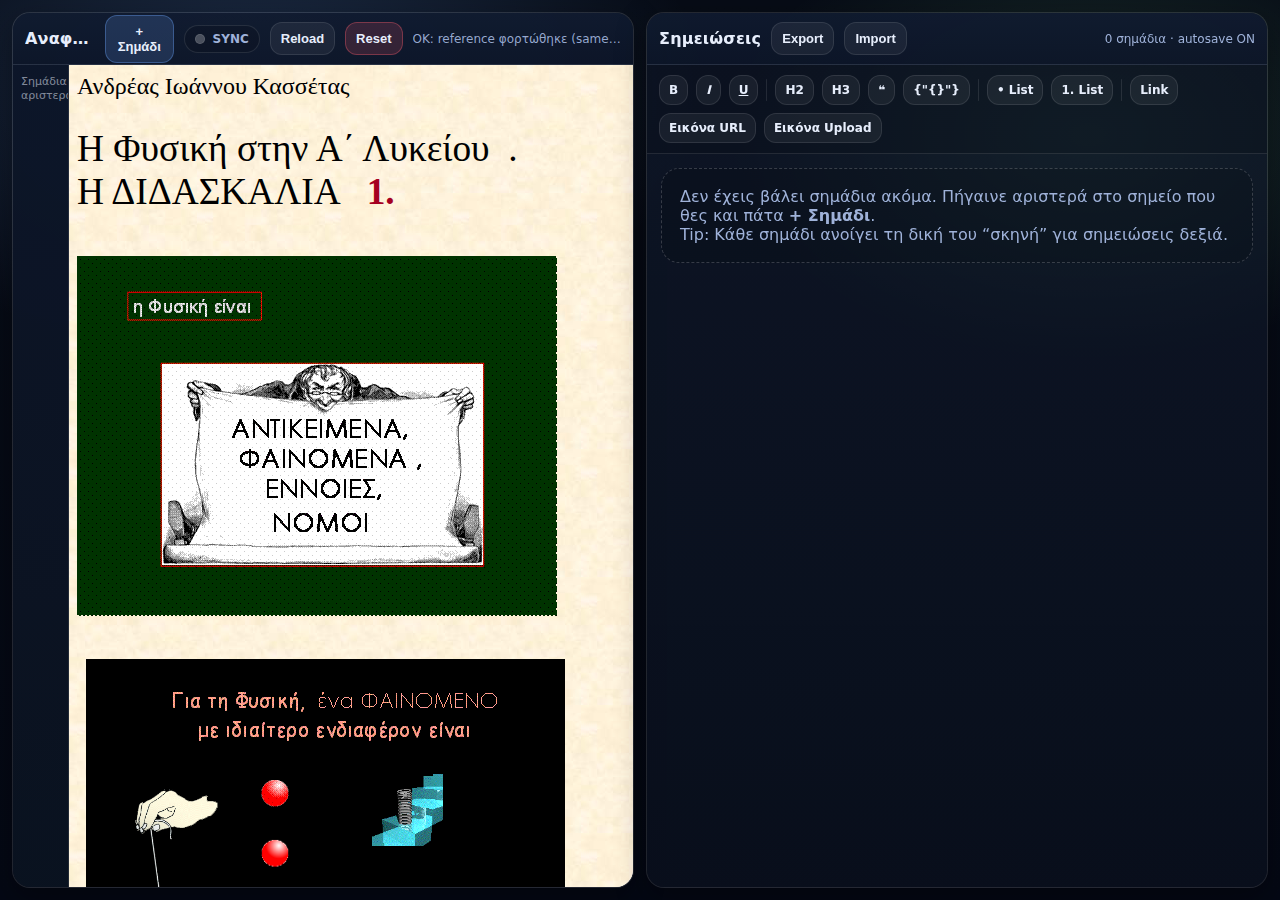
<file: index.html>
<!doctype html>
<html lang="el">
<head>
  <meta charset="UTF-8" />
  <meta name="viewport" content="width=device-width,initial-scale=1" />
  <title>Αναφορά + Σημειώσεις (Synced Markers)</title>
  <style>
    :root{
      --bg:#0b1220;
      --panel:#0f1a2f;
      --panel2:#0c1528;
      --text:#e7eefc;
      --muted:#9fb2d9;
      --accent:#6ea8ff;
      --accent2:#8bffa8;
      --danger:#ff5f6e;
      --line:rgba(255,255,255,.10);
      --shadow: 0 10px 30px rgba(0,0,0,.35);
      --radius:18px;
      --railW:56px;
      --topbarH:52px;
      --noteMaxW: 920px;
    }

    *{box-sizing:border-box}
    html,body{height:100%}
    body{
      margin:0;
      font-family: system-ui, -apple-system, Segoe UI, Roboto, Arial, sans-serif;
      background: radial-gradient(1000px 600px at 20% 10%, rgba(110,168,255,.22), transparent 45%),
                  radial-gradient(800px 500px at 85% 15%, rgba(139,255,168,.14), transparent 45%),
                  linear-gradient(180deg, #070c16 0%, #040814 100%);
      color:var(--text);
      overflow:hidden;
    }

    .app{
      height:100%;
      display:grid;
      grid-template-columns: 1fr 1fr;
      gap:12px;
      padding:12px;
    }

    .pane{
      background: linear-gradient(180deg, rgba(255,255,255,.04), rgba(255,255,255,.02));
      border:1px solid var(--line);
      border-radius: var(--radius);
      box-shadow: var(--shadow);
      overflow:hidden;
      display:flex;
      flex-direction:column;
      min-width:0;
    }

    .topbar{
      height:var(--topbarH);
      display:flex;
      align-items:center;
      gap:10px;
      padding:10px 12px;
      background: linear-gradient(180deg, rgba(15,26,47,.92), rgba(12,21,40,.92));
      border-bottom:1px solid var(--line);
    }

    .title{
      font-weight:700;
      letter-spacing:.2px;
      white-space:nowrap;
      overflow:hidden;
      text-overflow:ellipsis;
      max-width: 42vw;
    }

    .status{
      margin-left:auto;
      font-size:12px;
      color:var(--muted);
      white-space:nowrap;
      overflow:hidden;
      text-overflow:ellipsis;
      max-width: 36vw;
    }

    .btn{
      border:1px solid var(--line);
      background: rgba(255,255,255,.06);
      color:var(--text);
      padding:8px 10px;
      border-radius:12px;
      cursor:pointer;
      font-weight:650;
      font-size:13px;
      transition: transform .06s ease, background .15s ease, border-color .15s ease;
      user-select:none;
    }
    .btn:hover{ background: rgba(255,255,255,.10); border-color: rgba(255,255,255,.18); }
    .btn:active{ transform: translateY(1px); }
    .btn.primary{
      background: rgba(110,168,255,.18);
      border-color: rgba(110,168,255,.35);
    }
    .btn.primary:hover{ background: rgba(110,168,255,.24); }
    .btn.danger{
      background: rgba(255,95,110,.16);
      border-color: rgba(255,95,110,.35);
    }
    .btn.danger:hover{ background: rgba(255,95,110,.22); }

    .toggle{
      display:flex; align-items:center; gap:8px;
      padding:6px 10px;
      border-radius: 999px;
      border:1px solid var(--line);
      background: rgba(0,0,0,.12);
      user-select:none;
      cursor:pointer;
      font-weight:650;
      font-size:12px;
      color:var(--muted);
    }
    .dot{
      width:10px;height:10px;border-radius:999px;
      background: rgba(255,255,255,.25);
      border:1px solid var(--line);
    }
    .toggle.on{ color: var(--text); border-color: rgba(139,255,168,.35); background: rgba(139,255,168,.10); }
    .toggle.on .dot{ background: rgba(139,255,168,.75); border-color: rgba(139,255,168,.70); }

    /* Left pane (reference) */
    .refBody{
      flex:1;
      min-height:0;
      display:grid;
      grid-template-columns: var(--railW) 1fr;
    }

    .rail{
      border-right:1px solid var(--line);
      background: linear-gradient(180deg, rgba(12,21,40,.95), rgba(10,18,32,.95));
      position:relative;
      overflow:hidden;
    }

    .railHint{
      position:absolute;
      top:10px; left:8px; right:8px;
      font-size:11px;
      color:rgba(231,238,252,.55);
      line-height:1.25;
    }

    .markerBtn{
      position:absolute;
      left:7px;
      width:42px;
      height:30px;
      border-radius: 999px;
      border:1px solid rgba(110,168,255,.40);
      background: rgba(110,168,255,.18);
      color: var(--text);
      font-weight:800;
      font-size:12px;
      display:flex;
      align-items:center;
      justify-content:center;
      cursor:pointer;
      box-shadow: 0 6px 16px rgba(0,0,0,.25);
      transition: transform .08s ease, background .15s ease, border-color .15s ease;
      user-select:none;
    }
    .markerBtn:hover{
      background: rgba(110,168,255,.26);
      border-color: rgba(110,168,255,.55);
    }
    .markerBtn.active{
      background: rgba(139,255,168,.20);
      border-color: rgba(139,255,168,.55);
      transform: scale(1.04);
    }

    iframe{
      width:100%;
      height:100%;
      border:0;
      background:#fff;
    }

    /* Right pane (notes) */
    .notesShell{
      flex:1;
      min-height:0;
      display:flex;
      flex-direction:column;
      background: linear-gradient(180deg, rgba(12,21,40,.65), rgba(9,16,30,.65));
    }

    .toolbar{
      display:flex;
      flex-wrap:wrap;
      gap:8px;
      padding:10px 12px;
      border-bottom:1px solid var(--line);
      background: rgba(0,0,0,.12);
      align-items:center;
    }

    .tool{
      padding:7px 9px;
      border-radius:12px;
      border:1px solid var(--line);
      background: rgba(255,255,255,.06);
      color: var(--text);
      font-weight:750;
      font-size:12px;
      cursor:pointer;
      user-select:none;
    }
    .tool:hover{ background: rgba(255,255,255,.10); border-color: rgba(255,255,255,.18); }

    .tool.sep{
      width:1px; height:22px;
      padding:0; border:0; background: var(--line);
      cursor:default;
    }

    .notesList{
      flex:1;
      min-height:0;
      overflow:auto;
      padding:14px;
    }

    .noteCard{
      max-width: var(--noteMaxW);
      margin: 0 auto 12px auto;
      border:1px solid var(--line);
      border-radius: var(--radius);
      background: rgba(255,255,255,.04);
      box-shadow: 0 10px 26px rgba(0,0,0,.20);
      overflow:hidden;
    }

    .noteHead{
      display:flex;
      gap:10px;
      align-items:center;
      padding:10px 12px;
      border-bottom:1px solid var(--line);
      background: linear-gradient(180deg, rgba(15,26,47,.75), rgba(12,21,40,.75));
    }

    .badge{
      min-width:32px;
      height:26px;
      padding:0 10px;
      border-radius:999px;
      border:1px solid rgba(110,168,255,.35);
      background: rgba(110,168,255,.14);
      display:flex;
      align-items:center;
      justify-content:center;
      font-weight:900;
      font-size:12px;
    }

    .noteTitle{
      flex:1;
      min-width:0;
      font-weight:850;
      outline:none;
      border-radius:10px;
      padding:6px 8px;
      color: var(--text);
      background: rgba(255,255,255,.03);
      border:1px solid transparent;
    }
    .noteTitle:focus{ border-color: rgba(110,168,255,.35); background: rgba(110,168,255,.08); }

    .miniBtns{ display:flex; gap:8px; }
    .mini{
      padding:6px 8px;
      border-radius:12px;
      border:1px solid var(--line);
      background: rgba(255,255,255,.05);
      color: var(--muted);
      font-weight:800;
      font-size:12px;
      cursor:pointer;
      user-select:none;
    }
    .mini:hover{ background: rgba(255,255,255,.10); color: var(--text); }

    .noteBody{
      padding: 12px 12px 14px 12px;
      background: rgba(0,0,0,.08);
    }

    .editor{
      min-height: 130px;
      outline:none;
      border-radius: 14px;
      padding: 12px;
      border: 1px solid rgba(255,255,255,.10);
      background: rgba(0,0,0,.16);
      line-height: 1.55;
    }

    .editor:focus{
      border-color: rgba(110,168,255,.35);
      box-shadow: 0 0 0 3px rgba(110,168,255,.12);
    }

    .editor img{
      max-width: 100%;
      height: auto;
      border-radius: 12px;
      display:block;
      margin: 10px 0;
      border: 1px solid rgba(255,255,255,.10);
    }

    .emptyState{
      max-width: var(--noteMaxW);
      margin: 0 auto;
      border: 1px dashed rgba(255,255,255,.18);
      border-radius: var(--radius);
      padding: 18px;
      color: var(--muted);
      background: rgba(0,0,0,.12);
    }

    .pulse{
      animation: pulse 1.2s ease-out 1;
    }
    @keyframes pulse{
      0%{ box-shadow: 0 0 0 0 rgba(110,168,255,.0); }
      40%{ box-shadow: 0 0 0 6px rgba(110,168,255,.18); }
      100%{ box-shadow: 0 0 0 0 rgba(110,168,255,.0); }
    }

    @media (max-width: 1000px){
      body{ overflow:auto; }
      .app{ grid-template-columns: 1fr; height:auto; }
      .pane{ height: 80vh; }
      .title{ max-width: 70vw; }
    }
  </style>
</head>

<body>
  <div class="app">

    <!-- LEFT: Reference -->
    <section class="pane" id="leftPane">
      <div class="topbar">
        <div class="title">Αναφορά</div>

        <button class="btn primary" id="btnAddMark" title="Βάζει σημάδι στο τρέχον σημείο (scroll) της αναφοράς">+ Σημάδι</button>
        <div class="toggle" id="toggleSync" title="Νοηματικό sync: σκρολάρεις αριστερά → ενεργοποιείται το κοντινό σημάδι & σε πάει στη σωστή ενότητα">
          <span class="dot"></span> SYNC
        </div>

        <button class="btn" id="btnReloadRef" title="Reload την αναφορά">Reload</button>
        <button class="btn danger" id="btnClearAll" title="Σβήνει ΟΛΑ τα σημάδια & σημειώσεις (μόνο σε αυτό το ref)">Reset</button>

        <div class="status" id="refStatus">φόρτωση…</div>
      </div>

      <div class="refBody">
        <div class="rail" id="rail">
          <div class="railHint">Σημάδια<br>αριστερά</div>
          <div id="railMarkers"></div>
        </div>

        <iframe id="refFrame" src="refs/yPhysicsALyceum1.html"></iframe>
      </div>
    </section>

    <!-- RIGHT: Notes -->
    <section class="pane" id="rightPane">
      <div class="topbar">
        <div class="title">Σημειώσεις</div>

        <button class="btn" id="btnExport" title="Εξαγωγή σε JSON (backup)">Export</button>
        <button class="btn" id="btnImport" title="Εισαγωγή από JSON (restore)">Import</button>
        <input type="file" id="importFile" accept="application/json" style="display:none" />

        <div class="status" id="notesStatus">—</div>
      </div>

      <div class="notesShell">
        <div class="toolbar" id="toolbar">
          <div class="tool" data-cmd="bold"><b>B</b></div>
          <div class="tool" data-cmd="italic"><i>I</i></div>
          <div class="tool" data-cmd="underline"><u>U</u></div>
          <div class="tool sep"></div>
          <div class="tool" data-cmd="formatBlock" data-arg="H2">H2</div>
          <div class="tool" data-cmd="formatBlock" data-arg="H3">H3</div>
          <div class="tool" data-cmd="formatBlock" data-arg="BLOCKQUOTE">❝</div>
          <div class="tool" data-cmd="formatBlock" data-arg="PRE">{"{}"}</div>
          <div class="tool sep"></div>
          <div class="tool" data-cmd="insertUnorderedList">• List</div>
          <div class="tool" data-cmd="insertOrderedList">1. List</div>
          <div class="tool sep"></div>
          <div class="tool" id="btnLink">Link</div>
          <div class="tool" id="btnImgUrl">Εικόνα URL</div>
          <div class="tool" id="btnImgUpload">Εικόνα Upload</div>
          <input type="file" id="imgFile" accept="image/*" style="display:none" />
        </div>

        <div class="notesList" id="notesList">
          <div class="emptyState" id="emptyState">
            Δεν έχεις βάλει σημάδια ακόμα. Πήγαινε αριστερά στο σημείο που θες και πάτα <b>+ Σημάδι</b>.<br>
            Tip: Κάθε σημάδι ανοίγει τη δική του “σκηνή” για σημειώσεις δεξιά.
          </div>
        </div>
      </div>
    </section>

  </div>

<script>
(() => {
  const REF_SRC = "refs/yPhysicsALyceum1.html";

  const els = {
    refFrame: document.getElementById("refFrame"),
    refStatus: document.getElementById("refStatus"),
    notesStatus: document.getElementById("notesStatus"),
    railMarkers: document.getElementById("railMarkers"),
    rail: document.getElementById("rail"),
    btnAddMark: document.getElementById("btnAddMark"),
    btnReloadRef: document.getElementById("btnReloadRef"),
    btnClearAll: document.getElementById("btnClearAll"),
    toggleSync: document.getElementById("toggleSync"),
    notesList: document.getElementById("notesList"),
    emptyState: document.getElementById("emptyState"),
    toolbar: document.getElementById("toolbar"),
    btnExport: document.getElementById("btnExport"),
    btnImport: document.getElementById("btnImport"),
    importFile: document.getElementById("importFile"),
    btnLink: document.getElementById("btnLink"),
    btnImgUrl: document.getElementById("btnImgUrl"),
    btnImgUpload: document.getElementById("btnImgUpload"),
    imgFile: document.getElementById("imgFile"),
  };

  // Force src (so δεν “χάνεται” αν κάτι το άλλαξε)
  els.refFrame.src = REF_SRC;

  const storageKey = (name) => `${name}::${location.origin}${location.pathname}::${REF_SRC}`;

  function safeParse(json, fallback){
    try { return JSON.parse(json); } catch { return fallback; }
  }

  function uid(){
    return Math.random().toString(16).slice(2) + Date.now().toString(16);
  }

  // Data model
  let state = {
    syncOn: false,
    activeId: null,
    markers: [], // {id, title, y, createdAt}
    notes: {}    // id -> html
  };

  // Load / Save
  function load(){
    state.syncOn = safeParse(localStorage.getItem(storageKey("syncOn")), false) === true;
    state.markers = safeParse(localStorage.getItem(storageKey("markers")), []);
    state.notes   = safeParse(localStorage.getItem(storageKey("notes")), {});
    // sanitize
    if(!Array.isArray(state.markers)) state.markers = [];
    if(typeof state.notes !== "object" || !state.notes) state.notes = {};
    state.markers.sort((a,b)=> (a.y ?? 0) - (b.y ?? 0));
    applySyncUI();
    renderAll();
  }

  function save(){
    localStorage.setItem(storageKey("syncOn"), JSON.stringify(state.syncOn));
    localStorage.setItem(storageKey("markers"), JSON.stringify(state.markers));
    localStorage.setItem(storageKey("notes"), JSON.stringify(state.notes));
    updateStatuses();
  }

  function updateStatuses(extra=""){
    els.notesStatus.textContent = `${state.markers.length} σημάδια · autosave ON${extra ? " · " + extra : ""}`;
  }

  // Reference access
  function getRefDoc(){
    try { return els.refFrame.contentDocument; } catch { return null; }
  }
  function getRefWin(){
    try { return els.refFrame.contentWindow; } catch { return null; }
  }
  function getScrollEl(){
    const doc = getRefDoc();
    if(!doc) return null;
    return doc.scrollingElement || doc.documentElement || doc.body;
  }

  function canAccessRef(){
    const doc = getRefDoc();
    const win = getRefWin();
    if(!doc || !win) return false;
    // same-origin check: accessing doc.body should throw if blocked
    try { void doc.body; return true; } catch { return false; }
  }

  // Rendering
  function renderRailMarkers(){
    els.railMarkers.innerHTML = "";
    const maxY = Math.max(0, els.rail.clientHeight - 44);

    state.markers.forEach((m, idx) => {
      const b = document.createElement("div");
      b.className = "markerBtn" + (m.id === state.activeId ? " active" : "");
      b.textContent = String(idx + 1);
      b.title = `${idx+1}. ${m.title || "(χωρίς τίτλο)"}`;

      // map ref y -> rail y (ratio)
      const scrollEl = getScrollEl();
      const refMax = scrollEl ? Math.max(1, scrollEl.scrollHeight - scrollEl.clientHeight) : 1;
      const ratio = Math.min(1, Math.max(0, (m.y || 0) / refMax));
      const top = Math.round(6 + ratio * maxY);

      b.style.top = `${top}px`;

      b.addEventListener("click", () => {
        activateMarker(m.id, {scrollRef:true, scrollNote:true, flash:true});
      });

      els.railMarkers.appendChild(b);
    });
  }

  function renderNotes(){
    // Clear everything except emptyState placeholder
    els.notesList.querySelectorAll(".noteCard").forEach(n => n.remove());
    els.emptyState.style.display = state.markers.length ? "none" : "block";

    state.markers.forEach((m, idx) => {
      const card = document.createElement("div");
      card.className = "noteCard";
      card.dataset.id = m.id;

      const head = document.createElement("div");
      head.className = "noteHead";

      const badge = document.createElement("div");
      badge.className = "badge";
      badge.textContent = String(idx + 1);

      const title = document.createElement("div");
      title.className = "noteTitle";
      title.contentEditable = "true";
      title.spellcheck = false;
      title.textContent = m.title || `Σημείωση ${idx+1}`;

      title.addEventListener("input", () => {
        m.title = title.textContent.trim();
        save();
        renderRailMarkers();
      });

      const miniBtns = document.createElement("div");
      miniBtns.className = "miniBtns";

      const btnGo = document.createElement("div");
      btnGo.className = "mini";
      btnGo.textContent = "↔";
      btnGo.title = "Πήγαινε στο αντίστοιχο σημείο της αναφοράς";
      btnGo.addEventListener("click", () => activateMarker(m.id, {scrollRef:true, scrollNote:false, flash:true}));

      const btnDel = document.createElement("div");
      btnDel.className = "mini";
      btnDel.textContent = "🗑";
      btnDel.title = "Διαγραφή αυτού του σημαδιού";
      btnDel.addEventListener("click", () => deleteMarker(m.id));

      miniBtns.append(btnGo, btnDel);

      head.append(badge, title, miniBtns);

      const body = document.createElement("div");
      body.className = "noteBody";

      const editor = document.createElement("div");
      editor.className = "editor";
      editor.contentEditable = "true";
      editor.spellcheck = false;
      editor.dataset.id = m.id;
      editor.innerHTML = state.notes[m.id] || "";

      editor.addEventListener("focus", () => {
        state.activeId = m.id;
        renderRailMarkers();
      });

      editor.addEventListener("input", () => {
        state.notes[m.id] = editor.innerHTML;
        save();
      });

      body.appendChild(editor);
      card.append(head, body);
      els.notesList.appendChild(card);
    });
  }

  function renderAll(){
    renderRailMarkers();
    renderNotes();
    updateStatuses();
  }

  function applySyncUI(){
    els.toggleSync.classList.toggle("on", state.syncOn);
  }

  // Core actions
  async function addMarker(){
    if(!canAccessRef()){
      els.refStatus.textContent = "BLOCKED: δεν έχω πρόσβαση στο iframe (άνοιξε με server/Pages, όχι file://).";
      els.refStatus.style.color = "rgba(255,95,110,.95)";
      return;
    }

    const win = getRefWin();
    const scrollEl = getScrollEl();
    if(!win || !scrollEl) return;

    const y = Math.round(scrollEl.scrollTop || win.scrollY || 0);
    const title = prompt("Τίτλος σημαδιού (π.χ. «Νόμος του Hooke», «Ενέργεια»):", "") ?? "";
    const id = uid();

    state.markers.push({ id, title: title.trim(), y, createdAt: Date.now() });
    state.markers.sort((a,b)=> (a.y ?? 0) - (b.y ?? 0));
    if(!state.notes[id]) state.notes[id] = "";
    state.activeId = id;

    save();
    renderAll();
    activateMarker(id, {scrollRef:false, scrollNote:true, flash:true});
  }

  function deleteMarker(id){
    const idx = state.markers.findIndex(m => m.id === id);
    if(idx === -1) return;
    const m = state.markers[idx];
    const ok = confirm(`Διαγραφή σημαδιού${m.title ? " «" + m.title + "»" : ""}; Θα σβηστούν και οι σημειώσεις του.`);
    if(!ok) return;

    state.markers.splice(idx, 1);
    delete state.notes[id];

    if(state.activeId === id) state.activeId = state.markers[0]?.id ?? null;

    save();
    renderAll();
  }

  function activateMarker(id, opts={scrollRef:true, scrollNote:true, flash:false}){
    const m = state.markers.find(x => x.id === id);
    if(!m) return;
    state.activeId = id;
    renderRailMarkers();

    if(opts.scrollRef && canAccessRef()){
      const scrollEl = getScrollEl();
      if(scrollEl) scrollEl.scrollTop = m.y || 0;
    }

    if(opts.scrollNote){
      const card = els.notesList.querySelector(`.noteCard[data-id="${CSS.escape(id)}"]`);
      if(card) {
        card.scrollIntoView({behavior:"smooth", block:"start"});
        if(opts.flash){
          card.classList.remove("pulse");
          void card.offsetWidth;
          card.classList.add("pulse");
        }
      }
    }
  }

  // “Meaningful sync”: left scroll => nearest marker
  function nearestMarkerIdForY(y){
    if(!state.markers.length) return null;
    let best = state.markers[0];
    for(const m of state.markers){
      if((m.y ?? 0) <= y) best = m;
      else break;
    }
    return best?.id ?? null;
  }

  function onLeftScroll(){
    if(!state.syncOn) return;
    if(!canAccessRef()) return;

    const scrollEl = getScrollEl();
    if(!scrollEl) return;

    const y = Math.round(scrollEl.scrollTop || 0);
    const id = nearestMarkerIdForY(y);
    if(!id) return;

    if(state.activeId !== id){
      state.activeId = id;
      renderRailMarkers();
      // scroll note quietly
      const card = els.notesList.querySelector(`.noteCard[data-id="${CSS.escape(id)}"]`);
      if(card) card.scrollIntoView({behavior:"smooth", block:"start"});
    }
  }

  function reloadRef(){
    els.refFrame.src = REF_SRC + (REF_SRC.includes("?") ? "&" : "?") + "v=" + Date.now();
  }

  function clearAll(){
    const ok = confirm("RESET: Θα διαγραφούν ΟΛΑ τα σημάδια/σημειώσεις για αυτό το reference. Συνεχίζουμε;");
    if(!ok) return;
    state.markers = [];
    state.notes = {};
    state.activeId = null;
    save();
    renderAll();
  }

  // Editor toolbar
  function getActiveEditor(){
    // activeId -> find editor
    if(!state.activeId) return null;
    return els.notesList.querySelector(`.editor[data-id="${CSS.escape(state.activeId)}"]`) || null;
  }

  function exec(cmd, arg=null){
    const ed = getActiveEditor();
    if(!ed) return;

    ed.focus();
    try{
      if(cmd === "formatBlock"){
        document.execCommand(cmd, false, arg);
      }else if(arg !== null){
        document.execCommand(cmd, false, arg);
      }else{
        document.execCommand(cmd, false);
      }
    }catch(e){}
  }

  function insertLink(){
    const ed = getActiveEditor();
    if(!ed) return;
    const url = prompt("Βάλε URL (π.χ. https://...):", "https://");
    if(!url) return;
    exec("createLink", url.trim());
  }

  function insertImageFromUrl(){
    const ed = getActiveEditor();
    if(!ed) return;
    const url = prompt("URL εικόνας:", "https://");
    if(!url) return;

    ed.focus();
    const img = document.createElement("img");
    img.src = url.trim();
    img.alt = "";
    insertNodeAtCursor(img);
    state.notes[state.activeId] = ed.innerHTML;
    save();
  }

  function insertNodeAtCursor(node){
    const sel = window.getSelection();
    if(!sel || sel.rangeCount === 0){
      document.execCommand("insertHTML", false, node.outerHTML);
      return;
    }
    const range = sel.getRangeAt(0);
    range.deleteContents();
    range.insertNode(node);
    // move cursor after node
    range.setStartAfter(node);
    range.setEndAfter(node);
    sel.removeAllRanges();
    sel.addRange(range);
  }

  function insertImageFromFile(file){
    const ed = getActiveEditor();
    if(!ed) return;

    const reader = new FileReader();
    reader.onload = () => {
      ed.focus();
      const img = document.createElement("img");
      img.src = String(reader.result);
      img.alt = file.name || "";
      insertNodeAtCursor(img);
      state.notes[state.activeId] = ed.innerHTML;
      save();
      // NOTE: base64 images eat storage. Ο χρήστης το ξέρει, αλλά εδώ το κάνουμε πρακτικά.
    };
    reader.readAsDataURL(file);
  }

  // Export / Import
  function doExport(){
    const payload = {
      ref: REF_SRC,
      when: new Date().toISOString(),
      markers: state.markers,
      notes: state.notes
    };
    const blob = new Blob([JSON.stringify(payload, null, 2)], {type:"application/json"});
    const a = document.createElement("a");
    a.href = URL.createObjectURL(blob);
    a.download = `notes_${REF_SRC.replace(/[^\w]+/g,"_")}.json`;
    document.body.appendChild(a);
    a.click();
    a.remove();
    URL.revokeObjectURL(a.href);
  }

  function doImportFile(file){
    const reader = new FileReader();
    reader.onload = () => {
      const payload = safeParse(String(reader.result), null);
      if(!payload || !Array.isArray(payload.markers) || typeof payload.notes !== "object"){
        alert("Το JSON δεν είναι έγκυρο export αρχείο.");
        return;
      }
      state.markers = payload.markers;
      state.notes = payload.notes || {};
      state.markers.sort((a,b)=> (a.y ?? 0) - (b.y ?? 0));
      state.activeId = state.markers[0]?.id ?? null;
      save();
      renderAll();
      alert("OK: έγινε εισαγωγή.");
    };
    reader.readAsText(file, "utf-8");
  }

  // Events
  els.btnAddMark.addEventListener("click", addMarker);
  els.btnReloadRef.addEventListener("click", reloadRef);
  els.btnClearAll.addEventListener("click", clearAll);

  els.toggleSync.addEventListener("click", () => {
    state.syncOn = !state.syncOn;
    applySyncUI();
    save();
  });

  els.toolbar.addEventListener("click", (e) => {
    const t = e.target.closest(".tool");
    if(!t || t.classList.contains("sep")) return;

    if(t.id === "btnLink"){ insertLink(); return; }
    if(t.id === "btnImgUrl"){ insertImageFromUrl(); return; }
    if(t.id === "btnImgUpload"){ els.imgFile.click(); return; }

    const cmd = t.dataset.cmd;
    const arg = t.dataset.arg;
    if(!cmd) return;
    exec(cmd, arg || null);
  });

  els.imgFile.addEventListener("change", () => {
    const f = els.imgFile.files?.[0];
    els.imgFile.value = "";
    if(!f) return;
    insertImageFromFile(f);
  });

  els.btnExport.addEventListener("click", doExport);
  els.btnImport.addEventListener("click", () => els.importFile.click());
  els.importFile.addEventListener("change", () => {
    const f = els.importFile.files?.[0];
    els.importFile.value = "";
    if(!f) return;
    doImportFile(f);
  });

  // Iframe load + scroll binding
  els.refFrame.addEventListener("load", () => {
    // status
    if(canAccessRef()){
      els.refStatus.textContent = "OK: reference φορτώθηκε (same-origin).";
      els.refStatus.style.color = "rgba(159,178,217,.95)";

      const win = getRefWin();
      // bind scroll
      try{
        win.addEventListener("scroll", onLeftScroll, {passive:true});
        const scrollEl = getScrollEl();
        if(scrollEl) scrollEl.addEventListener("scroll", onLeftScroll, {passive:true});
      }catch(e){}

      // update rail mapping (new scrollHeight)
      renderRailMarkers();
    }else{
      els.refStatus.textContent = "BLOCKED: δεν έχω πρόσβαση στο iframe (server/Pages απαιτείται).";
      els.refStatus.style.color = "rgba(255,95,110,.95)";
      renderRailMarkers();
    }
  });

  // Init
  load();
  updateStatuses();

})();
</script>
</body>
</html>
</file>
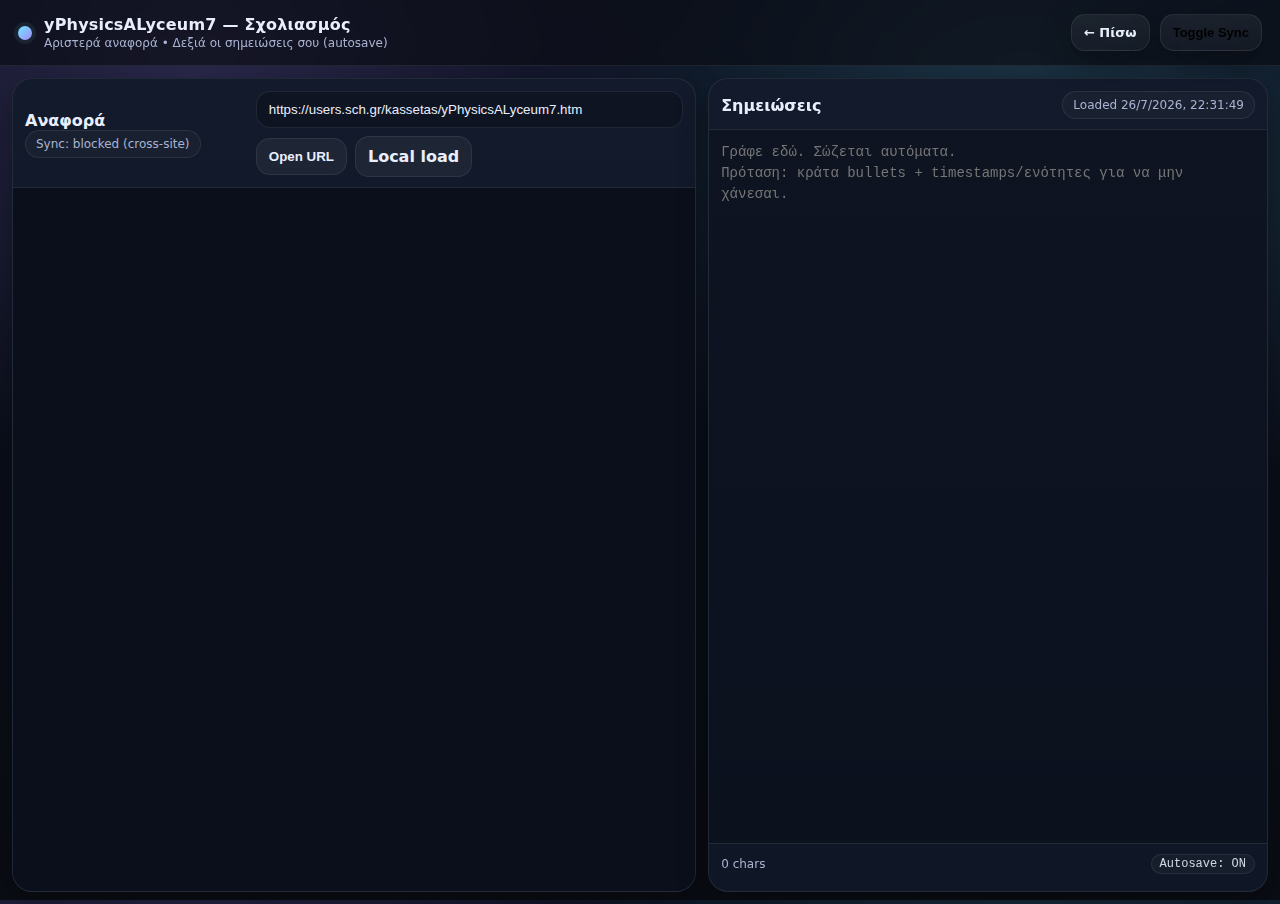
<file: pages/yPhysicsALyceum7.html>
<!doctype html>
<html lang="el" data-page-id="yPhysicsALyceum7" data-default-ref="https://users.sch.gr/kassetas/yPhysicsALyceum7.htm">
<head>
  <meta charset="utf-8" />
  <meta name="viewport" content="width=device-width,initial-scale=1" />
  <title>yPhysicsALyceum7 — Σχολιασμός</title>
  <link rel="stylesheet" href="../assets/app.css" />
  <script defer src="../assets/app.js"></script>
</head>
<body>
  <header class="topbar">
    <div class="brand">
      <div class="dot"></div>
      <div>
        <div class="title">yPhysicsALyceum7 — Σχολιασμός</div>
        <div class="sub">Αριστερά αναφορά • Δεξιά οι σημειώσεις σου (autosave)</div>
      </div>
    </div>
    <div style="display:flex; gap:10px; align-items:center;">
      <a class="btn" href="../index.html">← Πίσω</a>
      <button class="btn" id="toggleSync" type="button">Toggle Sync</button>
    </div>
  </header>

  <main class="stage">
    <!-- Left: Reference -->
    <section class="panel">
      <div class="panel-head">
        <div>
          <div class="panel-title">Αναφορά</div>
          <div class="chip" id="syncChip">Sync: (pending)</div>
        </div>
        <div class="controls">
          <input id="refUrl" type="text" spellcheck="false" placeholder="Βάλε URL αναφοράς και Enter" />
          <button class="smallbtn" id="openUrl" type="button">Open URL</button>
          <label class="smallbtn" style="display:inline-flex; gap:8px; align-items:center;">
            Local load
            <input id="refFile" type="file" accept=".htm,.html" style="display:none;">
          </label>
        </div>
      </div>

      <div class="iframe-wrap">
        <iframe id="refFrame" title="Reference"></iframe>
      </div>

      <div class="statusbar">
        <span id="refHint">Tip: Αν το online iframe είναι κενό/μπλοκαρισμένο, κάνε Ctrl+S στη σελίδα αναφοράς και μετά Local load.</span>
        <span class="kbd">Ctrl+S (save notes)</span>
      </div>
    </section>

    <!-- Right: Notes -->
    <section class="panel">
      <div class="panel-head">
        <div class="panel-title">Σημειώσεις</div>
        <div class="chip" id="saveStatus">—</div>
      </div>

      <div class="editor">
        <textarea id="notes" placeholder="Γράφε εδώ. Σώζεται αυτόματα. 
Πρόταση: κράτα bullets + timestamps/ενότητες για να μην χάνεσαι."></textarea>
        <div class="statusbar">
          <span id="charCount">0 chars</span>
          <span class="kbd">Autosave: ON</span>
        </div>
      </div>
    </section>
  </main>
</body>
</html>
</file>
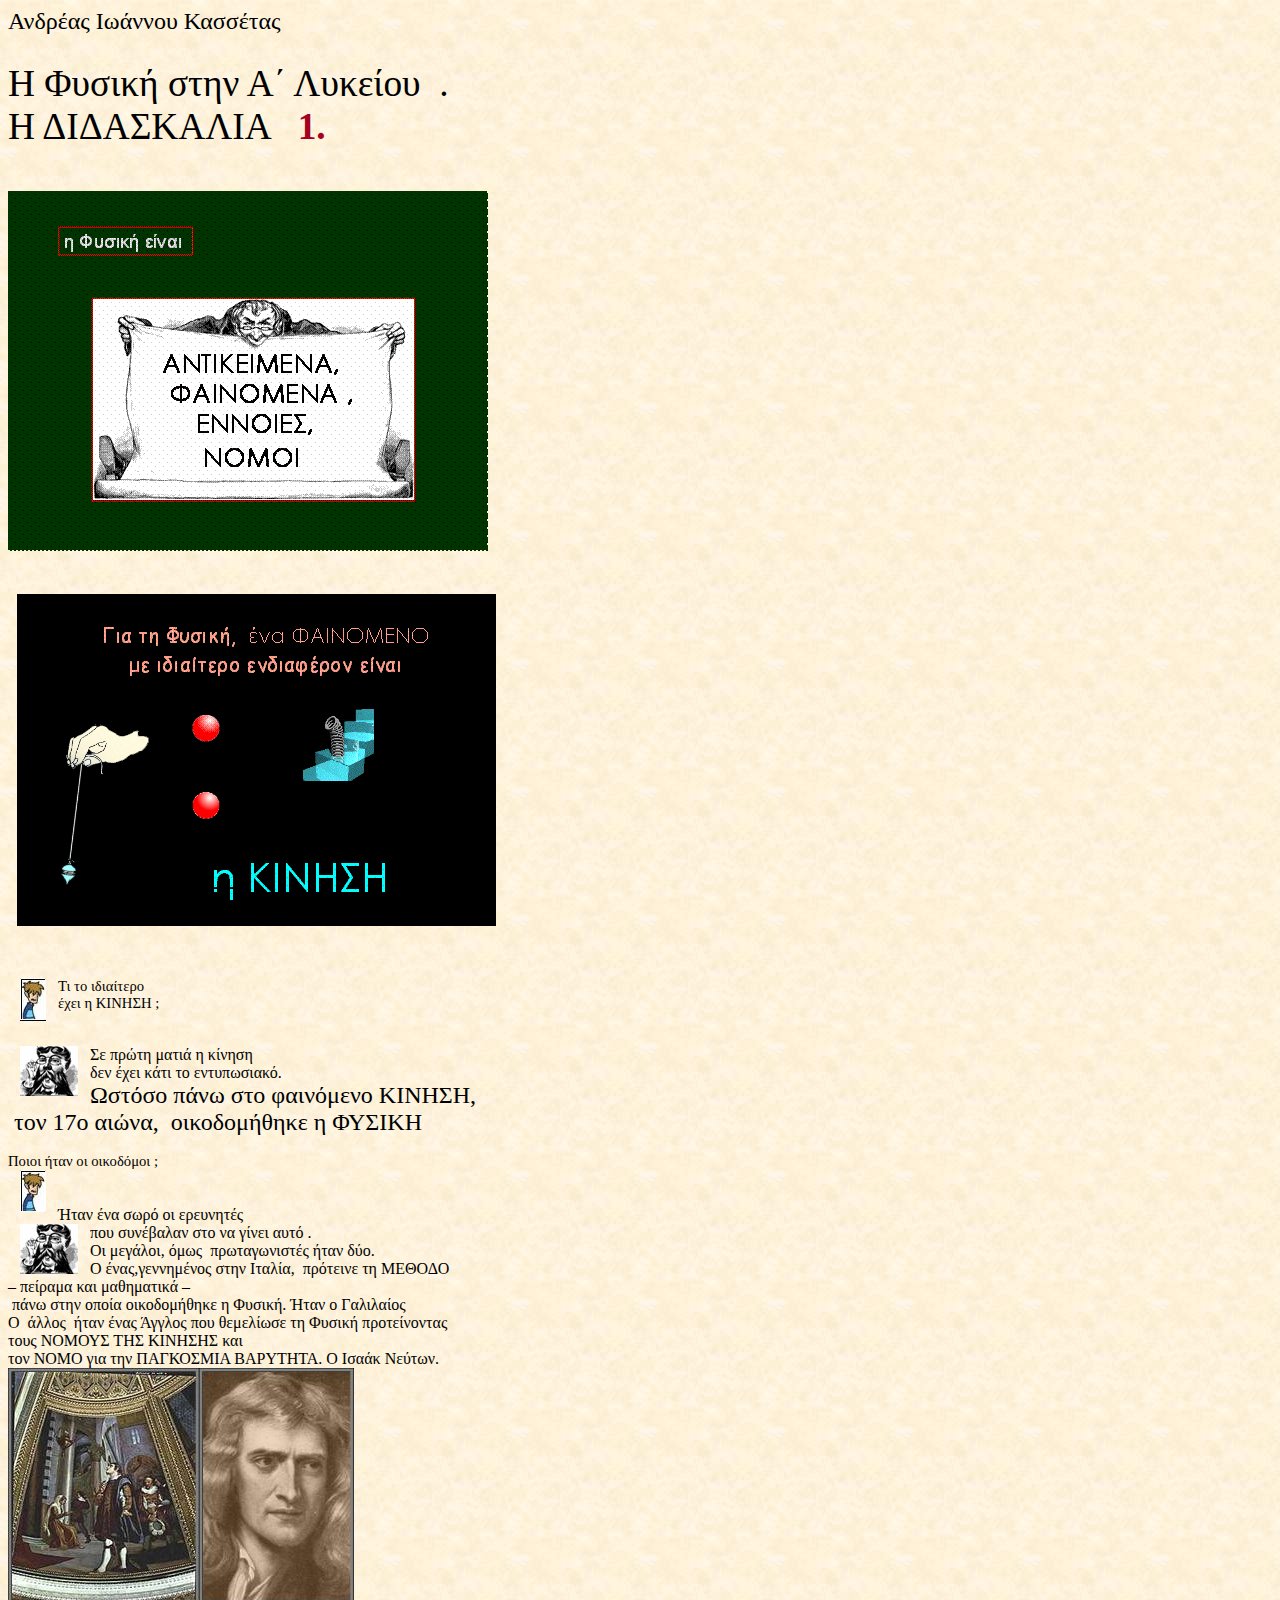
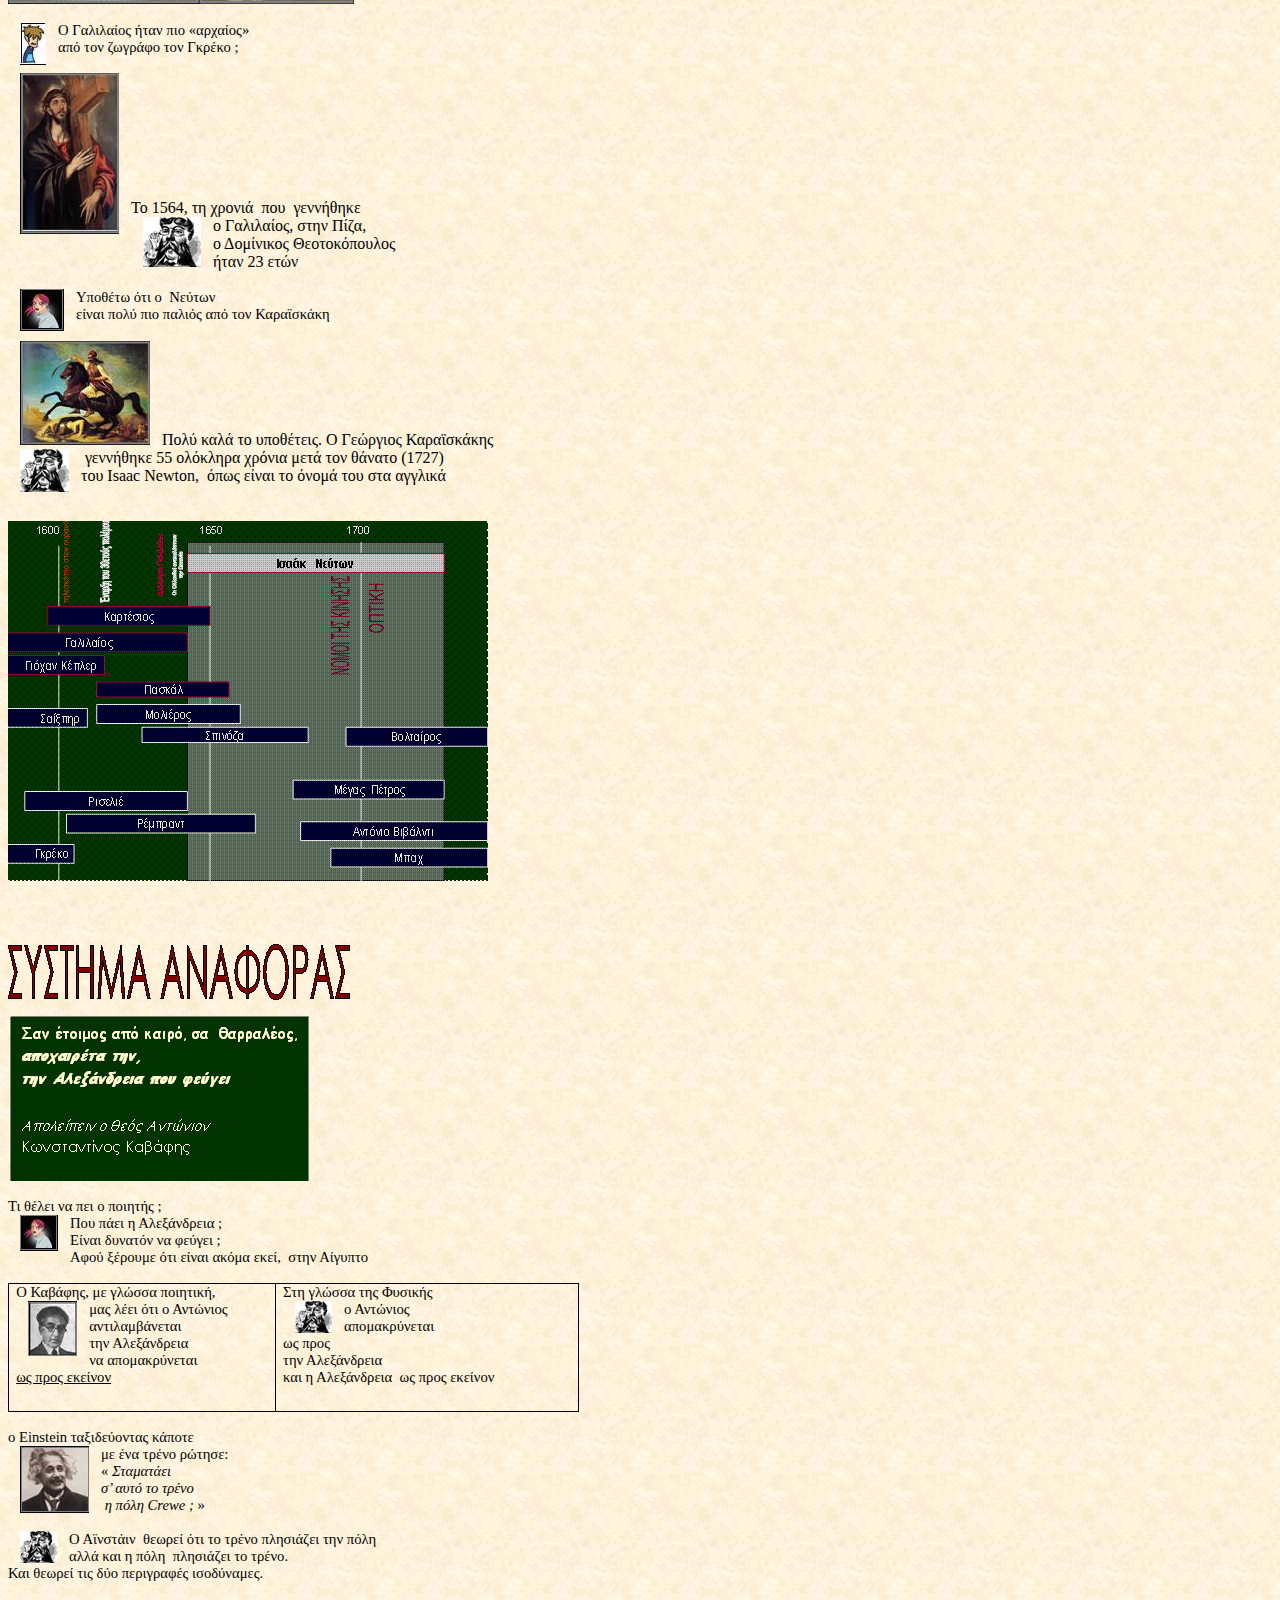
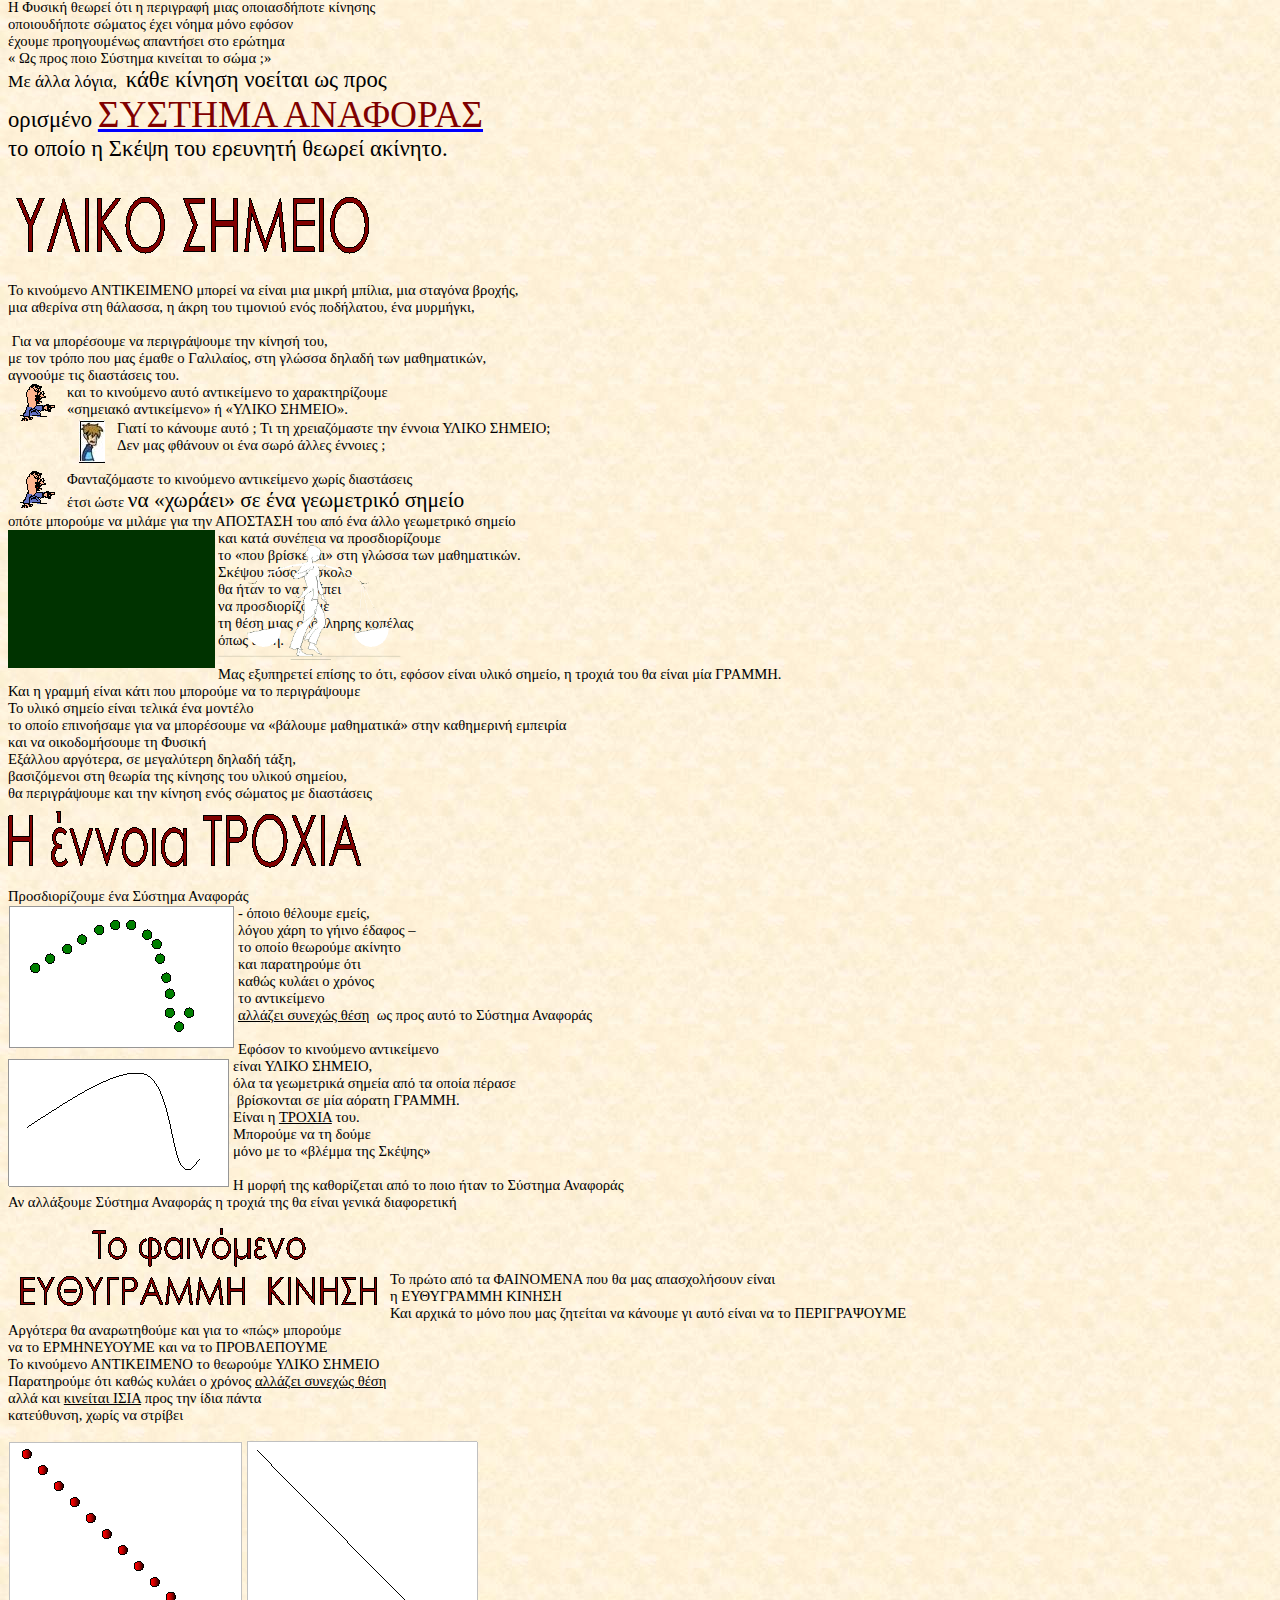
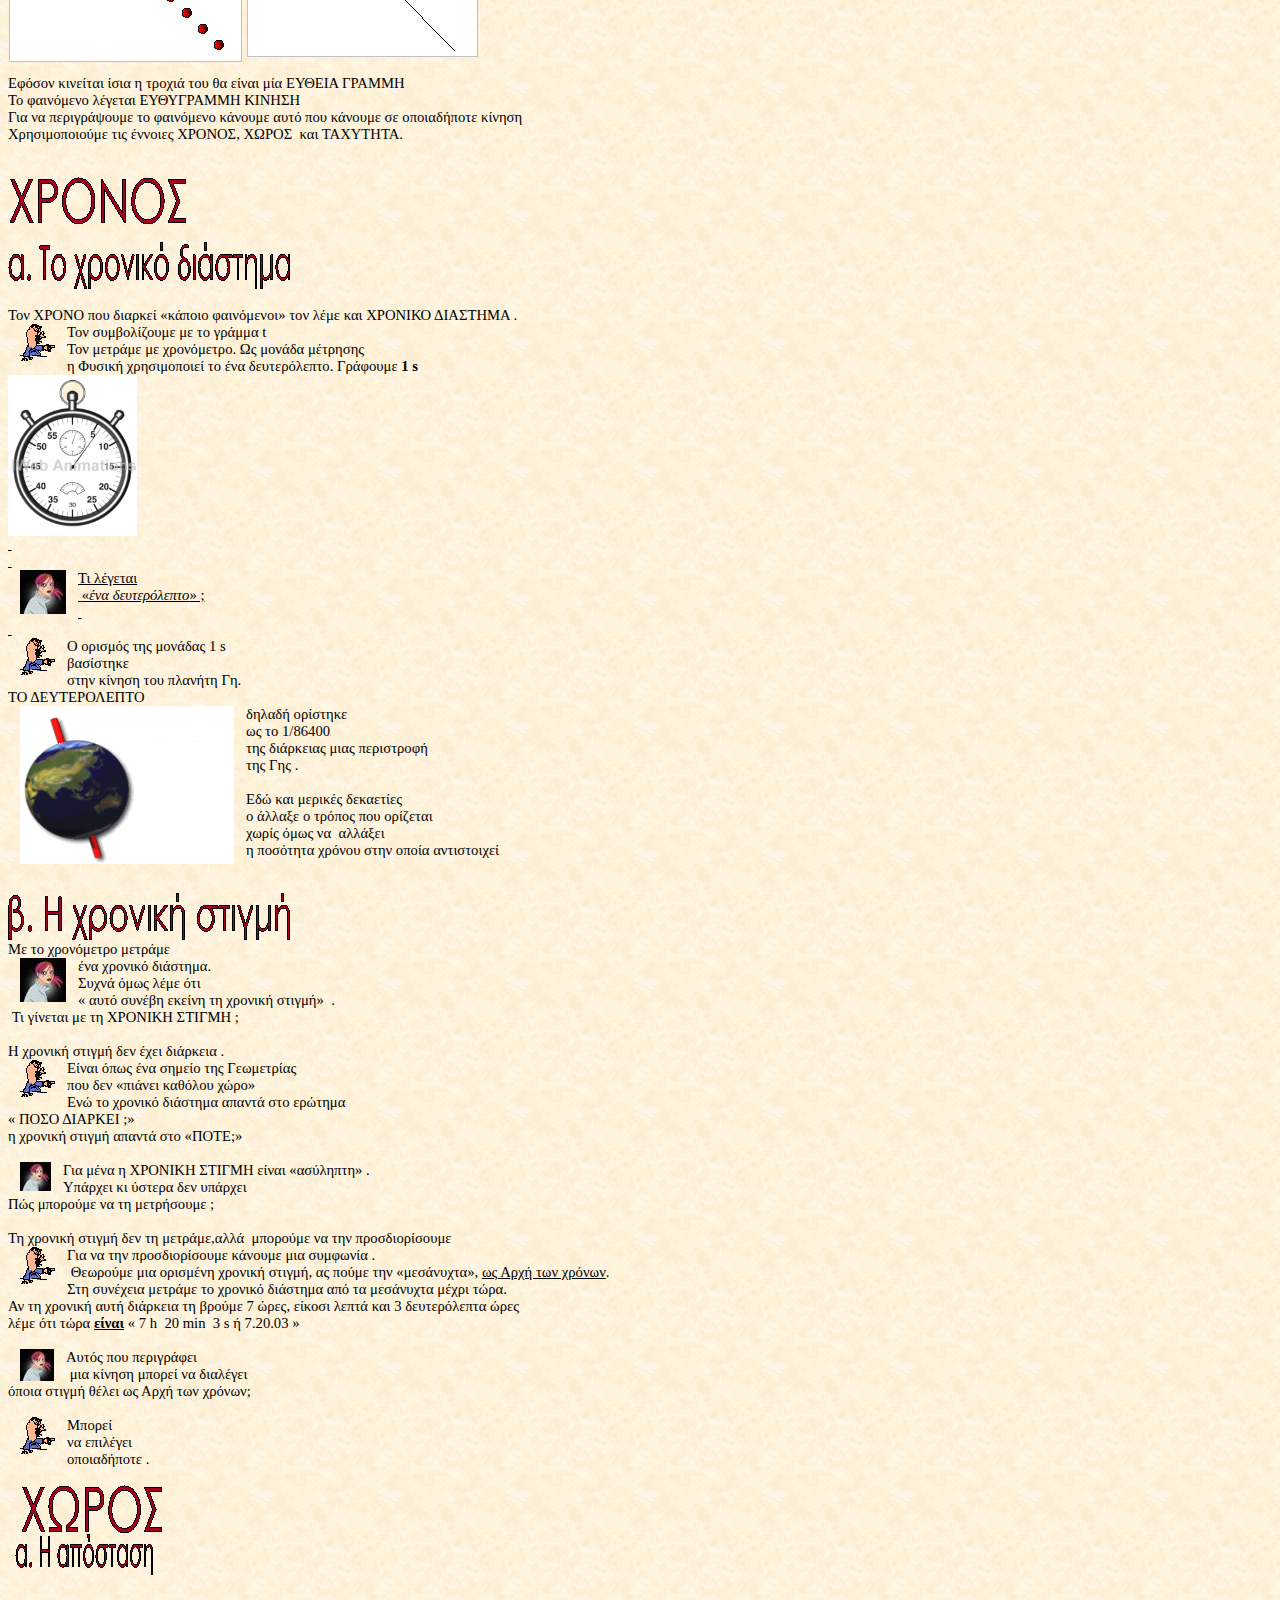
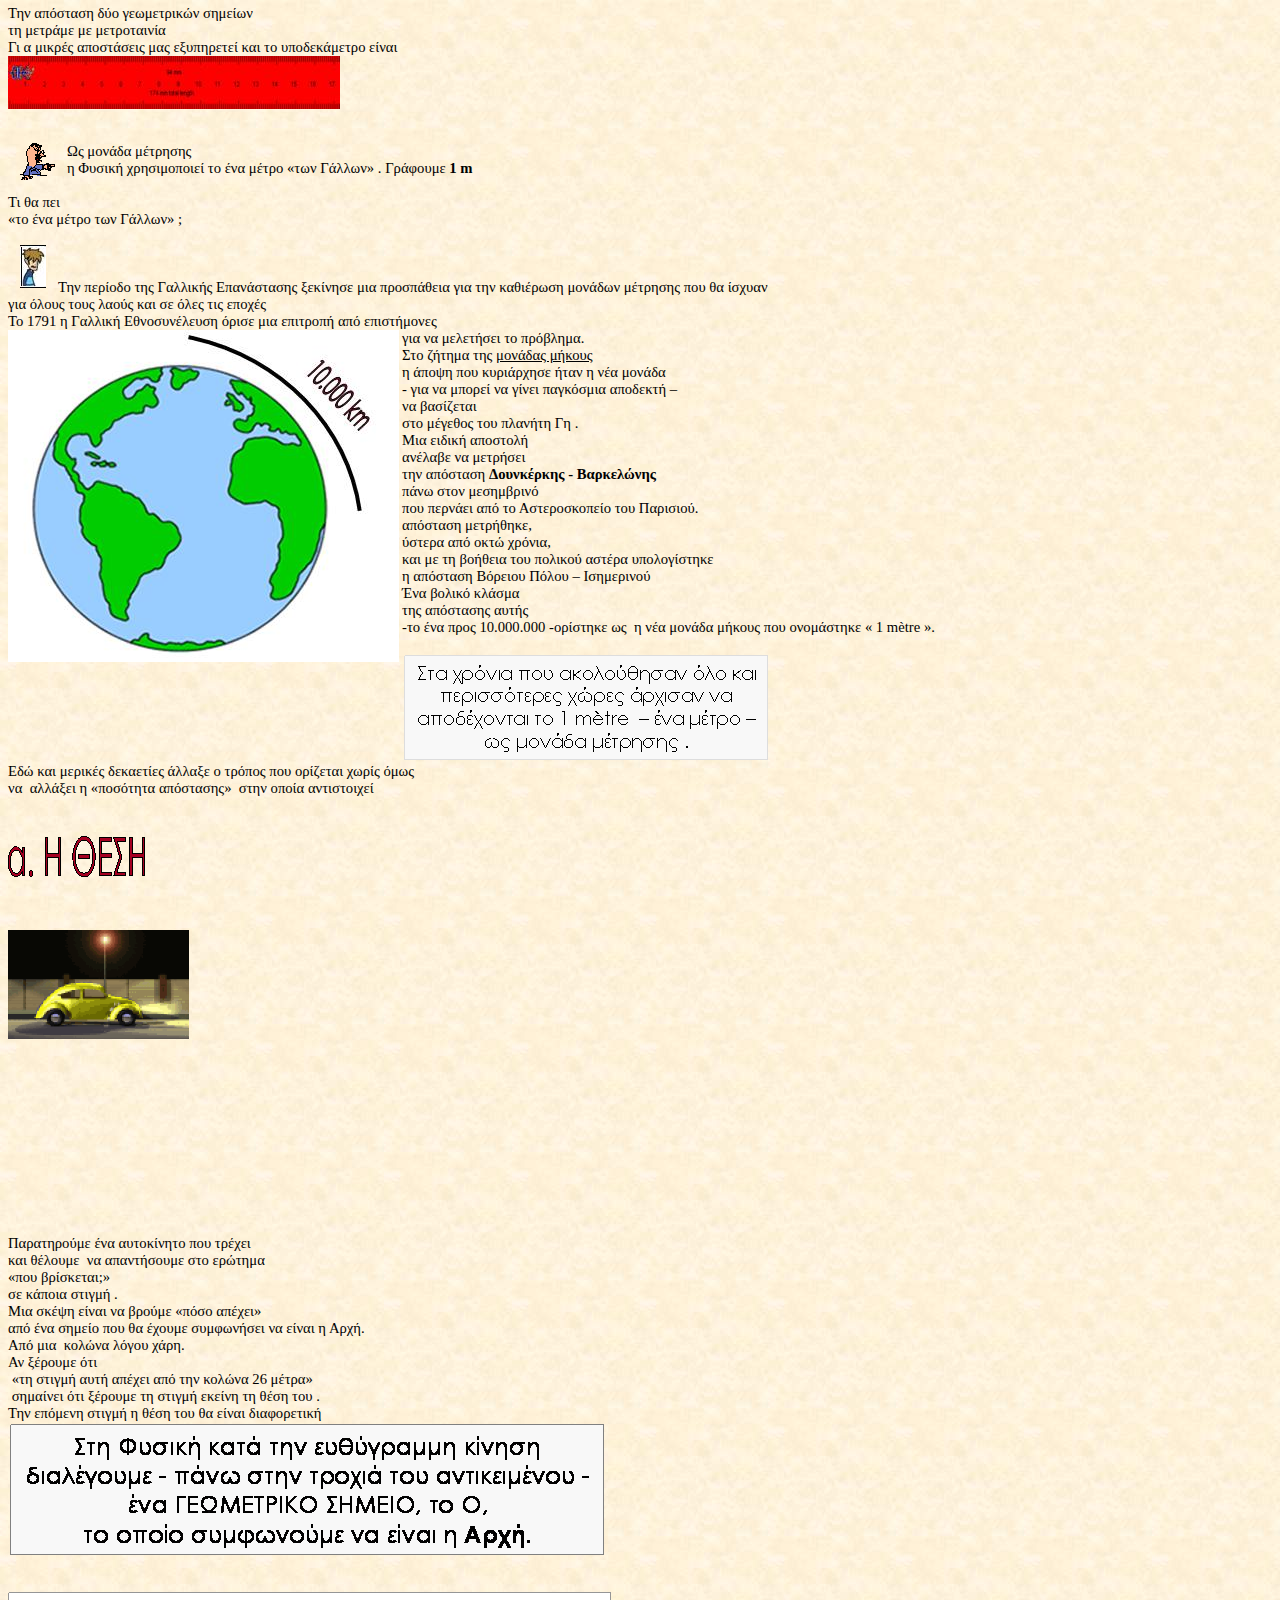
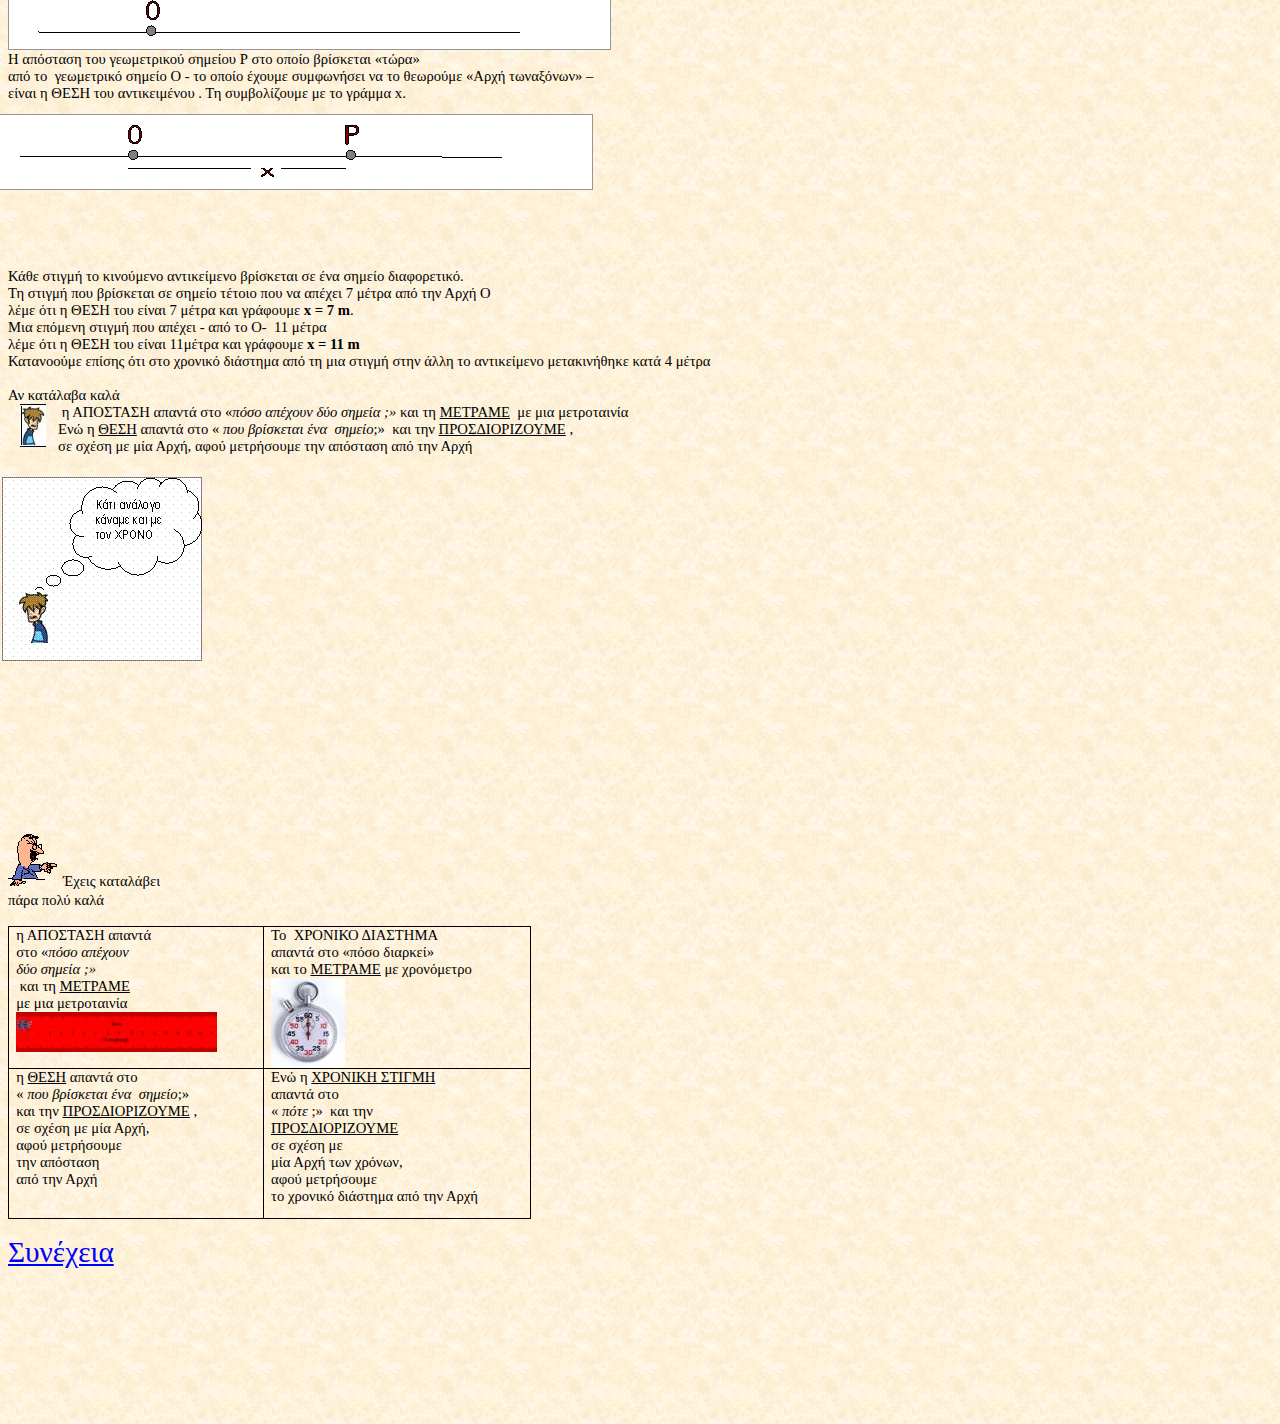
<file: refs/yPhysicsALyceum1.html>
﻿
<!-- saved from url=(0050)https://users.sch.gr/kassetas/yPhysicsALyceum1.htm -->
<html xmlns:v="urn:schemas-microsoft-com:vml" xmlns:o="urn:schemas-microsoft-com:office:office" xmlns:w="urn:schemas-microsoft-com:office:word" xmlns="http://www.w3.org/TR/REC-html40"><head><meta http-equiv="Content-Type" content="text/html; charset=windows-1253">

<meta name="ProgId" content="Word.Document">
<meta name="Generator" content="Microsoft Word 10">
<meta name="Originator" content="Microsoft Word 10">
<link rel="File-List" href="https://users.sch.gr/kassetas/yPhysicsALyceum1_files/filelist.xml">
<link rel="Edit-Time-Data" href="https://users.sch.gr/kassetas/yPhysicsALyceum1_files/editdata.mso">
<!--[if !mso]>
<style>
v\:* {behavior:url(#default#VML);}
o\:* {behavior:url(#default#VML);}
w\:* {behavior:url(#default#VML);}
.shape {behavior:url(#default#VML);}
</style>
<![endif]-->
<title>Η Φυσική στην Α΄Λυκείου ΔΙΔΑΣΚΑΛΙΑ 1 </title>
<!--[if gte mso 9]><xml>
 <o:DocumentProperties>
  <o:Author>admin</o:Author>
  <o:Template>Normal</o:Template>
  <o:LastAuthor>admin</o:LastAuthor>
  <o:Revision>2</o:Revision>
  <o:TotalTime>1</o:TotalTime>
  <o:Created>2009-10-31T09:25:00Z</o:Created>
  <o:LastSaved>2009-10-31T09:25:00Z</o:LastSaved>
  <o:Pages>1</o:Pages>
  <o:Words>1522</o:Words>
  <o:Characters>8219</o:Characters>
  <o:Lines>68</o:Lines>
  <o:Paragraphs>19</o:Paragraphs>
  <o:CharactersWithSpaces>9722</o:CharactersWithSpaces>
  <o:Version>10.2625</o:Version>
 </o:DocumentProperties>
</xml><![endif]--><!--[if gte mso 9]><xml>
 <w:WordDocument>
  <w:Compatibility>
   <w:BreakWrappedTables/>
   <w:SnapToGridInCell/>
   <w:WrapTextWithPunct/>
   <w:UseAsianBreakRules/>
  </w:Compatibility>
  <w:BrowserLevel>MicrosoftInternetExplorer4</w:BrowserLevel>
 </w:WordDocument>
</xml><![endif]-->
<style>
<!--
 /* Font Definitions */
 @font-face
	{font-family:"Century Gothic";
	panose-1:2 11 5 2 2 2 2 2 2 4;
	mso-font-charset:161;
	mso-generic-font-family:swiss;
	mso-font-pitch:variable;
	mso-font-signature:647 0 0 0 159 0;}
@font-face
	{font-family:"Comic Sans MS";
	panose-1:3 15 7 2 3 3 2 2 2 4;
	mso-font-charset:161;
	mso-generic-font-family:script;
	mso-font-pitch:variable;
	mso-font-signature:647 0 0 0 159 0;}
@font-face
	{font-family:"Palatino Linotype";
	panose-1:2 4 5 2 5 5 5 3 3 4;
	mso-font-charset:161;
	mso-generic-font-family:roman;
	mso-font-pitch:variable;
	mso-font-signature:-536870009 1073741843 0 0 415 0;}
@font-face
	{font-family:"Arial Narrow";
	panose-1:2 11 5 6 2 2 2 3 2 4;
	mso-font-charset:161;
	mso-generic-font-family:swiss;
	mso-font-pitch:variable;
	mso-font-signature:647 0 0 0 159 0;}
 /* Style Definitions */
 p.MsoNormal, li.MsoNormal, div.MsoNormal
	{mso-style-parent:"";
	margin:0cm;
	margin-bottom:.0001pt;
	mso-pagination:widow-orphan;
	font-size:12.0pt;
	font-family:"Times New Roman";
	mso-fareast-font-family:"Times New Roman";}
a:link, span.MsoHyperlink
	{color:blue;
	text-decoration:underline;
	text-underline:single;}
a:visited, span.MsoHyperlinkFollowed
	{color:purple;
	text-decoration:underline;
	text-underline:single;}
@page Section1
	{size:595.3pt 841.9pt;
	margin:72.0pt 90.0pt 72.0pt 90.0pt;
	mso-header-margin:35.4pt;
	mso-footer-margin:35.4pt;
	mso-paper-source:0;}
div.Section1
	{page:Section1;}
-->
</style>
<!--[if gte mso 10]>
<style>
 /* Style Definitions */
 table.MsoNormalTable
	{mso-style-name:"Table Normal";
	mso-tstyle-rowband-size:0;
	mso-tstyle-colband-size:0;
	mso-style-noshow:yes;
	mso-style-parent:"";
	mso-padding-alt:0cm 5.4pt 0cm 5.4pt;
	mso-para-margin:0cm;
	mso-para-margin-bottom:.0001pt;
	mso-pagination:widow-orphan;
	font-size:10.0pt;
	font-family:"Times New Roman";}
table.MsoTableGrid
	{mso-style-name:"Table Grid";
	mso-tstyle-rowband-size:0;
	mso-tstyle-colband-size:0;
	border:solid windowtext 1.0pt;
	mso-border-alt:solid windowtext .5pt;
	mso-padding-alt:0cm 5.4pt 0cm 5.4pt;
	mso-border-insideh:.5pt solid windowtext;
	mso-border-insidev:.5pt solid windowtext;
	mso-para-margin:0cm;
	mso-para-margin-bottom:.0001pt;
	mso-pagination:widow-orphan;
	font-size:10.0pt;
	font-family:"Times New Roman";}
</style>
<![endif]--><!--[if gte mso 9]><xml>
 <o:shapedefaults v:ext="edit" spidmax="2050">
  <o:colormenu v:ext="edit" fillcolor="black" strokecolor="#969696"/>
 </o:shapedefaults></xml><![endif]--><!--[if gte mso 9]><xml>
 <o:shapelayout v:ext="edit">
  <o:idmap v:ext="edit" data="1"/>
  <o:rules v:ext="edit">
   <o:r id="V:Rule1" type="arc" idref="#_x0000_s1091"/>
   <o:r id="V:Rule2" type="callout" idref="#_x0000_s1107"/>
  </o:rules>
 </o:shapelayout></xml><![endif]-->
<style>:root{--backgroundOpacityMurky: rgba(255, 255, 255, 0.75);--onBackgroundLight: #EAEAEA;--background: #FFF;--onBackground: #242424;--accent: #0070F6;--default-black: rgba(0, 0, 0, 0.00);--backgroundShadow: rgba(0, 0, 0, 0.14);--onAccent: #FFF;--onAccentDisabled: #B2D4FC;--onBackgroundDisabled: #919191;--onBackgroundSecondary: #5B5B5B;--onBackgroundExtraLight: #F4F4F4;--accentHighContrast: #0070F6;--backgroundButtonDisabled: rgba(68, 68, 68, 0.10);--onBackgroundExtraLight: #F4F4F4;--scrollTrack: #E8E8E8;--scrollThumb: #A1A1A1;--buttonHover: #E0E0E0;--img-logo: url(https://users.sch.gr/assets/images/logo.06ee66dba3fb456590f1.svg);--img-completed: url(https://users.sch.gr/assets/images/status_ok.d443655b70d223250fa8.svg);--img-alert: url(https://users.sch.gr/assets/images/alert.474be14797d7e695bcaf.svg);--img-info: url(https://users.sch.gr/assets/images/info.76492dcfe96104bd0b8d.svg);--img-cross: url(https://users.sch.gr/assets/images/cross.1ac057fab21d8bdcc557.svg);--img-tooltip: url(https://users.sch.gr/assets/images/tooltip.50ab4baeb9ac63633068.svg);--no-video-img: url(https://users.sch.gr/assets/images/no-video-illustration.93cf90d69efb23abb01c.svg)}html[data-gen-theme=dark]{--backgroundOpacityMurky: rgba(0, 0, 0, 0.70);--onBackgroundLight: #414141;--background: #202020;--onBackground: #FFF;--accent: #0070F6;--default-black: rgba(0, 0, 0, 0.00);--backgroundShadow: rgba(0, 0, 0, 0.14);--onAccent: #FFF;--onAccentDisabled: #99C6FB;--onBackgroundDisabled: #8F8F8F;--onBackgroundSecondary: #C7C7C7;--onBackgroundExtraLight: #323232;--accentHighContrast: #59A4FF;--backgroundButtonDisabled: rgba(68, 68, 68, 0.10);--buttonHover: rgba(255, 255, 255, 0.1);--onBackgroundExtraLight: #323232;--scrollTrack: #323232;--scrollThumb: #505050;--img-info: url(https://users.sch.gr/assets/images/info.b9fffb45ff14293838c6.svg);--img-cross: url(https://users.sch.gr/assets/images/cross.7be73e495f991ab69f2f.svg);--img-tooltip: url(https://users.sch.gr/assets/images/tooltip.e5ee59ba4cf836fe189b.svg);--no-video-img: url(https://users.sch.gr/assets/images/no-video-illustration.22dbc541296956e1e782.svg)}@font-face{font-family:"Roboto Regular";src:url(https://users.sch.gr/assets/fonts/Roboto-Regular.ttf) format("truetype");font-weight:400;font-style:normal;font-display:swap}@font-face{font-family:"Roboto Medium";src:url(https://users.sch.gr/assets/fonts/Roboto-Medium.ttf) format("truetype");font-weight:500;font-style:normal;font-display:swap}@font-face{font-family:"Roboto Bold";src:url(https://users.sch.gr/assets/fonts/Roboto-Bold.ttf) format("truetype");font-weight:700;font-style:normal;font-display:swap}@font-face{font-family:"Mier B03 Pan";src:url(https://users.sch.gr/assets/fonts/MierB03-Regular.ttf) format("truetype");font-weight:400;font-style:normal;font-display:swap}.video-downloader-iframe-wrap{position:fixed;top:3px;right:3px;z-index:92147483645;width:530px;height:auto;background:var(--backgroundOpacityMurky, rgba(255, 255, 255, 0.75));transition:opacity .2s;border:none;margin-right:10px;overflow:hidden;border-radius:16px}.video-downloader-iframe-wrap.rtl{right:auto;left:3px;margin-right:0;margin-left:10px}.video-downloader-iframe{width:100%;height:auto;border:none;border-radius:16px;display:block;transition:opacity .2s;opacity:1;overflow-y:auto;overflow-x:hidden;box-shadow:none;backdrop-filter:none;background:rgba(0,0,0,0)}
/*# sourceMappingURL=[data-uri] */</style></head>

<body bgcolor="#FFFFCC" background="./yPhysicsALyceum1_files/image001.jpg" lang="EL" link="blue" vlink="purple" style="tab-interval:36.0pt" data-smart-converter-loaded="true">
<!--[if gte mso 9]><xml>
 <v:background id="_x0000_s1025" o:bwmode="white" fillcolor="#ffc">
  <v:fill src="yPhysicsALyceum1_files/image001.jpg" o:title="Parchment" type="tile"/>
 </v:background></xml><![endif]-->

<div class="Section1">

<p class="MsoNormal"><span style="font-size:18.0pt;mso-bidi-font-size:12.0pt;
font-family:&quot;Century Gothic&quot;">Ανδρέας Ιωάννου Κασσέτας<o:p></o:p></span></p>

<p class="MsoNormal"><span style="font-size:18.0pt;mso-bidi-font-size:12.0pt;
font-family:&quot;Century Gothic&quot;"><o:p>&nbsp;</o:p></span></p>

<p class="MsoNormal"><span style="font-size:28.0pt;mso-bidi-font-size:12.0pt;
font-family:&quot;Century Gothic&quot;">Η Φυσική στην Α΄ Λυκείου<span style="mso-spacerun:yes">&nbsp; </span>. <o:p></o:p></span></p>

<p class="MsoNormal"><span style="font-size:28.0pt;mso-bidi-font-size:12.0pt;
font-family:&quot;Century Gothic&quot;">Η ΔΙΔΑΣΚΑΛΙΑ <span style="mso-spacerun:yes">&nbsp;&nbsp;</span><b style="mso-bidi-font-weight:normal"><span style="color:#A50021">1. <o:p></o:p></span></b></span></p>

<p class="MsoNormal"><b style="mso-bidi-font-weight:normal"><span style="font-size:28.0pt;mso-bidi-font-size:12.0pt;font-family:&quot;Century Gothic&quot;;
color:#A50021"><o:p>&nbsp;</o:p></span></b></p>

<p class="MsoNormal"><span style="font-size:28.0pt;mso-bidi-font-size:12.0pt;
font-family:&quot;Century Gothic&quot;"><!--[if gte vml 1]><v:shapetype id="_x0000_t75"
 coordsize="21600,21600" o:spt="75" o:preferrelative="t" path="m@4@5l@4@11@9@11@9@5xe"
 filled="f" stroked="f">
 <v:stroke joinstyle="miter"/>
 <v:formulas>
  <v:f eqn="if lineDrawn pixelLineWidth 0"/>
  <v:f eqn="sum @0 1 0"/>
  <v:f eqn="sum 0 0 @1"/>
  <v:f eqn="prod @2 1 2"/>
  <v:f eqn="prod @3 21600 pixelWidth"/>
  <v:f eqn="prod @3 21600 pixelHeight"/>
  <v:f eqn="sum @0 0 1"/>
  <v:f eqn="prod @6 1 2"/>
  <v:f eqn="prod @7 21600 pixelWidth"/>
  <v:f eqn="sum @8 21600 0"/>
  <v:f eqn="prod @7 21600 pixelHeight"/>
  <v:f eqn="sum @10 21600 0"/>
 </v:formulas>
 <v:path o:extrusionok="f" gradientshapeok="t" o:connecttype="rect"/>
 <o:lock v:ext="edit" aspectratio="t"/>
</v:shapetype><v:shape id="_x0000_i1037" type="#_x0000_t75" style='width:5in;
 height:270pt'>
 <v:imagedata src="yPhysicsALyceum1_files/image002.emz" o:title=""/>
</v:shape><![endif]--><!--[if !vml]--><img width="480" height="360" src="./yPhysicsALyceum1_files/image003.gif" v:shapes="_x0000_i1037"><!--[endif]--><o:p></o:p></span></p>

<p class="MsoNormal"><span style="font-size:28.0pt;mso-bidi-font-size:12.0pt;
font-family:&quot;Century Gothic&quot;"><o:p>&nbsp;</o:p></span></p>

<p class="MsoNormal"><span style="font-size:28.0pt;mso-bidi-font-size:12.0pt;
font-family:&quot;Century Gothic&quot;"><span style="mso-spacerun:yes">&nbsp;</span></span><!--[if mso & !supportInlineShapes & supportFields]><span
style='font-size:28.0pt;mso-bidi-font-size:12.0pt;font-family:"Century Gothic"'><span
style='mso-element:field-begin;mso-field-lock:yes'></span><span
style='mso-spacerun:yes'> </span>SHAPE<span style='mso-spacerun:yes'> 
</span>\* MERGEFORMAT <span style='mso-element:field-separator'></span></span><![endif]--><span style="font-size:28.0pt;mso-bidi-font-size:12.0pt;font-family:&quot;Century Gothic&quot;"><!--[if gte vml 1]><v:group
 id="_x0000_s1320" editas="canvas" style='width:359.25pt;height:249.2pt;
 mso-position-horizontal-relative:char;mso-position-vertical-relative:line'
 coordorigin="4303,12765" coordsize="6228,4320">
 <o:lock v:ext="edit" aspectratio="t"/>
 <v:shape id="_x0000_s1319" type="#_x0000_t75" style='position:absolute;left:4303;
  top:12765;width:6228;height:4320' o:preferrelative="f" filled="t"
  fillcolor="black">
  <v:fill o:detectmouseclick="t"/>
  <v:path o:extrusionok="t" o:connecttype="none"/>
  <o:lock v:ext="edit" text="t"/>
 </v:shape><v:shape id="_x0000_s1323" type="#_x0000_t75" alt="" style='position:absolute;
  left:4550;top:14344;width:1523;height:2364;
  mso-position-horizontal-relative:char;mso-position-vertical-relative:line'>
  <v:imagedata src="yPhysicsALyceum1_files/image004.gif" o:title="pendulum"/>
  <o:lock v:ext="edit" cropping="t"/>
 </v:shape><v:shape id="_x0000_s1325" type="#_x0000_t75" style='position:absolute;
  left:8021;top:14266;width:928;height:930;mso-position-horizontal-relative:char;
  mso-position-vertical-relative:line'>
  <v:imagedata src="yPhysicsALyceum1_files/image005.gif" o:title="a2"/>
  <o:lock v:ext="edit" cropping="t"/>
 </v:shape><v:rect id="_x0000_s1326" style='position:absolute;left:4550;top:13025;
  width:5981;height:870' fillcolor="black">
  <v:textbox>
   <![if !mso]>
   <table cellpadding=0 cellspacing=0 width="100%">
    <tr>
     <td><![endif]>
     <div>
     <p class=MsoNormal align=center style='text-align:center'><span
     style='font-size:16.0pt;mso-bidi-font-size:12.0pt;font-family:"Comic Sans MS";
     color:#FF9F89'>Για τη Φυσική,<span style='mso-spacerun:yes'>  </span></span><span
     style='font-size:16.0pt;mso-bidi-font-size:12.0pt;font-family:"Century Gothic";
     color:#FF9F89'>ένα</span><span style='font-size:16.0pt;mso-bidi-font-size:
     12.0pt;font-family:"Comic Sans MS";color:#FF9F89'> </span><span
     style='font-size:16.0pt;mso-bidi-font-size:12.0pt;font-family:"Century Gothic";
     color:#FF9F89'>ΦΑΙΝΟΜΕΝΟ</span><span style='font-size:16.0pt;mso-bidi-font-size:
     12.0pt;font-family:"Comic Sans MS";color:#FF9F89'> <o:p></o:p></span></p>
     <p class=MsoNormal align=center style='text-align:center'><span
     style='font-size:16.0pt;mso-bidi-font-size:12.0pt;font-family:"Comic Sans MS";
     color:#FF9F89'>με ιδιαίτερο ενδιαφέρον είναι <o:p></o:p></span></p>
     </div>
     <![if !mso]></td>
    </tr>
   </table>
   <![endif]></v:textbox>
 </v:rect><v:shape id="_x0000_s1327" type="#_x0000_t75" alt="Red ball falls."
  style='position:absolute;left:6264;top:14344;width:1016;height:2260'>
  <v:imagedata src="yPhysicsALyceum1_files/image006.gif" o:title="fall"/>
  <o:lock v:ext="edit" cropping="t"/>
 </v:shape><v:rect id="_x0000_s1328" style='position:absolute;left:6527;top:16002;
  width:2912;height:875' fillcolor="black">
  <v:textbox>
   <![if !mso]>
   <table cellpadding=0 cellspacing=0 width="100%">
    <tr>
     <td><![endif]>
     <div>
     <p class=MsoNormal align=center style='text-align:center'><span
     style='font-size:31.0pt;mso-bidi-font-size:26.0pt;font-family:"Century Gothic";
     color:aqua'>η ΚΙΝΗΣΗ<o:p></o:p></span></p>
     </div>
     <![if !mso]></td>
    </tr>
   </table>
   <![endif]></v:textbox>
 </v:rect><w:wrap type="none" side="left"/>
 <w:anchorlock/>
</v:group><![endif]--><!--[if !vml]--><span style="mso-ignore:vglayout;position:
absolute;z-index:0;margin-left:19px;margin-top:121px;width:117px;height:182px"><img width="117" height="182" src="./yPhysicsALyceum1_files/image004.gif" v:shapes="_x0000_s1323"></span><span style="mso-ignore:vglayout;position:absolute;z-index:0;margin-left:286px;
margin-top:115px;width:71px;height:72px"><img width="71" height="72" src="./yPhysicsALyceum1_files/image005.gif" v:shapes="_x0000_s1325"></span><span style="mso-ignore:vglayout;position:absolute;z-index:0;margin-left:151px;
margin-top:121px;width:78px;height:174px"><img width="78" height="174" src="./yPhysicsALyceum1_files/image006.gif" alt="Red ball falls." v:shapes="_x0000_s1327"></span><img width="482" height="332" src="./yPhysicsALyceum1_files/image007.gif" v:shapes="_x0000_s1320 _x0000_s1319 _x0000_s1326 _x0000_s1328"><!--[endif]--></span><!--[if mso & !supportInlineShapes & supportFields]><span
style='font-size:28.0pt;mso-bidi-font-size:12.0pt;font-family:"Century Gothic"'><v:shape
 id="_x0000_i1025" type="#_x0000_t75" style='width:359.25pt;height:249.2pt'>
 <v:imagedata croptop="-65520f" cropbottom="65520f"/>
</v:shape><span style='mso-element:field-end'></span></span><![endif]--><span style="font-size:28.0pt;mso-bidi-font-size:12.0pt;font-family:&quot;Century Gothic&quot;"><o:p></o:p></span></p>

<p class="MsoNormal"><span style="font-size:28.0pt;mso-bidi-font-size:12.0pt;
font-family:&quot;Century Gothic&quot;"><o:p>&nbsp;</o:p></span></p>

<p class="MsoNormal"><!--[if gte vml 1]><v:shape id="_x0000_s1035" type="#_x0000_t75"
 alt="" style='position:absolute;margin-left:0;margin-top:0;width:17.5pt;
 height:29.85pt;z-index:14;mso-position-horizontal:left;
 mso-position-vertical:top;mso-position-vertical-relative:line' o:allowoverlap="f"
 filled="t" stroked="t" strokecolor="white">
 <v:fill o:detectmouseclick="t"/>
 <v:imagedata src="yPhysicsALyceum1_files/image008.png" o:title="all5"
  croptop="16178f" cropbottom="3033f" cropleft="1663f" cropright="41565f"/>
 <w:wrap type="square"/>
</v:shape><![endif]--><!--[if !vml]--><img width="26" height="43" src="./yPhysicsALyceum1_files/image009.jpg" align="left" hspace="12" v:shapes="_x0000_s1035"><!--[endif]--><span style="font-size:11.0pt;font-family:&quot;Comic Sans MS&quot;">Τι το ιδιαίτερο <o:p></o:p></span></p>

<p class="MsoNormal"><span style="font-size:11.0pt;font-family:&quot;Comic Sans MS&quot;">έχει
η ΚΙΝΗΣΗ ; <o:p></o:p></span></p>

<p class="MsoNormal"><span style="font-size:11.0pt;font-family:&quot;Comic Sans MS&quot;"><span style="mso-spacerun:yes">&nbsp;</span><o:p></o:p></span></p>

<p class="MsoNormal"><span style="font-size:11.0pt;font-family:&quot;Comic Sans MS&quot;"><span style="mso-spacerun:yes">&nbsp;</span></span><span style="font-family:&quot;Century Gothic&quot;"><o:p></o:p></span></p>

<p class="MsoNormal"><!--[if gte vml 1]><v:shape id="_x0000_s1192" type="#_x0000_t75"
 style='position:absolute;margin-left:0;margin-top:0;width:43.5pt;height:37.85pt;
 z-index:43;mso-position-horizontal:left;mso-position-vertical:top;
 mso-position-vertical-relative:line' o:allowoverlap="f" strokecolor="#c00"
 strokeweight="1pt">
 <v:imagedata src="yPhysicsALyceum1_files/image010.png" o:title="People Frame 034"
  croptop="860f" cropbottom="30102f" cropleft="1351f" cropright="1351f"/>
 <w:wrap type="square"/>
</v:shape><![endif]--><!--[if !vml]--><img width="58" height="50" src="./yPhysicsALyceum1_files/image011.gif" align="left" hspace="12" v:shapes="_x0000_s1192"><!--[endif]--><span style="font-family:&quot;Century Gothic&quot;"><o:p></o:p></span></p>

<p class="MsoNormal"><span style="font-family:&quot;Century Gothic&quot;">Σε πρώτη ματιά η
κίνηση <o:p></o:p></span></p>

<p class="MsoNormal"><span style="font-family:&quot;Century Gothic&quot;">δεν έχει κάτι το
εντυπωσιακό. <o:p></o:p></span></p>

<p class="MsoNormal"><span style="font-size:18.0pt;mso-bidi-font-size:12.0pt;
font-family:&quot;Century Gothic&quot;">Ωστόσο πάνω στο φαινόμενο ΚΙΝΗΣΗ,<o:p></o:p></span></p>

<p class="MsoNormal"><span style="font-size:18.0pt;mso-bidi-font-size:12.0pt;
font-family:&quot;Century Gothic&quot;"><span style="mso-spacerun:yes">&nbsp;</span>τον 17ο
αιώνα,<span style="mso-spacerun:yes">&nbsp; </span>οικοδομήθηκε η ΦΥΣΙΚΗ<o:p></o:p></span></p>

<p class="MsoNormal"><span style="font-size:11.0pt;font-family:&quot;Comic Sans MS&quot;"><o:p>&nbsp;</o:p></span></p>

<p class="MsoNormal"><span style="font-size:11.0pt;font-family:&quot;Comic Sans MS&quot;">Ποιοι
ήταν οι οικοδόμοι ; <o:p></o:p></span></p>

<p class="MsoNormal"><!--[if gte vml 1]><v:shape id="_x0000_s1032" type="#_x0000_t75"
 alt="" style='position:absolute;margin-left:0;margin-top:0;width:17.5pt;
 height:29.85pt;z-index:11;mso-position-horizontal:left;
 mso-position-vertical:top;mso-position-vertical-relative:line' o:allowoverlap="f"
 filled="t" stroked="t" strokecolor="white">
 <v:fill o:detectmouseclick="t"/>
 <v:imagedata src="yPhysicsALyceum1_files/image008.png" o:title="all5"
  croptop="16178f" cropbottom="3033f" cropleft="1663f" cropright="41565f"/>
 <w:wrap type="square"/>
</v:shape><![endif]--><!--[if !vml]--><img width="26" height="42" src="./yPhysicsALyceum1_files/image012.jpg" align="left" hspace="12" v:shapes="_x0000_s1032"><!--[endif]--><span style="font-family:&quot;Century Gothic&quot;"><o:p></o:p></span></p>

<p class="MsoNormal"><span style="font-family:&quot;Century Gothic&quot;"><o:p>&nbsp;</o:p></span></p>

<p class="MsoNormal"><span style="font-family:&quot;Century Gothic&quot;"><o:p>&nbsp;</o:p></span></p>

<p class="MsoNormal"><span style="font-family:&quot;Century Gothic&quot;">Ήταν ένα σωρό οι
ερευνητές <o:p></o:p></span></p>

<p class="MsoNormal"><!--[if gte vml 1]><v:shape id="_x0000_s1033" type="#_x0000_t75"
 style='position:absolute;margin-left:0;margin-top:0;width:43.5pt;height:37.85pt;
 z-index:12;mso-position-horizontal:left;mso-position-vertical:top;
 mso-position-vertical-relative:line' o:allowoverlap="f" strokecolor="#c00"
 strokeweight="1pt">
 <v:imagedata src="yPhysicsALyceum1_files/image010.png" o:title="People Frame 034"
  croptop="860f" cropbottom="30102f" cropleft="1351f" cropright="1351f"/>
 <w:wrap type="square"/>
</v:shape><![endif]--><!--[if !vml]--><img width="58" height="50" src="./yPhysicsALyceum1_files/image011.gif" align="left" hspace="12" v:shapes="_x0000_s1033"><!--[endif]--><span style="font-family:&quot;Century Gothic&quot;">που συνέβαλαν στο να γίνει αυτό . <o:p></o:p></span></p>

<p class="MsoNormal"><span style="font-family:&quot;Century Gothic&quot;">Οι μεγάλοι,
όμως<span style="mso-spacerun:yes">&nbsp; </span>πρωταγωνιστές ήταν δύο. <o:p></o:p></span></p>

<p class="MsoNormal"><span style="font-family:&quot;Century Gothic&quot;">Ο ένας,γεννημένος
στην Ιταλία,<span style="mso-spacerun:yes">&nbsp; </span>πρότεινε τη ΜΕΘΟΔΟ <o:p></o:p></span></p>

<p class="MsoNormal"><span style="font-family:&quot;Century Gothic&quot;">– πείραμα και
μαθηματικά –<o:p></o:p></span></p>

<p class="MsoNormal"><span style="font-family:&quot;Century Gothic&quot;"><span style="mso-spacerun:yes">&nbsp;</span>πάνω στην οποία οικοδομήθηκε η Φυσική. Ήταν ο
Γαλιλαίος <o:p></o:p></span></p>

<p class="MsoNormal"><span style="font-family:&quot;Century Gothic&quot;">Ο<span style="mso-spacerun:yes">&nbsp; </span>άλλος<span style="mso-spacerun:yes">&nbsp;
</span>ήταν ένας Άγγλος που θεμελίωσε τη Φυσική προτείνοντας <o:p></o:p></span></p>

<p class="MsoNormal"><span style="font-family:&quot;Century Gothic&quot;">τους ΝΟΜΟΥΣ ΤΗΣ
ΚΙΝΗΣΗΣ και <o:p></o:p></span></p>

<p class="MsoNormal"><span style="font-family:&quot;Century Gothic&quot;">τον ΝΟΜΟ για την
ΠΑΓΚΟΣΜΙΑ ΒΑΡΥΤΗΤΑ. Ο Ισαάκ Νεύτων. <span style="mso-spacerun:yes">&nbsp;</span><o:p></o:p></span></p>

<p class="MsoNormal"><span style="font-family:&quot;Century Gothic&quot;"><!--[if gte vml 1]><v:shape
 id="_x0000_s1030" type="#_x0000_t75" style='width:138.1pt;height:171.5pt;
 mso-position-horizontal-relative:char;mso-position-vertical-relative:line'
 stroked="t" strokecolor="gray" strokeweight="2.25pt">
 <v:imagedata src="yPhysicsALyceum1_files/image013.jpg" o:title="00 a GALILEO"/>
 <w:wrap type="none" side="left"/>
 <w:anchorlock/>
</v:shape><![endif]--><!--[if !vml]--><img width="191" height="236" src="./yPhysicsALyceum1_files/image014.jpg" v:shapes="_x0000_s1030"><!--[endif]--><!--[if gte vml 1]><v:shape
 id="_x0000_s1029" type="#_x0000_t75" alt="" style='width:110.9pt;height:171.75pt;
 mso-position-horizontal-relative:char;mso-position-vertical-relative:line'
 stroked="t" strokecolor="gray" strokeweight="2.25pt">
 <v:imagedata src="yPhysicsALyceum1_files/image015.jpg" o:title="newton"/>
 <w:wrap type="none" side="left"/>
 <w:anchorlock/>
</v:shape><![endif]--><!--[if !vml]--><img width="155" height="236" src="./yPhysicsALyceum1_files/image016.jpg" v:shapes="_x0000_s1029"><!--[endif]--><o:p></o:p></span></p>

<p class="MsoNormal"><span style="font-family:&quot;Century Gothic&quot;"><o:p>&nbsp;</o:p></span></p>

<p class="MsoNormal"><!--[if gte vml 1]><v:shape id="_x0000_s1270" type="#_x0000_t75"
 alt="" style='position:absolute;margin-left:0;margin-top:0;width:17.5pt;
 height:29.85pt;z-index:50;mso-position-horizontal:left;
 mso-position-vertical:top;mso-position-vertical-relative:line' o:allowoverlap="f"
 filled="t" stroked="t" strokecolor="white">
 <v:fill o:detectmouseclick="t"/>
 <v:imagedata src="yPhysicsALyceum1_files/image008.png" o:title="all5"
  croptop="16178f" cropbottom="3033f" cropleft="1663f" cropright="41565f"/>
 <w:wrap type="square"/>
</v:shape><![endif]--><!--[if !vml]--><img width="26" height="43" src="./yPhysicsALyceum1_files/image009.jpg" align="left" hspace="12" v:shapes="_x0000_s1270"><!--[endif]--><span style="font-size:11.0pt;font-family:&quot;Comic Sans MS&quot;">Ο Γαλιλαίος ήταν πιο
«αρχαίος» <o:p></o:p></span></p>

<p class="MsoNormal"><span style="font-size:11.0pt;font-family:&quot;Comic Sans MS&quot;">από
τον ζωγράφο τον Γκρέκο ;<o:p></o:p></span></p>

<p class="MsoNormal"><span style="font-size:11.0pt;font-family:&quot;Century Gothic&quot;"><o:p>&nbsp;</o:p></span></p>

<p class="MsoNormal"><!--[if gte vml 1]><v:shape id="_x0000_s1039" type="#_x0000_t75"
 alt="" style='position:absolute;margin-left:0;margin-top:0;width:70.45pt;
 height:117.05pt;z-index:17;mso-position-horizontal:left;
 mso-position-vertical:top;mso-position-vertical-relative:line' o:allowoverlap="f"
 stroked="t" strokecolor="gray" strokeweight="1.5pt">
 <v:imagedata src="yPhysicsALyceum1_files/image017.jpg" o:title="spain2-4"/>
 <w:wrap type="square"/>
</v:shape><![endif]--><!--[if !vml]--><img width="99" height="161" src="./yPhysicsALyceum1_files/image018.jpg" align="left" hspace="12" v:shapes="_x0000_s1039"><!--[endif]--><span style="font-family:&quot;Century Gothic&quot;"><o:p></o:p></span></p>

<p class="MsoNormal"><span style="font-family:&quot;Century Gothic&quot;"><o:p>&nbsp;</o:p></span></p>

<p class="MsoNormal"><span style="font-family:&quot;Century Gothic&quot;"><o:p>&nbsp;</o:p></span></p>

<p class="MsoNormal"><span style="font-family:&quot;Century Gothic&quot;"><o:p>&nbsp;</o:p></span></p>

<p class="MsoNormal"><span style="font-family:&quot;Century Gothic&quot;"><o:p>&nbsp;</o:p></span></p>

<p class="MsoNormal"><span style="font-family:&quot;Century Gothic&quot;"><o:p>&nbsp;</o:p></span></p>

<p class="MsoNormal"><span style="font-family:&quot;Century Gothic&quot;"><o:p>&nbsp;</o:p></span></p>

<p class="MsoNormal"><span style="font-family:&quot;Century Gothic&quot;"><o:p>&nbsp;</o:p></span></p>

<p class="MsoNormal"><span style="font-family:&quot;Century Gothic&quot;">Το 1564, τη
χρονιά <span style="mso-spacerun:yes">&nbsp;</span>που<span style="mso-spacerun:yes">&nbsp; </span>γεννήθηκε <o:p></o:p></span></p>

<p class="MsoNormal"><!--[if gte vml 1]><v:shape id="_x0000_s1037" type="#_x0000_t75"
 style='position:absolute;margin-left:0;margin-top:0;width:43.5pt;height:37.85pt;
 z-index:15;mso-position-horizontal:left;mso-position-vertical:top;
 mso-position-vertical-relative:line' o:allowoverlap="f" strokecolor="#c00"
 strokeweight="1pt">
 <v:imagedata src="yPhysicsALyceum1_files/image010.png" o:title="People Frame 034"
  croptop="860f" cropbottom="30102f" cropleft="1351f" cropright="1351f"/>
 <w:wrap type="square"/>
</v:shape><![endif]--><!--[if !vml]--><img width="58" height="50" src="./yPhysicsALyceum1_files/image011.gif" align="left" hspace="12" v:shapes="_x0000_s1037"><!--[endif]--><span style="font-family:&quot;Century Gothic&quot;">ο Γαλιλαίος, στην Πίζα, <o:p></o:p></span></p>

<p class="MsoNormal"><span style="font-family:&quot;Century Gothic&quot;">ο Δομίνικος
Θεοτοκόπουλος <o:p></o:p></span></p>

<p class="MsoNormal"><span style="font-family:&quot;Century Gothic&quot;">ήταν 23 ετών<o:p></o:p></span></p>

<p class="MsoNormal"><span style="font-family:&quot;Century Gothic&quot;"><o:p>&nbsp;</o:p></span></p>

<p class="MsoNormal"><!--[if gte vml 1]><v:shape id="_x0000_s1189" type="#_x0000_t75"
 style='position:absolute;margin-left:0;margin-top:0;width:29.75pt;height:28.1pt;
 z-index:42;mso-position-horizontal:left;mso-position-vertical:top;
 mso-position-vertical-relative:line' o:allowoverlap="f" stroked="t"
 strokecolor="gray" strokeweight="1pt">
 <v:imagedata src="yPhysicsALyceum1_files/image019.png" o:title="phys35"
  croptop="3303f" cropbottom="20919f"/>
 <w:wrap type="square"/>
</v:shape><![endif]--><!--[if !vml]--><img width="44" height="42" src="./yPhysicsALyceum1_files/image020.jpg" align="left" hspace="12" v:shapes="_x0000_s1189"><!--[endif]--><span style="font-size:11.0pt;font-family:&quot;Comic Sans MS&quot;">Υποθέτω ότι ο<span style="mso-spacerun:yes">&nbsp; </span>Νεύτων <o:p></o:p></span></p>

<p class="MsoNormal"><span style="font-size:11.0pt;font-family:&quot;Comic Sans MS&quot;">είναι
πολύ πιο παλιός από τον Καραϊσκάκη<o:p></o:p></span></p>

<p class="MsoNormal"><span style="font-family:&quot;Century Gothic&quot;"><o:p>&nbsp;</o:p></span></p>

<p class="MsoNormal"><!--[if gte vml 1]><v:shape id="_x0000_s1038" type="#_x0000_t75"
 alt="" style='position:absolute;margin-left:0;margin-top:0;width:93.65pt;
 height:74.15pt;z-index:16;mso-position-horizontal:left;
 mso-position-vertical:top;mso-position-vertical-relative:line' o:allowoverlap="f"
 stroked="t" strokecolor="gray" strokeweight="1.5pt">
 <v:imagedata src="yPhysicsALyceum1_files/image021.jpg" o:title="250px-Karaiskakis1"/>
 <w:wrap type="square"/>
</v:shape><![endif]--><!--[if !vml]--><img width="130" height="104" src="./yPhysicsALyceum1_files/image022.jpg" align="left" hspace="12" v:shapes="_x0000_s1038"><!--[endif]--><span style="font-family:&quot;Century Gothic&quot;"><o:p></o:p></span></p>

<p class="MsoNormal"><span style="font-family:&quot;Century Gothic&quot;"><o:p>&nbsp;</o:p></span></p>

<p class="MsoNormal"><span style="font-family:&quot;Century Gothic&quot;"><o:p>&nbsp;</o:p></span></p>

<p class="MsoNormal"><span style="font-family:&quot;Century Gothic&quot;"><o:p>&nbsp;</o:p></span></p>

<p class="MsoNormal"><span style="font-family:&quot;Century Gothic&quot;"><o:p>&nbsp;</o:p></span></p>

<p class="MsoNormal"><span style="font-family:&quot;Century Gothic&quot;"><o:p>&nbsp;</o:p></span></p>

<p class="MsoNormal"><span style="font-family:&quot;Century Gothic&quot;">Πολύ καλά το
υποθέτεις. Ο Γεώργιος Καραϊσκάκης<o:p></o:p></span></p>

<p class="MsoNormal"><!--[if gte vml 1]><v:shape id="_x0000_s1031" type="#_x0000_t75"
 style='position:absolute;margin-left:0;margin-top:0;width:36.75pt;height:32pt;
 z-index:10;mso-position-horizontal:left;mso-position-vertical:top;
 mso-position-vertical-relative:line' o:allowoverlap="f" strokecolor="#c00"
 strokeweight="1pt">
 <v:imagedata src="yPhysicsALyceum1_files/image010.png" o:title="People Frame 034"
  croptop="860f" cropbottom="30102f" cropleft="1351f" cropright="1351f"/>
 <w:wrap type="square"/>
</v:shape><![endif]--><!--[if !vml]--><img width="49" height="43" src="./yPhysicsALyceum1_files/image023.gif" align="left" hspace="12" v:shapes="_x0000_s1031"><!--[endif]--><span style="font-family:&quot;Century Gothic&quot;"><span style="mso-spacerun:yes">&nbsp;</span>γεννήθηκε 55 ολόκληρα χρόνια μετά τον θάνατο (1727)<span style="mso-spacerun:yes">&nbsp; </span><o:p></o:p></span></p>

<p class="MsoNormal"><span style="font-family:&quot;Century Gothic&quot;">του </span><span lang="EN-US" style="font-family:&quot;Century Gothic&quot;;mso-ansi-language:EN-US">Isaac</span><span lang="EN-US" style="font-family:&quot;Century Gothic&quot;"> </span><span lang="EN-US" style="font-family:&quot;Century Gothic&quot;;mso-ansi-language:EN-US">Newton</span><span style="font-family:&quot;Century Gothic&quot;">,<span style="mso-spacerun:yes">&nbsp;
</span>όπως είναι το όνομά του στα αγγλικά<o:p></o:p></span></p>

<p class="MsoNormal"><span style="font-family:&quot;Century Gothic&quot;"><o:p>&nbsp;</o:p></span></p>

<p class="MsoNormal"><span style="font-family:&quot;Century Gothic&quot;"><o:p>&nbsp;</o:p></span></p>

<p class="MsoNormal"><span style="font-family:&quot;Century Gothic&quot;"><!--[if gte vml 1]><v:shape
 id="_x0000_i1038" type="#_x0000_t75" style='width:5in;height:270pt'>
 <v:imagedata src="yPhysicsALyceum1_files/image024.emz" o:title=""/>
</v:shape><![endif]--><!--[if !vml]--><img width="480" height="360" src="./yPhysicsALyceum1_files/image025.gif" v:shapes="_x0000_i1038"><!--[endif]--><o:p></o:p></span></p>

<p class="MsoNormal"><span style="font-size:28.0pt;mso-bidi-font-size:12.0pt;
font-family:&quot;Century Gothic&quot;"><o:p>&nbsp;</o:p></span></p>

<p class="MsoNormal"><!--[if gte vml 1]><v:shapetype id="_x0000_t136"
 coordsize="21600,21600" o:spt="136" adj="10800" path="m@7,l@8,m@5,21600l@6,21600e">
 <v:formulas>
  <v:f eqn="sum #0 0 10800"/>
  <v:f eqn="prod #0 2 1"/>
  <v:f eqn="sum 21600 0 @1"/>
  <v:f eqn="sum 0 0 @2"/>
  <v:f eqn="sum 21600 0 @3"/>
  <v:f eqn="if @0 @3 0"/>
  <v:f eqn="if @0 21600 @1"/>
  <v:f eqn="if @0 0 @2"/>
  <v:f eqn="if @0 @4 21600"/>
  <v:f eqn="mid @5 @6"/>
  <v:f eqn="mid @8 @5"/>
  <v:f eqn="mid @7 @8"/>
  <v:f eqn="mid @6 @7"/>
  <v:f eqn="sum @6 0 @5"/>
 </v:formulas>
 <v:path textpathok="t" o:connecttype="custom" o:connectlocs="@9,0;@10,10800;@11,21600;@12,10800"
  o:connectangles="270,180,90,0"/>
 <v:textpath on="t" fitshape="t"/>
 <v:handles>
  <v:h position="#0,bottomRight" xrange="6629,14971"/>
 </v:handles>
 <o:lock v:ext="edit" text="t" shapetype="t"/>
</v:shapetype><v:shape id="_x0000_s1272" type="#_x0000_t136" style='position:absolute;
 margin-left:0;margin-top:0;width:264pt;height:42pt;z-index:52' fillcolor="maroon">
 <v:shadow color="#868686"/>
 <v:textpath style='font-family:"Century Gothic";font-size:20pt;v-text-kern:t'
  trim="t" fitpath="t" string="ΣΥΣΤΗΜΑ ΑΝΑΦΟΡΑΣ "/>
 <w:wrap side="left"/>
</v:shape><![endif]--><!--[if !vml]--><span style="mso-ignore:vglayout;position:
relative;z-index:52"><span style="position:absolute;left:-2px;top:-1px;
width:344px;height:58px"><img width="344" height="58" src="./yPhysicsALyceum1_files/image026.gif" alt="ΣΥΣΤΗΜΑ ΑΝΑΦΟΡΑΣ " v:shapes="_x0000_s1272"></span></span><!--[endif]--><span style="font-size:28.0pt;mso-bidi-font-size:12.0pt;font-family:&quot;Century Gothic&quot;"><o:p>&nbsp;</o:p></span></p>

<p class="MsoNormal"><span style="font-size:19.0pt;mso-bidi-font-size:12.0pt;
font-family:&quot;Century Gothic&quot;"><o:p>&nbsp;</o:p></span></p>

<br style="mso-ignore:vglayout" clear="ALL">

<p class="MsoNormal"><!--[if mso & !supportInlineShapes & supportFields]><span
style='font-size:28.0pt;mso-bidi-font-size:12.0pt;font-family:"Century Gothic"'><span
style='mso-element:field-begin;mso-field-lock:yes'></span><span
style='mso-spacerun:yes'> </span>SHAPE<span style='mso-spacerun:yes'> 
</span>\* MERGEFORMAT <span style='mso-element:field-separator'></span></span><![endif]--><span style="font-size:28.0pt;mso-bidi-font-size:12.0pt;font-family:&quot;Century Gothic&quot;"><!--[if gte vml 1]><v:group
 id="_x0000_s1188" editas="canvas" style='width:224.4pt;height:123.15pt;
 mso-position-horizontal-relative:char;mso-position-vertical-relative:line'
 coordorigin="4663,4266" coordsize="3891,2135">
 <o:lock v:ext="edit" aspectratio="t"/>
 <v:shape id="_x0000_s1187" type="#_x0000_t75" style='position:absolute;left:4663;
  top:4266;width:3891;height:2135' o:preferrelative="f">
  <v:fill o:detectmouseclick="t"/>
  <v:path o:extrusionok="t" o:connecttype="none"/>
  <o:lock v:ext="edit" text="t"/>
 </v:shape><v:rect id="_x0000_s1186" style='position:absolute;left:4663;top:4266;
  width:3891;height:1893;mso-wrap-style:none;v-text-anchor:middle' fillcolor="#030"
  strokecolor="gray">
  <v:textbox style='mso-fit-shape-to-text:t'>
   <![if !mso]>
   <table cellpadding=0 cellspacing=0 width="100%">
    <tr>
     <td><![endif]>
     <div>
     <p class=MsoNormal style='mso-layout-grid-align:none;text-autospace:none'><span
     style='mso-bidi-font-size:18.0pt;font-family:"Comic Sans MS";mso-bidi-font-family:
     "Comic Sans MS";color:#FFFFCC'>Σαν έτοιμος από καιρό, σα<span
     style='mso-spacerun:yes'>  </span>θαρραλέος, <o:p></o:p></span></p>
     <p class=MsoNormal style='mso-layout-grid-align:none;text-autospace:none'><b><i><span
     style='mso-bidi-font-size:18.0pt;font-family:"Comic Sans MS";mso-bidi-font-family:
     "Comic Sans MS";color:#FFFFCC'>αποχαιρέτα την, <o:p></o:p></span></i></b></p>
     <p class=MsoNormal style='mso-layout-grid-align:none;text-autospace:none'><b><i><span
     style='mso-bidi-font-size:18.0pt;font-family:"Comic Sans MS";mso-bidi-font-family:
     "Comic Sans MS";color:#FFFFCC'>την Aλεξάνδρεια που φεύγει</span></i></b><span
     style='mso-bidi-font-size:18.0pt;font-family:"Comic Sans MS";mso-bidi-font-family:
     "Comic Sans MS";color:#FFFFCC'> <o:p></o:p></span></p>
     <p class=MsoNormal style='mso-layout-grid-align:none;text-autospace:none'><span
     style='font-size:14.0pt;mso-bidi-font-size:18.0pt;font-family:"Comic Sans MS";
     mso-bidi-font-family:"Comic Sans MS";color:#FFFFCC'><o:p>&nbsp;</o:p></span></p>
     <p class=MsoNormal style='mso-layout-grid-align:none;text-autospace:none'><i><span
     style='font-size:11.0pt;mso-bidi-font-size:18.0pt;font-family:"Comic Sans MS";
     mso-bidi-font-family:"Comic Sans MS";color:#FFFFCC'>Απολείπειν ο θεός
     Αντώνιον</span></i><span style='font-size:11.0pt;mso-bidi-font-size:18.0pt;
     font-family:"Comic Sans MS";mso-bidi-font-family:"Comic Sans MS";
     color:#FFFFCC'> <o:p></o:p></span></p>
     <p class=MsoNormal style='mso-layout-grid-align:none;text-autospace:none'><span
     style='font-size:11.0pt;mso-bidi-font-size:18.0pt;font-family:"Century Gothic";
     mso-bidi-font-family:"Century Gothic";color:#FFFFCC'>Κωνσταντίνος Καβάφης<o:p></o:p></span></p>
     </div>
     <![if !mso]></td>
    </tr>
   </table>
   <![endif]></v:textbox>
 </v:rect><w:wrap type="none" side="left"/>
 <w:anchorlock/>
</v:group><![endif]--><!--[if !vml]--><img width="305" height="167" src="./yPhysicsALyceum1_files/image027.gif" v:shapes="_x0000_s1188 _x0000_s1187 _x0000_s1186"><!--[endif]--></span><!--[if mso & !supportInlineShapes & supportFields]><span
style='font-size:28.0pt;mso-bidi-font-size:12.0pt;font-family:"Century Gothic"'><v:shape
 id="_x0000_i1028" type="#_x0000_t75" style='width:224.4pt;height:123.15pt'>
 <v:imagedata croptop="-65520f" cropbottom="65520f"/>
</v:shape><span style='mso-element:field-end'></span></span><![endif]--><span style="font-size:28.0pt;mso-bidi-font-size:12.0pt;font-family:&quot;Century Gothic&quot;"><o:p></o:p></span></p>

<p class="MsoNormal"><span style="font-size:11.0pt;font-family:&quot;Comic Sans MS&quot;"><o:p>&nbsp;</o:p></span></p>

<p class="MsoNormal"><span style="font-size:11.0pt;font-family:&quot;Comic Sans MS&quot;">Τι
θέλει να πει ο ποιητής ; <o:p></o:p></span></p>

<p class="MsoNormal"><!--[if gte vml 1]><v:shape id="_x0000_s1034" type="#_x0000_t75"
 style='position:absolute;margin-left:0;margin-top:0;width:25pt;height:23.6pt;
 z-index:13;mso-position-horizontal:left;mso-position-vertical:top;
 mso-position-vertical-relative:line' o:allowoverlap="f" stroked="t"
 strokecolor="gray" strokeweight="1pt">
 <v:imagedata src="yPhysicsALyceum1_files/image019.png" o:title="phys35"
  croptop="3303f" cropbottom="20919f"/>
 <w:wrap type="square"/>
</v:shape><![endif]--><!--[if !vml]--><img width="38" height="36" src="./yPhysicsALyceum1_files/image028.jpg" align="left" hspace="12" v:shapes="_x0000_s1034"><!--[endif]--><span style="font-size:11.0pt;font-family:&quot;Comic Sans MS&quot;">Που πάει η Αλεξάνδρεια ; <o:p></o:p></span></p>

<p class="MsoNormal"><span style="font-size:11.0pt;font-family:&quot;Comic Sans MS&quot;">Είναι
δυνατόν να φεύγει ; <o:p></o:p></span></p>

<p class="MsoNormal"><span style="font-size:11.0pt;font-family:&quot;Comic Sans MS&quot;">Αφού
ξέρουμε ότι είναι ακόμα εκεί,<span style="mso-spacerun:yes">&nbsp; </span>στην
Αίγυπτο<o:p></o:p></span></p>

<p class="MsoNormal"><span style="font-size:11.0pt;font-family:&quot;Comic Sans MS&quot;"><o:p>&nbsp;</o:p></span></p>

<table class="MsoTableGrid" border="1" cellspacing="0" cellpadding="0" style="border-collapse:collapse;border:none;mso-border-alt:solid windowtext .5pt;
 mso-yfti-tbllook:480;mso-padding-alt:0cm 5.4pt 0cm 5.4pt;mso-border-insideh:
 .5pt solid windowtext;mso-border-insidev:.5pt solid windowtext">
 <tbody><tr style="mso-yfti-irow:0;mso-yfti-lastrow:yes;height:96.2pt">
  <td width="251" valign="top" style="width:188.6pt;border:solid windowtext 1.0pt;
  mso-border-alt:solid windowtext .5pt;padding:0cm 5.4pt 0cm 5.4pt;height:96.2pt">
  <p class="MsoNormal"><span style="font-size:11.0pt;font-family:&quot;Palatino Linotype&quot;">Ο
  Καβάφης, με γλώσσα ποιητική, <o:p></o:p></span></p>
  <p class="MsoNormal"><!--[if gte vml 1]><v:shape id="_x0000_s1198" type="#_x0000_t75"
   style='position:absolute;margin-left:0;margin-top:0;width:34.65pt;height:39pt;
   z-index:46;mso-position-horizontal:left;mso-position-vertical:top;
   mso-position-vertical-relative:line' o:bordertopcolor="this"
   o:borderleftcolor="this" o:borderbottomcolor="this" o:borderrightcolor="this"
   o:allowoverlap="f" stroked="t" strokecolor="gray" strokeweight=".5pt">
   <v:imagedata src="yPhysicsALyceum1_files/image029.jpg" o:title="a POETRYkavafis"/>
   <w:wrap type="square"/>
  </v:shape><![endif]--><!--[if !vml]--><img width="49" height="55" src="./yPhysicsALyceum1_files/image030.jpg" align="left" hspace="12" v:shapes="_x0000_s1198"><!--[endif]--><span style="font-size:11.0pt;font-family:&quot;Palatino Linotype&quot;">μας λέει ότι ο
  Αντώνιος αντιλαμβάνεται <o:p></o:p></span></p>
  <p class="MsoNormal"><span style="font-size:11.0pt;font-family:&quot;Palatino Linotype&quot;">την
  Αλεξάνδρεια <o:p></o:p></span></p>
  <p class="MsoNormal"><span style="font-size:11.0pt;font-family:&quot;Palatino Linotype&quot;">να
  απομακρύνεται <o:p></o:p></span></p>
  <p class="MsoNormal"><u><span style="font-size:11.0pt;font-family:&quot;Palatino Linotype&quot;">ως
  προς εκείνον <o:p></o:p></span></u></p>
  </td>
  <td width="288" valign="top" style="width:216.0pt;border:solid windowtext 1.0pt;
  border-left:none;mso-border-left-alt:solid windowtext .5pt;mso-border-alt:
  solid windowtext .5pt;padding:0cm 5.4pt 0cm 5.4pt;height:96.2pt">
  <p class="MsoNormal"><span style="font-size:11.0pt;font-family:&quot;Century Gothic&quot;">Στη
  γλώσσα της Φυσικής <o:p></o:p></span></p>
  <p class="MsoNormal"><!--[if gte vml 1]><v:shape id="_x0000_s1199" type="#_x0000_t75"
   style='position:absolute;margin-left:0;margin-top:0;width:28pt;height:24.35pt;
   z-index:47;mso-position-horizontal:left;mso-position-vertical:top;
   mso-position-vertical-relative:line' o:allowoverlap="f" strokecolor="#c00"
   strokeweight="1pt">
   <v:imagedata src="yPhysicsALyceum1_files/image010.png" o:title="People Frame 034"
    croptop="860f" cropbottom="30102f" cropleft="1351f" cropright="1351f"/>
   <w:wrap type="square"/>
  </v:shape><![endif]--><!--[if !vml]--><img width="37" height="32" src="./yPhysicsALyceum1_files/image031.gif" align="left" hspace="12" v:shapes="_x0000_s1199"><!--[endif]--><span style="font-size:11.0pt;font-family:&quot;Century Gothic&quot;">ο Αντώνιος <o:p></o:p></span></p>
  <p class="MsoNormal"><span style="font-size:11.0pt;font-family:&quot;Century Gothic&quot;">απομακρύνεται
  <o:p></o:p></span></p>
  <p class="MsoNormal"><span style="font-size:11.0pt;font-family:&quot;Century Gothic&quot;">ως
  προς <o:p></o:p></span></p>
  <p class="MsoNormal"><span style="font-size:11.0pt;font-family:&quot;Century Gothic&quot;">την
  Αλεξάνδρεια <o:p></o:p></span></p>
  <p class="MsoNormal"><span style="font-size:11.0pt;font-family:&quot;Century Gothic&quot;">και
  η Αλεξάνδρεια<span style="mso-spacerun:yes">&nbsp; </span>ως προς εκείνον<o:p></o:p></span></p>
  <p class="MsoNormal"><span style="font-size:11.0pt;font-family:&quot;Century Gothic&quot;"><o:p>&nbsp;</o:p></span></p>
  </td>
 </tr>
</tbody></table>

<p class="MsoNormal"><span style="font-size:11.0pt;font-family:&quot;Palatino Linotype&quot;"><o:p>&nbsp;</o:p></span></p>

<p class="MsoNormal"><span style="font-size:11.0pt;font-family:&quot;Palatino Linotype&quot;">ο
</span><span lang="EN-US" style="font-size:11.0pt;font-family:&quot;Palatino Linotype&quot;;
mso-ansi-language:EN-US">Einstein</span><span style="font-size:11.0pt;
font-family:&quot;Palatino Linotype&quot;"> ταξιδεύοντας κάποτε <o:p></o:p></span></p>

<p class="MsoNormal"><!--[if gte vml 1]><v:shape id="_x0000_s1194" type="#_x0000_t75"
 style='position:absolute;margin-left:0;margin-top:0;width:49.5pt;height:47.9pt;
 z-index:44;mso-position-horizontal:left;mso-position-vertical:top;
 mso-position-vertical-relative:line' o:allowoverlap="f" stroked="t"
 strokecolor="gray">
 <v:imagedata src="yPhysicsALyceum1_files/image032.png" o:title="einst6a"/>
 <w:wrap type="square"/>
</v:shape><![endif]--><!--[if !vml]--><img width="69" height="67" src="./yPhysicsALyceum1_files/image033.jpg" align="left" hspace="12" v:shapes="_x0000_s1194"><!--[endif]--><span style="font-size:11.0pt;font-family:&quot;Palatino Linotype&quot;">με ένα τρένο ρώτησε: <o:p></o:p></span></p>

<p class="MsoNormal"><span style="font-size:11.0pt;font-family:&quot;Palatino Linotype&quot;">«
<i>Σταματάει <o:p></o:p></i></span></p>

<p class="MsoNormal"><i><span style="font-size:11.0pt;font-family:&quot;Palatino Linotype&quot;">σ’
αυτό το τρένο<o:p></o:p></span></i></p>

<p class="MsoNormal"><i><span style="font-size:11.0pt;font-family:&quot;Palatino Linotype&quot;"><span style="mso-spacerun:yes">&nbsp;</span>η πόλη </span></i><i><span lang="EN-US" style="font-size:11.0pt;font-family:&quot;Palatino Linotype&quot;;mso-ansi-language:EN-US">Crewe</span></i><i><span style="font-size:11.0pt;font-family:&quot;Palatino Linotype&quot;"> ; </span></i><span style="font-size:11.0pt;font-family:&quot;Palatino Linotype&quot;">» <o:p></o:p></span></p>

<p class="MsoNormal"><span style="font-size:11.0pt;font-family:&quot;Century Gothic&quot;"><o:p>&nbsp;</o:p></span></p>

<p class="MsoNormal"><!--[if gte vml 1]><v:shape id="_x0000_s1195" type="#_x0000_t75"
 style='position:absolute;margin-left:0;margin-top:0;width:28pt;height:24.35pt;
 z-index:45;mso-position-horizontal:left;mso-position-vertical:top;
 mso-position-vertical-relative:line' o:allowoverlap="f" strokecolor="#c00"
 strokeweight="1pt">
 <v:imagedata src="yPhysicsALyceum1_files/image010.png" o:title="People Frame 034"
  croptop="860f" cropbottom="30102f" cropleft="1351f" cropright="1351f"/>
 <w:wrap type="square"/>
</v:shape><![endif]--><!--[if !vml]--><img width="37" height="32" src="./yPhysicsALyceum1_files/image031.gif" align="left" hspace="12" v:shapes="_x0000_s1195"><!--[endif]--><span style="font-size:11.0pt;font-family:&quot;Century Gothic&quot;">Ο Αϊνστάιν<span style="mso-spacerun:yes">&nbsp; </span>θεωρεί ότι το τρένο πλησιάζει την πόλη <o:p></o:p></span></p>

<p class="MsoNormal"><span style="font-size:11.0pt;font-family:&quot;Century Gothic&quot;">αλλά
και η πόλη<span style="mso-spacerun:yes">&nbsp; </span>πλησιάζει το τρένο. <o:p></o:p></span></p>

<p class="MsoNormal"><span style="font-size:11.0pt;font-family:&quot;Century Gothic&quot;">Και
θεωρεί τις δύο περιγραφές ισοδύναμες. <o:p></o:p></span></p>

<p class="MsoNormal"><span style="font-size:11.0pt;font-family:&quot;Century Gothic&quot;"><o:p>&nbsp;</o:p></span></p>

<p class="MsoNormal"><span style="font-size:11.0pt;font-family:&quot;Century Gothic&quot;">Η
Φυσική θεωρεί ότι η περιγραφή μιας οποιασδήποτε κίνησης <o:p></o:p></span></p>

<p class="MsoNormal"><span style="font-size:11.0pt;font-family:&quot;Century Gothic&quot;">οποιουδήποτε
σώματος έχει νόημα μόνο εφόσον <o:p></o:p></span></p>

<p class="MsoNormal"><span style="font-size:11.0pt;font-family:&quot;Century Gothic&quot;">έχουμε
προηγουμένως απαντήσει στο ερώτημα <o:p></o:p></span></p>

<p class="MsoNormal"><span style="font-size:11.0pt;font-family:&quot;Century Gothic&quot;">«
Ως προς ποιο Σύστημα κινείται το σώμα ;» <o:p></o:p></span></p>

<p class="MsoNormal"><span style="font-size:13.0pt;mso-bidi-font-size:11.0pt;
font-family:&quot;Century Gothic&quot;">Με άλλα λόγια,<span style="mso-spacerun:yes">&nbsp;
</span></span><span style="font-size:17.0pt;mso-bidi-font-size:11.0pt;
font-family:&quot;Century Gothic&quot;">κάθε κίνηση νοείται ως προς <o:p></o:p></span></p>

<p class="MsoNormal"><span style="font-size:17.0pt;mso-bidi-font-size:11.0pt;
font-family:&quot;Century Gothic&quot;">ορισμένο </span><span style="font-size:28.0pt;
mso-bidi-font-size:11.0pt;font-family:&quot;Century Gothic&quot;;color:maroon"><a href="https://users.sch.gr/kassetas/0%20000%200a5REFERANCIEL.htm"><span style="color:maroon">ΣΥΣΤΗΜΑ ΑΝΑΦΟΡΑΣ</span></a>
</span><span style="font-size:17.0pt;mso-bidi-font-size:11.0pt;font-family:
&quot;Century Gothic&quot;;color:maroon"><o:p></o:p></span></p>

<p class="MsoNormal"><span style="font-size:17.0pt;mso-bidi-font-size:11.0pt;
font-family:&quot;Century Gothic&quot;">το οποίο η Σκέψη του ερευνητή θεωρεί ακίνητο.<o:p></o:p></span></p>

<p class="MsoNormal"><span style="font-size:11.0pt;font-family:&quot;Century Gothic&quot;"><o:p>&nbsp;</o:p></span></p>

<p class="MsoNormal"><!--[if gte vml 1]><v:shape id="_x0000_s1273" type="#_x0000_t136"
 style='position:absolute;margin-left:6.75pt;margin-top:13.6pt;width:264pt;
 height:42pt;z-index:53' fillcolor="maroon">
 <v:shadow color="#868686"/>
 <v:textpath style='font-family:"Century Gothic";font-size:20pt;v-text-kern:t'
  trim="t" fitpath="t" string="ΥΛΙΚΟ ΣΗΜΕΙΟ"/>
 <w:wrap side="left"/>
</v:shape><![endif]--><!--[if !vml]--><span style="mso-ignore:vglayout">

<table cellpadding="0" cellspacing="0" align="left">
 <tbody><tr>
  <td width="7" height="17"></td>
 </tr>
 <tr>
  <td></td>
  <td><img width="355" height="58" src="./yPhysicsALyceum1_files/image034.gif" alt="ΥΛΙΚΟ ΣΗΜΕΙΟ" v:shapes="_x0000_s1273"></td>
 </tr>
</tbody></table>

</span><!--[endif]--><span style="font-size:11.0pt;font-family:&quot;Century Gothic&quot;"><o:p>&nbsp;</o:p></span></p>

<p class="MsoNormal"><span style="font-size:11.0pt;font-family:&quot;Century Gothic&quot;"><o:p>&nbsp;</o:p></span></p>

<p class="MsoNormal"><span style="font-size:11.0pt;font-family:&quot;Century Gothic&quot;"><o:p>&nbsp;</o:p></span></p>

<p class="MsoNormal"><span style="font-size:11.0pt;font-family:&quot;Century Gothic&quot;"><o:p>&nbsp;</o:p></span></p>

<p class="MsoNormal"><span style="font-size:11.0pt;font-family:&quot;Century Gothic&quot;"><o:p>&nbsp;</o:p></span></p>

<br style="mso-ignore:vglayout" clear="ALL">

<p class="MsoNormal"><span style="font-size:11.0pt;font-family:&quot;Century Gothic&quot;">Το
κινούμενο ΑΝΤΙΚΕΙΜΕΝΟ μπορεί να είναι μια μικρή μπίλια, μια σταγόνα βροχής, <o:p></o:p></span></p>

<p class="MsoNormal"><span style="font-size:11.0pt;font-family:&quot;Century Gothic&quot;">μια
αθερίνα στη θάλασσα, η άκρη του τιμονιού ενός ποδήλατου, ένα μυρμήγκι, <o:p></o:p></span></p>

<p class="MsoNormal"><span style="font-size:11.0pt;font-family:&quot;Comic Sans MS&quot;"><o:p>&nbsp;</o:p></span></p>

<p class="MsoNormal"><span style="font-size:11.0pt;font-family:&quot;Comic Sans MS&quot;"><span style="mso-spacerun:yes">&nbsp;</span></span><span style="font-size:11.0pt;
font-family:&quot;Century Gothic&quot;">Για να μπορέσουμε να περιγράψουμε την κίνησή
του,<span style="mso-spacerun:yes">&nbsp; </span><o:p></o:p></span></p>

<p class="MsoNormal"><span style="font-size:11.0pt;font-family:&quot;Century Gothic&quot;">με
τον τρόπο που μας έμαθε ο Γαλιλαίος, στη γλώσσα δηλαδή των μαθηματικών, <o:p></o:p></span></p>

<p class="MsoNormal"><span style="font-size:11.0pt;font-family:&quot;Century Gothic&quot;">αγνοούμε
τις διαστάσεις του. <o:p></o:p></span></p>

<p class="MsoNormal"><!--[if gte vml 1]><v:shape id="_x0000_s1271" type="#_x0000_t75"
 style='position:absolute;margin-left:0;margin-top:0;width:26.2pt;height:27.75pt;
 flip:x;z-index:51;mso-position-horizontal:left;mso-position-vertical:top;
 mso-position-vertical-relative:line' o:allowoverlap="f">
 <v:imagedata src="yPhysicsALyceum1_files/image035.wmz" o:title="MNPTNG01"/>
 <w:wrap type="square"/>
</v:shape><![endif]--><!--[if !vml]--><img width="35" height="37" src="./yPhysicsALyceum1_files/image036.gif" align="left" hspace="12" v:shapes="_x0000_s1271"><!--[endif]--><span style="font-size:11.0pt;font-family:&quot;Century Gothic&quot;">και το κινούμενο αυτό
αντικείμενο το χαρακτηρίζουμε <o:p></o:p></span></p>

<p class="MsoNormal"><span style="font-size:11.0pt;font-family:&quot;Century Gothic&quot;">«σημειακό
αντικείμενο» ή «ΥΛΙΚΟ ΣΗΜΕΙΟ».<o:p></o:p></span></p>

<p class="MsoNormal"><span style="font-size:1.0pt;mso-bidi-font-size:11.0pt;
font-family:&quot;Century Gothic&quot;">[<o:p></o:p></span></p>

<p class="MsoNormal"><span style="font-size:1.0pt;mso-bidi-font-size:11.0pt;
font-family:&quot;Century Gothic&quot;"><o:p>&nbsp;</o:p></span></p>

<p class="MsoNormal"><!--[if gte vml 1]><v:shape id="_x0000_s1040" type="#_x0000_t75"
 alt="" style='position:absolute;margin-left:0;margin-top:0;width:17.5pt;
 height:29.85pt;z-index:18;mso-position-horizontal:left;
 mso-position-vertical:top;mso-position-vertical-relative:line' o:allowoverlap="f"
 filled="t" stroked="t" strokecolor="white">
 <v:fill o:detectmouseclick="t"/>
 <v:imagedata src="yPhysicsALyceum1_files/image008.png" o:title="all5"
  croptop="16178f" cropbottom="3033f" cropleft="1663f" cropright="41565f"/>
 <w:wrap type="square"/>
</v:shape><![endif]--><!--[if !vml]--><img width="26" height="43" src="./yPhysicsALyceum1_files/image009.jpg" align="left" hspace="12" v:shapes="_x0000_s1040"><!--[endif]--><span style="font-size:11.0pt;font-family:&quot;Comic Sans MS&quot;">Γιατί το κάνουμε αυτό ; Τι
τη χρειαζόμαστε την έννοια ΥΛΙΚΟ ΣΗΜΕΙΟ; <o:p></o:p></span></p>

<p class="MsoNormal"><span style="font-size:11.0pt;font-family:&quot;Comic Sans MS&quot;">Δεν
μας φθάνουν οι ένα σωρό άλλες έννοιες ; <o:p></o:p></span></p>

<p class="MsoNormal"><span style="font-size:11.0pt;font-family:&quot;Comic Sans MS&quot;"><o:p>&nbsp;</o:p></span></p>

<p class="MsoNormal"><!--[if gte vml 1]><v:shape id="_x0000_s1074" type="#_x0000_t75"
 style='position:absolute;margin-left:0;margin-top:0;width:26.2pt;height:27.75pt;
 flip:x;z-index:22;mso-position-horizontal:left;mso-position-vertical:top;
 mso-position-vertical-relative:line' o:allowoverlap="f">
 <v:imagedata src="yPhysicsALyceum1_files/image035.wmz" o:title="MNPTNG01"/>
 <w:wrap type="square"/>
</v:shape><![endif]--><!--[if !vml]--><img width="35" height="37" src="./yPhysicsALyceum1_files/image036.gif" align="left" hspace="12" v:shapes="_x0000_s1074"><!--[endif]--><span style="font-size:11.0pt;font-family:&quot;Century Gothic&quot;">Φανταζόμαστε το κινούμενο
αντικείμενο χωρίς διαστάσεις <o:p></o:p></span></p>

<p class="MsoNormal"><span style="font-size:11.0pt;font-family:&quot;Century Gothic&quot;">έτσι
ώστε </span><span style="font-size:16.0pt;mso-bidi-font-size:11.0pt;font-family:
&quot;Century Gothic&quot;">να «χωράει» σε ένα γεωμετρικό σημείο<span style="mso-spacerun:yes">&nbsp; </span></span><span style="font-size:11.0pt;
font-family:&quot;Century Gothic&quot;"><o:p></o:p></span></p>

<p class="MsoNormal"><span style="font-size:11.0pt;font-family:&quot;Century Gothic&quot;">οπότε
μπορούμε να μιλάμε για την ΑΠΟΣΤΑΣΗ του από ένα άλλο γεωμετρικό σημείο <o:p></o:p></span></p>

<p class="MsoNormal"><!--[if gte vml 1]><v:group id="_x0000_s1314" editas="canvas"
 style='position:absolute;margin-left:0;margin-top:0;width:155.25pt;height:103.5pt;
 z-index:56;mso-position-horizontal:left;mso-position-vertical:top;
 mso-position-vertical-relative:line' coordorigin="5802,1006" coordsize="1309,872"
 o:allowoverlap="f">
 <o:lock v:ext="edit" aspectratio="t"/>
 <v:shape id="_x0000_s1315" type="#_x0000_t75" style='position:absolute;left:5802;
  top:1006;width:1309;height:872' o:preferrelative="f" filled="t" fillcolor="#030">
  <v:fill o:detectmouseclick="t"/>
  <v:path o:extrusionok="t" o:connecttype="none"/>
  <o:lock v:ext="edit" text="t"/>
 </v:shape><v:shape id="_x0000_s1316" type="#_x0000_t75" alt="" style='position:absolute;
  left:5802;top:1050;width:1157;height:791;mso-position-horizontal-relative:char;
  mso-position-vertical-relative:line'>
  <v:imagedata src="yPhysicsALyceum1_files/image037.gif" o:title="ganh0"/>
  <o:lock v:ext="edit" cropping="t"/>
 </v:shape><w:wrap type="square"/>
</v:group><![endif]--><!--[if !vml]--><span style="mso-ignore:vglayout;position:
absolute;z-index:56;margin-left:0px;margin-top:7px;width:183px;height:125px"><img width="183" height="125" src="./yPhysicsALyceum1_files/image037.gif" v:shapes="_x0000_s1316"></span><img width="207" height="138" src="./yPhysicsALyceum1_files/image038.gif" align="left" v:shapes="_x0000_s1314 _x0000_s1315"><!--[endif]--><span style="font-size:11.0pt;
font-family:&quot;Century Gothic&quot;">και κατά συνέπεια να προσδιορίζουμε <o:p></o:p></span></p>

<p class="MsoNormal"><span style="font-size:11.0pt;font-family:&quot;Century Gothic&quot;">το
«που βρίσκεται» στη γλώσσα των μαθηματικών. <o:p></o:p></span></p>

<p class="MsoNormal"><span style="font-size:11.0pt;font-family:&quot;Century Gothic&quot;">Σκέψου
πόσο δύσκολο <o:p></o:p></span></p>

<p class="MsoNormal"><span style="font-size:11.0pt;font-family:&quot;Century Gothic&quot;">θα
ήταν το να πρέπει <o:p></o:p></span></p>

<p class="MsoNormal"><span style="font-size:11.0pt;font-family:&quot;Century Gothic&quot;">να
προσδιορίζουμε<o:p></o:p></span></p>

<p class="MsoNormal"><span style="font-size:11.0pt;font-family:&quot;Century Gothic&quot;">τη
θέση μιας ολόκληρης κοπέλας <o:p></o:p></span></p>

<p class="MsoNormal"><span style="font-size:11.0pt;font-family:&quot;Century Gothic&quot;">όπως
αυτή.<span style="mso-spacerun:yes">&nbsp; </span><o:p></o:p></span></p>

<p class="MsoNormal"><span style="font-size:11.0pt;font-family:&quot;Century Gothic&quot;"><o:p>&nbsp;</o:p></span></p>

<p class="MsoNormal"><span style="font-size:11.0pt;font-family:&quot;Century Gothic&quot;">Μας
εξυπηρετεί επίσης το ότι, εφόσον είναι υλικό σημείο, η τροχιά του θα είναι μία
ΓΡΑΜΜΗ. <o:p></o:p></span></p>

<p class="MsoNormal"><span style="font-size:11.0pt;font-family:&quot;Century Gothic&quot;">Και
η γραμμή είναι κάτι που μπορούμε να το περιγράψουμε<o:p></o:p></span></p>

<p class="MsoNormal"><span style="font-size:11.0pt;font-family:&quot;Century Gothic&quot;">Το
υλικό σημείο είναι τελικά ένα μοντέλο <o:p></o:p></span></p>

<p class="MsoNormal"><span style="font-size:11.0pt;font-family:&quot;Century Gothic&quot;">το
οποίο επινοήσαμε για να μπορέσουμε να «βάλουμε μαθηματικά» στην καθημερινή
εμπειρία <o:p></o:p></span></p>

<p class="MsoNormal"><span style="font-size:11.0pt;font-family:&quot;Century Gothic&quot;">και
να οικοδομήσουμε τη Φυσική<o:p></o:p></span></p>

<p class="MsoNormal"><span style="font-size:11.0pt;font-family:&quot;Century Gothic&quot;">Εξάλλου
αργότερα, σε μεγαλύτερη δηλαδή τάξη, <o:p></o:p></span></p>

<p class="MsoNormal"><span style="font-size:11.0pt;font-family:&quot;Century Gothic&quot;">βασιζόμενοι
στη θεωρία της κίνησης του υλικού σημείου, <o:p></o:p></span></p>

<p class="MsoNormal"><span style="font-size:11.0pt;font-family:&quot;Century Gothic&quot;">θα
περιγράψουμε και την κίνηση ενός σώματος με διαστάσεις <o:p></o:p></span></p>

<p class="MsoNormal"><!--[if gte vml 1]><v:shape id="_x0000_s1291" type="#_x0000_t136"
 style='position:absolute;margin-left:.75pt;margin-top:6.9pt;width:264pt;
 height:42pt;z-index:54' fillcolor="maroon">
 <v:shadow color="#868686"/>
 <v:textpath style='font-family:"Century Gothic";font-size:20pt;v-text-kern:t'
  trim="t" fitpath="t" string="Η έννοια ΤΡΟΧΙΑ"/>
 <w:wrap side="left"/>
</v:shape><![endif]--><!--[if !vml]--><span style="mso-ignore:vglayout">

<table cellpadding="0" cellspacing="0" align="left">
 <tbody><tr>
  <td width="0" height="8"></td>
 </tr>
 <tr>
  <td></td>
  <td><img width="355" height="58" src="./yPhysicsALyceum1_files/image039.gif" alt="Η έννοια ΤΡΟΧΙΑ" v:shapes="_x0000_s1291"></td>
 </tr>
</tbody></table>

</span><!--[endif]--><span style="font-size:11.0pt;font-family:&quot;Century Gothic&quot;"><o:p>&nbsp;</o:p></span></p>

<p class="MsoNormal"><span style="font-size:11.0pt;font-family:&quot;Century Gothic&quot;"><o:p>&nbsp;</o:p></span></p>

<p class="MsoNormal"><span style="font-size:11.0pt;font-family:&quot;Century Gothic&quot;"><o:p>&nbsp;</o:p></span></p>

<p class="MsoNormal"><span style="font-size:11.0pt;font-family:&quot;Century Gothic&quot;"><o:p>&nbsp;</o:p></span></p>

<br style="mso-ignore:vglayout" clear="ALL">

<p class="MsoNormal"><span style="font-size:11.0pt;font-family:&quot;Century Gothic&quot;">Προσδιορίζουμε
ένα Σύστημα Αναφοράς<o:p></o:p></span></p>

<p class="MsoNormal"><!--[if gte vml 1]><v:group id="_x0000_s1274" editas="canvas"
 style='position:absolute;margin-left:0;margin-top:0;width:168pt;height:105pt;
 z-index:55;mso-position-horizontal:left;mso-position-vertical:top;
 mso-position-vertical-relative:line' coordorigin="4563,985" coordsize="2913,1820"
 o:allowoverlap="f">
 <o:lock v:ext="edit" aspectratio="t"/>
 <v:shape id="_x0000_s1275" type="#_x0000_t75" style='position:absolute;left:4563;
  top:985;width:2913;height:1820' o:preferrelative="f" filled="t" stroked="t"
  strokecolor="#969696">
  <v:fill o:detectmouseclick="t"/>
  <v:path o:extrusionok="t" o:connecttype="none"/>
  <o:lock v:ext="edit" text="t"/>
 </v:shape><v:oval id="_x0000_s1276" style='position:absolute;left:5024;top:1589;
  width:124;height:124' fillcolor="green"/>
 <v:oval id="_x0000_s1277" style='position:absolute;left:5246;top:1465;width:124;
  height:124' fillcolor="green"/>
 <v:oval id="_x0000_s1278" style='position:absolute;left:4830;top:1713;width:124;
  height:124' fillcolor="green"/>
 <v:oval id="_x0000_s1279" style='position:absolute;left:5662;top:1217;width:124;
  height:124' fillcolor="green"/>
 <v:oval id="_x0000_s1280" style='position:absolute;left:6078;top:1154;width:124;
  height:124' fillcolor="green"/>
 <v:oval id="_x0000_s1281" style='position:absolute;left:5870;top:1154;width:124;
  height:124' fillcolor="green"/>
 <v:oval id="_x0000_s1282" style='position:absolute;left:6286;top:1278;width:124;
  height:124' fillcolor="green"/>
 <v:oval id="_x0000_s1283" style='position:absolute;left:6410;top:1402;width:125;
  height:124' fillcolor="green"/>
 <v:oval id="_x0000_s1284" style='position:absolute;left:6455;top:1589;width:124;
  height:124' fillcolor="green"/>
 <v:oval id="_x0000_s1285" style='position:absolute;left:6535;top:1837;width:122;
  height:124' fillcolor="green"/>
 <v:oval id="_x0000_s1286" style='position:absolute;left:6579;top:2045;width:122;
  height:124' fillcolor="green"/>
 <v:oval id="_x0000_s1287" style='position:absolute;left:6701;top:2473;width:122;
  height:124' fillcolor="green"/>
 <v:oval id="_x0000_s1288" style='position:absolute;left:6579;top:2293;width:124;
  height:124' fillcolor="green"/>
 <v:oval id="_x0000_s1289" style='position:absolute;left:5442;top:1341;width:122;
  height:124' fillcolor="green"/>
 <v:oval id="_x0000_s1290" style='position:absolute;left:6833;top:2293;width:123;
  height:124' fillcolor="green"/>
 <w:wrap type="square"/>
</v:group><![endif]--><!--[if !vml]--><img width="227" height="143" src="./yPhysicsALyceum1_files/image040.gif" align="left" v:shapes="_x0000_s1274 _x0000_s1275 _x0000_s1276 _x0000_s1277 _x0000_s1278 _x0000_s1279 _x0000_s1280 _x0000_s1281 _x0000_s1282 _x0000_s1283 _x0000_s1284 _x0000_s1285 _x0000_s1286 _x0000_s1287 _x0000_s1288 _x0000_s1289 _x0000_s1290"><!--[endif]--><span style="font-size:11.0pt;font-family:&quot;Century Gothic&quot;">- όποιο θέλουμε εμείς, <o:p></o:p></span></p>

<p class="MsoNormal"><span style="font-size:11.0pt;font-family:&quot;Century Gothic&quot;">λόγου
χάρη το γήινο έδαφος – <o:p></o:p></span></p>

<p class="MsoNormal"><span style="font-size:11.0pt;font-family:&quot;Century Gothic&quot;">το
οποίο θεωρούμε ακίνητο <o:p></o:p></span></p>

<p class="MsoNormal"><span style="font-size:11.0pt;font-family:&quot;Century Gothic&quot;">και
παρατηρούμε ότι <o:p></o:p></span></p>

<p class="MsoNormal"><span style="font-size:11.0pt;font-family:&quot;Century Gothic&quot;">καθώς
κυλάει ο χρόνος <o:p></o:p></span></p>

<p class="MsoNormal"><span style="font-size:11.0pt;font-family:&quot;Century Gothic&quot;">το
αντικείμενο <o:p></o:p></span></p>

<p class="MsoNormal"><u><span style="font-size:11.0pt;font-family:&quot;Century Gothic&quot;">αλλάζει
συνεχώς θέση</span></u><span style="font-size:11.0pt;font-family:&quot;Century Gothic&quot;"><span style="mso-spacerun:yes">&nbsp; </span>ως προς αυτό το Σύστημα Αναφοράς<o:p></o:p></span></p>

<p class="MsoNormal"><span style="font-size:11.0pt;font-family:&quot;Century Gothic&quot;"><o:p>&nbsp;</o:p></span></p>

<p class="MsoNormal"><span style="font-size:11.0pt;font-family:&quot;Century Gothic&quot;">Εφόσον
το κινούμενο αντικείμενο <o:p></o:p></span></p>

<p class="MsoNormal"><!--[if gte vml 1]><v:group id="_x0000_s1242" editas="canvas"
 style='position:absolute;margin-left:0;margin-top:0;width:164.2pt;height:94.5pt;
 z-index:48;mso-position-horizontal:left;mso-position-vertical:top;
 mso-position-vertical-relative:line' coordorigin="6202,3732" coordsize="2847,1638"
 o:allowoverlap="f">
 <o:lock v:ext="edit" aspectratio="t"/>
 <v:shape id="_x0000_s1241" type="#_x0000_t75" style='position:absolute;left:6202;
  top:3732;width:2847;height:1638' o:preferrelative="f" filled="t" stroked="t"
  strokecolor="#969696">
  <v:fill o:detectmouseclick="t"/>
  <v:path o:extrusionok="t" o:connecttype="none"/>
  <o:lock v:ext="edit" text="t"/>
 </v:shape><v:shape id="_x0000_s1245" style='position:absolute;left:6427;top:3831;
  width:2249;height:1443;mso-position-horizontal:absolute;
  mso-position-vertical:absolute' coordsize="3330,2150" path="m,1155c871,577,1743,,2235,120v492,120,538,1480,720,1755c3137,2150,3267,1788,3330,1770e"
  filled="f">
  <v:path arrowok="t"/>
 </v:shape><w:wrap type="square"/>
</v:group><![endif]--><!--[if !vml]--><img width="222" height="129" src="./yPhysicsALyceum1_files/image041.gif" align="left" v:shapes="_x0000_s1242 _x0000_s1241 _x0000_s1245"><!--[endif]--><span style="font-size:11.0pt;font-family:&quot;Century Gothic&quot;">είναι ΥΛΙΚΟ ΣΗΜΕΙΟ, <o:p></o:p></span></p>

<p class="MsoNormal"><span style="font-size:11.0pt;font-family:&quot;Century Gothic&quot;">όλα
τα γεωμετρικά σημεία από τα οποία πέρασε <o:p></o:p></span></p>

<p class="MsoNormal"><span style="font-size:11.0pt;font-family:&quot;Century Gothic&quot;"><span style="mso-spacerun:yes">&nbsp;</span>βρίσκονται σε μία αόρατη ΓΡΑΜΜΗ. <o:p></o:p></span></p>

<p class="MsoNormal"><span style="font-size:11.0pt;font-family:&quot;Century Gothic&quot;">Είναι
η <u>ΤΡΟΧΙΑ</u> του. <o:p></o:p></span></p>

<p class="MsoNormal"><span style="font-size:11.0pt;font-family:&quot;Century Gothic&quot;">Μπορούμε
να τη δούμε <o:p></o:p></span></p>

<p class="MsoNormal"><span style="font-size:11.0pt;font-family:&quot;Century Gothic&quot;">μόνο
με το «βλέμμα της Σκέψης» <o:p></o:p></span></p>

<p class="MsoNormal"><span style="font-size:11.0pt;font-family:&quot;Century Gothic&quot;"><o:p>&nbsp;</o:p></span></p>

<p class="MsoNormal"><span style="font-size:11.0pt;font-family:&quot;Century Gothic&quot;">Η
μορφή της καθορίζεται από το ποιο ήταν το Σύστημα Αναφοράς<o:p></o:p></span></p>

<p class="MsoNormal"><span style="font-size:11.0pt;font-family:&quot;Century Gothic&quot;">Αν
αλλάξουμε Σύστημα Αναφοράς η τροχιά της θα είναι γενικά διαφορετική<o:p></o:p></span></p>

<p class="MsoNormal"><span style="font-size:11.0pt;font-family:&quot;Century Gothic&quot;"><o:p>&nbsp;</o:p></span></p>

<p class="MsoNormal"><!--[if gte vml 1]><v:shape id="_x0000_s1041" type="#_x0000_t136"
 style='position:absolute;margin-left:0;margin-top:0;width:267pt;height:57.75pt;
 z-index:19;mso-position-horizontal:left;mso-position-vertical:top;
 mso-position-vertical-relative:line' o:allowoverlap="f" fillcolor="maroon">
 <v:shadow color="#868686"/>
 <v:textpath style='font-family:"Century Gothic";v-text-kern:t' trim="t"
  fitpath="t" string="Το φαινόμενο&#13;&#10;ΕΥΘΥΓΡΑΜΜΗ  ΚΙΝΗΣΗ&#13;&#10;"/>
 <w:wrap type="square" side="left"/>
</v:shape><![endif]--><!--[if !vml]--><img width="358" height="79" src="./yPhysicsALyceum1_files/image042.gif" align="left" hspace="12" alt="Το φαινόμενο
ΕΥΘΥΓΡΑΜΜΗ  ΚΙΝΗΣΗ
" v:shapes="_x0000_s1041"><!--[endif]--><span style="font-size:28.0pt;mso-bidi-font-size:12.0pt;font-family:&quot;Century Gothic&quot;"><o:p></o:p></span></p>

<p class="MsoNormal"><span style="font-size:28.0pt;mso-bidi-font-size:12.0pt;
font-family:&quot;Century Gothic&quot;"><o:p>&nbsp;</o:p></span></p>

<p class="MsoNormal"><span style="font-size:11.0pt;font-family:&quot;Century Gothic&quot;">Το
πρώτο από τα ΦΑΙΝΟΜΕΝΑ που θα μας απασχολήσουν είναι <o:p></o:p></span></p>

<p class="MsoNormal"><span style="font-size:11.0pt;font-family:&quot;Century Gothic&quot;">η
ΕΥΘΥΓΡΑΜΜΗ ΚΙΝΗΣΗ<o:p></o:p></span></p>

<p class="MsoNormal"><span style="font-size:11.0pt;font-family:&quot;Century Gothic&quot;">Και
αρχικά το μόνο που μας ζητείται να κάνουμε γι αυτό είναι να το ΠΕΡΙΓΡΑΨΟΥΜΕ<o:p></o:p></span></p>

<p class="MsoNormal"><span style="font-size:11.0pt;font-family:&quot;Century Gothic&quot;">Αργότερα
θα αναρωτηθούμε και για το «πώς» μπορούμε <o:p></o:p></span></p>

<p class="MsoNormal"><span style="font-size:11.0pt;font-family:&quot;Century Gothic&quot;">να
το ΕΡΜΗΝΕΥΟΥΜΕ και να το ΠΡΟΒΛΕΠΟΥΜΕ <o:p></o:p></span></p>

<p class="MsoNormal"><span style="font-size:11.0pt;font-family:&quot;Century Gothic&quot;">Το
κινούμενο ΑΝΤΙΚΕΙΜΕΝΟ το θεωρούμε ΥΛΙΚΟ ΣΗΜΕΙΟ <o:p></o:p></span></p>

<p class="MsoNormal"><span style="font-size:11.0pt;font-family:&quot;Century Gothic&quot;">Παρατηρούμε
ότι καθώς κυλάει ο χρόνος <u>αλλάζει συνεχώς θέση</u> <o:p></o:p></span></p>

<p class="MsoNormal"><span style="font-size:11.0pt;font-family:&quot;Century Gothic&quot;">αλλά
και <u>κινείται ΙΣΙΑ</u> προς την ίδια πάντα <o:p></o:p></span></p>

<p class="MsoNormal"><span style="font-size:11.0pt;font-family:&quot;Century Gothic&quot;">κατεύθυνση,
χωρίς να στρίβει<o:p></o:p></span></p>

<p class="MsoNormal"><span style="font-size:11.0pt;font-family:&quot;Century Gothic&quot;"><o:p>&nbsp;</o:p></span></p>

<p class="MsoNormal"><!--[if gte vml 1]><v:group id="_x0000_s1045" editas="canvas"
 style='position:absolute;margin-left:0;margin-top:0;width:173.8pt;height:163.4pt;
 z-index:20;mso-position-horizontal:left;mso-position-vertical:top;
 mso-position-vertical-relative:line' coordorigin="8468,4864" coordsize="3014,2833"
 o:allowoverlap="f">
 <o:lock v:ext="edit" aspectratio="t"/>
 <v:shape id="_x0000_s1046" type="#_x0000_t75" style='position:absolute;left:8468;
  top:4864;width:3014;height:2833' o:preferrelative="f" filled="t" stroked="t"
  strokecolor="silver">
  <v:fill o:detectmouseclick="t"/>
  <v:path o:extrusionok="t" o:connecttype="none"/>
 </v:shape><v:oval id="_x0000_s1047" style='position:absolute;left:8625;top:4944;
  width:124;height:124' fillcolor="red">
  <v:fill color2="fill darken(0)" rotate="t" angle="-90" method="linear sigma"
   focus="100%" type="gradient"/>
 </v:oval><v:oval id="_x0000_s1048" style='position:absolute;left:8833;top:5152;
  width:124;height:124' fillcolor="red">
  <v:fill color2="fill darken(0)" rotate="t" angle="-90" method="linear sigma"
   focus="100%" type="gradient"/>
 </v:oval><v:oval id="_x0000_s1049" style='position:absolute;left:9041;top:5360;
  width:124;height:124' fillcolor="red">
  <v:fill color2="fill darken(0)" rotate="t" angle="-90" method="linear sigma"
   focus="100%" type="gradient"/>
 </v:oval><v:oval id="_x0000_s1050" style='position:absolute;left:9249;top:5568;
  width:124;height:124' fillcolor="red">
  <v:fill color2="fill darken(0)" rotate="t" angle="-90" method="linear sigma"
   focus="100%" type="gradient"/>
 </v:oval><v:oval id="_x0000_s1051" style='position:absolute;left:9457;top:5776;
  width:124;height:124' fillcolor="red">
  <v:fill color2="fill darken(0)" rotate="t" angle="-90" method="linear sigma"
   focus="100%" type="gradient"/>
 </v:oval><v:oval id="_x0000_s1052" style='position:absolute;left:9665;top:5984;
  width:124;height:124' fillcolor="red">
  <v:fill color2="fill darken(0)" rotate="t" angle="-90" method="linear sigma"
   focus="100%" type="gradient"/>
 </v:oval><v:oval id="_x0000_s1053" style='position:absolute;left:9873;top:6192;
  width:124;height:124' fillcolor="red">
  <v:fill color2="fill darken(0)" rotate="t" angle="-90" method="linear sigma"
   focus="100%" type="gradient"/>
 </v:oval><v:oval id="_x0000_s1054" style='position:absolute;left:10081;top:6400;
  width:124;height:124' fillcolor="red">
  <v:fill color2="fill darken(0)" rotate="t" angle="-90" method="linear sigma"
   focus="100%" type="gradient"/>
 </v:oval><v:oval id="_x0000_s1055" style='position:absolute;left:10289;top:6608;
  width:124;height:124' fillcolor="red">
  <v:fill color2="fill darken(0)" rotate="t" angle="-90" method="linear sigma"
   focus="100%" type="gradient"/>
 </v:oval><v:oval id="_x0000_s1056" style='position:absolute;left:10497;top:6799;
  width:124;height:124' fillcolor="red">
  <v:fill color2="fill darken(0)" rotate="t" angle="-90" method="linear sigma"
   focus="100%" type="gradient"/>
 </v:oval><v:oval id="_x0000_s1057" style='position:absolute;left:10497;top:6799;
  width:124;height:124' fillcolor="red">
  <v:fill color2="fill darken(0)" rotate="t" angle="-90" method="linear sigma"
   focus="100%" type="gradient"/>
 </v:oval><v:oval id="_x0000_s1058" style='position:absolute;left:10705;top:7007;
  width:124;height:124' fillcolor="red">
  <v:fill color2="fill darken(0)" rotate="t" angle="-90" method="linear sigma"
   focus="100%" type="gradient"/>
 </v:oval><v:oval id="_x0000_s1059" style='position:absolute;left:10913;top:7215;
  width:124;height:124' fillcolor="red">
  <v:fill color2="fill darken(0)" rotate="t" angle="-90" method="linear sigma"
   focus="100%" type="gradient"/>
 </v:oval><v:oval id="_x0000_s1060" style='position:absolute;left:11121;top:7423;
  width:125;height:124' fillcolor="red">
  <v:fill color2="fill darken(0)" rotate="t" angle="-90" method="linear sigma"
   focus="100%" type="gradient"/>
 </v:oval><w:wrap type="square"/>
</v:group><![endif]--><!--[if !vml]--><img width="235" height="221" src="./yPhysicsALyceum1_files/image043.gif" align="left" v:shapes="_x0000_s1045 _x0000_s1046 _x0000_s1047 _x0000_s1048 _x0000_s1049 _x0000_s1050 _x0000_s1051 _x0000_s1052 _x0000_s1053 _x0000_s1054 _x0000_s1055 _x0000_s1056 _x0000_s1057 _x0000_s1058 _x0000_s1059 _x0000_s1060"><!--[endif]--><!--[if mso & !supportInlineShapes & supportFields]><span
style='font-size:11.0pt;font-family:"Century Gothic"'><span style='mso-element:
field-begin;mso-field-lock:yes'></span><span
style='mso-spacerun:yes'> </span>SHAPE<span style='mso-spacerun:yes'> 
</span>\* MERGEFORMAT <span style='mso-element:field-separator'></span></span><![endif]--><span style="font-size:11.0pt;font-family:&quot;Century Gothic&quot;"><!--[if gte vml 1]><v:group
 id="_x0000_s1042" editas="canvas" style='width:171.85pt;height:160.15pt;
 mso-position-horizontal-relative:char;mso-position-vertical-relative:line'
 coordorigin="8130,4606" coordsize="2981,2777">
 <o:lock v:ext="edit" aspectratio="t"/>
 <v:shape id="_x0000_s1043" type="#_x0000_t75" style='position:absolute;left:8130;
  top:4606;width:2981;height:2777' o:preferrelative="f" filled="t" stroked="t"
  strokecolor="silver">
  <v:fill o:detectmouseclick="t"/>
  <v:path o:extrusionok="t" o:connecttype="none"/>
 </v:shape><v:line id="_x0000_s1044" style='position:absolute' from="8243,4696"
  to="10826,7312"/>
 <w:wrap type="none"/>
 <w:anchorlock/>
</v:group><![endif]--><!--[if !vml]--><img width="232" height="217" src="./yPhysicsALyceum1_files/image044.gif" v:shapes="_x0000_s1042 _x0000_s1043 _x0000_s1044"><!--[endif]--></span><!--[if mso & !supportInlineShapes & supportFields]><span
style='font-size:11.0pt;font-family:"Century Gothic"'><v:shape id="_x0000_i1029"
 type="#_x0000_t75" style='width:171.85pt;height:160.15pt'>
 <v:imagedata croptop="-65520f" cropbottom="65520f"/>
</v:shape><span style='mso-element:field-end'></span></span><![endif]--><span style="font-size:11.0pt;font-family:&quot;Century Gothic&quot;"><o:p></o:p></span></p>

<p class="MsoNormal"><span style="font-size:11.0pt;font-family:&quot;Century Gothic&quot;"><o:p>&nbsp;</o:p></span></p>

<p class="MsoNormal"><span style="font-size:11.0pt;font-family:&quot;Century Gothic&quot;">Εφόσον
κινείται ίσια η τροχιά του θα είναι μία ΕΥΘΕΙΑ ΓΡΑΜΜΗ <o:p></o:p></span></p>

<p class="MsoNormal"><span style="font-size:11.0pt;font-family:&quot;Century Gothic&quot;">Το
φαινόμενο λέγεται ΕΥΘΥΓΡΑΜΜΗ ΚΙΝΗΣΗ<o:p></o:p></span></p>

<p class="MsoNormal"><span style="font-size:11.0pt;font-family:&quot;Century Gothic&quot;">Για
να περιγράψουμε το φαινόμενο κάνουμε αυτό που κάνουμε σε οποιαδήποτε κίνηση<o:p></o:p></span></p>

<p class="MsoNormal"><span style="font-size:11.0pt;font-family:&quot;Century Gothic&quot;">Χρησιμοποιούμε
τις έννοιες ΧΡΟΝΟΣ, ΧΩΡΟΣ<span style="mso-spacerun:yes">&nbsp; </span>και ΤΑΧΥΤΗΤΑ. <o:p></o:p></span></p>

<p class="MsoNormal"><span style="font-size:11.0pt;font-family:&quot;Comic Sans MS&quot;"><o:p>&nbsp;</o:p></span></p>

<p class="MsoNormal"><span style="font-size:11.0pt;font-family:&quot;Century Gothic&quot;"><o:p>&nbsp;</o:p></span></p>

<p class="MsoNormal"><span style="font-size:11.0pt;font-family:&quot;Century Gothic&quot;"><!--[if gte vml 1]><v:shape
 id="_x0000_i1034" type="#_x0000_t136" style='width:132pt;height:34.5pt;
 mso-position-horizontal-relative:char;mso-position-vertical-relative:line'
 fillcolor="#a50021">
 <v:shadow color="#868686"/>
 <v:textpath style='font-family:"Century Gothic";v-text-kern:t' trim="t"
  fitpath="t" string="ΧΡΟΝΟΣ&#13;&#10;"/>
</v:shape><![endif]--><!--[if !vml]--><img border="0" width="179" height="48" src="./yPhysicsALyceum1_files/image045.gif" alt="ΧΡΟΝΟΣ
" v:shapes="_x0000_i1034"><!--[endif]--><o:p></o:p></span></p>

<p class="MsoNormal"><span style="font-size:11.0pt;font-family:&quot;Century Gothic&quot;"><o:p>&nbsp;</o:p></span></p>

<p class="MsoNormal"><span style="font-size:11.0pt;font-family:&quot;Century Gothic&quot;"><!--[if gte vml 1]><v:shape
 id="_x0000_i1035" type="#_x0000_t136" style='width:210.75pt;height:34.5pt;
 mso-position-horizontal-relative:char;mso-position-vertical-relative:line'
 fillcolor="#a50021">
 <v:shadow color="#868686"/>
 <v:textpath style='font-family:"Century Gothic";v-text-kern:t' trim="t"
  fitpath="t" string="α. Το χρονικό διάστημα"/>
</v:shape><![endif]--><!--[if !vml]--><img border="0" width="283" height="48" src="./yPhysicsALyceum1_files/image046.gif" alt="α. Το χρονικό διάστημα" v:shapes="_x0000_i1035"><!--[endif]--><o:p></o:p></span></p>

<p class="MsoNormal"><span style="font-size:11.0pt;font-family:&quot;Century Gothic&quot;"><o:p>&nbsp;</o:p></span></p>

<p class="MsoNormal"><span style="font-size:11.0pt;font-family:&quot;Century Gothic&quot;">Τον
ΧΡΟΝΟ που διαρκεί «κάποιο φαινόμενοι» τον λέμε και ΧΡΟΝΙΚΟ ΔΙΑΣΤΗΜΑ . <b><u><o:p></o:p></u></b></span></p>

<p class="MsoNormal"><!--[if gte vml 1]><v:shape id="_x0000_s1265" type="#_x0000_t75"
 style='position:absolute;margin-left:0;margin-top:0;width:26.2pt;height:27.75pt;
 flip:x;z-index:49;mso-position-horizontal:left;mso-position-vertical:top;
 mso-position-vertical-relative:line' o:allowoverlap="f">
 <v:imagedata src="yPhysicsALyceum1_files/image035.wmz" o:title="MNPTNG01"/>
 <w:wrap type="square"/>
</v:shape><![endif]--><!--[if !vml]--><img width="35" height="37" src="./yPhysicsALyceum1_files/image036.gif" align="left" hspace="12" v:shapes="_x0000_s1265"><!--[endif]--><span style="font-size:11.0pt;font-family:&quot;Century Gothic&quot;">Τον συμβολίζουμε με το
γράμμα </span><span lang="EN-US" style="font-size:11.0pt;font-family:&quot;Century Gothic&quot;;
mso-ansi-language:EN-US">t</span><span lang="EN-US" style="font-size:11.0pt;
font-family:&quot;Century Gothic&quot;"> </span><span style="font-size:11.0pt;font-family:
&quot;Century Gothic&quot;"><o:p></o:p></span></p>

<p class="MsoNormal"><span style="font-size:11.0pt;font-family:&quot;Century Gothic&quot;">Τον
μετράμε με χρονόμετρο. Ως μονάδα μέτρησης <o:p></o:p></span></p>

<p class="MsoNormal"><span style="font-size:11.0pt;font-family:&quot;Century Gothic&quot;">η
Φυσική χρησιμοποιεί το ένα δευτερόλεπτο. Γράφουμε <b>1 </b></span><b><span lang="EN-US" style="font-size:11.0pt;font-family:&quot;Century Gothic&quot;;mso-ansi-language:
EN-US">s</span></b><b><span style="font-size:11.0pt;font-family:&quot;Century Gothic&quot;"><o:p></o:p></span></b></p>

<p class="MsoNormal"><b><span style="font-size:11.0pt;font-family:&quot;Century Gothic&quot;"><!--[if gte vml 1]><v:shape
 id="_x0000_i1039" type="#_x0000_t75" alt="" style='width:96.75pt;height:120.75pt;
 mso-position-horizontal-relative:char;mso-position-vertical-relative:line'>
 <v:imagedata src="yPhysicsALyceum1_files/image047.gif" o:title="Chronometer-1"/>
 <o:lock v:ext="edit" cropping="t"/>
</v:shape><![endif]--><!--[if !vml]--><img border="0" width="129" height="161" src="./yPhysicsALyceum1_files/image047.gif" v:shapes="_x0000_i1039"><!--[endif]--><u><o:p></o:p></u></span></b></p>

<p class="MsoNormal"><b><u><span style="font-size:11.0pt;font-family:&quot;Century Gothic&quot;"><o:p><span style="text-decoration:none">&nbsp;</span></o:p></span></u></b></p>

<p class="MsoNormal"><b><u><span style="font-size:11.0pt;font-family:&quot;Century Gothic&quot;"><o:p><span style="text-decoration:none">&nbsp;</span></o:p></span></u></b></p>

<p class="MsoNormal"><!--[if gte vml 1]><v:shape id="_x0000_s1078" type="#_x0000_t75"
 style='position:absolute;margin-left:0;margin-top:0;width:34.5pt;height:32.65pt;
 z-index:26;mso-position-horizontal:left;mso-position-vertical:top;
 mso-position-vertical-relative:line' o:allowoverlap="f" strokecolor="#903"
 strokeweight="4.5pt">
 <v:imagedata src="yPhysicsALyceum1_files/image048.png" o:title="phys35"
  croptop="3303f" cropbottom="20919f"/>
 <w:wrap type="square"/>
</v:shape><![endif]--><!--[if !vml]--><img width="46" height="44" src="./yPhysicsALyceum1_files/image049.jpg" align="left" hspace="12" v:shapes="_x0000_s1078"><!--[endif]--><u><span style="font-size:11.0pt;font-family:&quot;Comic Sans MS&quot;;mso-bidi-font-weight:bold">Τι
λέγεται<o:p></o:p></span></u></p>

<p class="MsoNormal"><u><span style="font-size:11.0pt;font-family:&quot;Comic Sans MS&quot;;
mso-bidi-font-weight:bold"><span style="mso-spacerun:yes">&nbsp;</span>«<i>ένα
δευτερόλεπτο</i>» ; <o:p></o:p></span></u></p>

<p class="MsoNormal"><u><span style="font-size:11.0pt;font-family:&quot;Comic Sans MS&quot;;
mso-bidi-font-weight:bold"><o:p><span style="text-decoration:none">&nbsp;</span></o:p></span></u></p>

<p class="MsoNormal"><b><u><span style="font-size:11.0pt;font-family:&quot;Comic Sans MS&quot;"><o:p><span style="text-decoration:none">&nbsp;</span></o:p></span></u></b></p>

<p class="MsoNormal"><!--[if gte vml 1]><v:shape id="_x0000_s1079" type="#_x0000_t75"
 style='position:absolute;margin-left:0;margin-top:0;width:26.2pt;height:27.75pt;
 flip:x;z-index:27;mso-position-horizontal:left;mso-position-vertical:top;
 mso-position-vertical-relative:line' o:allowoverlap="f">
 <v:imagedata src="yPhysicsALyceum1_files/image035.wmz" o:title="MNPTNG01"/>
 <w:wrap type="square"/>
</v:shape><![endif]--><!--[if !vml]--><img width="35" height="37" src="./yPhysicsALyceum1_files/image036.gif" align="left" hspace="12" v:shapes="_x0000_s1079"><!--[endif]--><span style="font-size:11.0pt;font-family:&quot;Century Gothic&quot;;mso-bidi-font-weight:bold">Ο
ορισμός της μονάδας 1 </span><span lang="EN-US" style="font-size:11.0pt;
font-family:&quot;Century Gothic&quot;;mso-ansi-language:EN-US;mso-bidi-font-weight:bold">s</span><span lang="EN-US" style="font-size:11.0pt;font-family:&quot;Century Gothic&quot;;mso-bidi-font-weight:
bold"> </span><span style="font-size:11.0pt;font-family:&quot;Century Gothic&quot;;
mso-bidi-font-weight:bold"><o:p></o:p></span></p>

<p class="MsoNormal"><span style="font-size:11.0pt;font-family:&quot;Century Gothic&quot;;
mso-bidi-font-weight:bold">βασίστηκε <o:p></o:p></span></p>

<p class="MsoNormal"><span style="font-size:11.0pt;font-family:&quot;Century Gothic&quot;;
mso-bidi-font-weight:bold">στην κίνηση του πλανήτη Γη. <o:p></o:p></span></p>

<p class="MsoNormal"><span style="font-size:11.0pt;font-family:&quot;Century Gothic&quot;">ΤΟ
ΔΕΥΤΕΡΟΛΕΠΤΟ <o:p></o:p></span></p>

<p class="MsoNormal"><!--[if gte vml 1]><v:rect id="_x0000_s1076" style='position:absolute;
 margin-left:-110.25pt;margin-top:3.6pt;width:100.95pt;height:23pt;z-index:24'
 stroked="f">
 <w:wrap side="left"/>
</v:rect><![endif]--><!--[if !vml]--><span style="mso-ignore:vglayout;position:
absolute;z-index:24;margin-left:-147px;margin-top:4px;width:134px;height:31px"><img width="134" height="31" src="./yPhysicsALyceum1_files/image050.gif" v:shapes="_x0000_s1076"></span><!--[endif]--><!--[if gte vml 1]><v:shape
 id="_x0000_s1075" type="#_x0000_t75" alt="" style='position:absolute;
 margin-left:0;margin-top:0;width:160.25pt;height:118.7pt;z-index:23;
 mso-position-horizontal:left;mso-position-vertical:top;
 mso-position-vertical-relative:line' o:allowoverlap="f">
 <v:imagedata src="yPhysicsALyceum1_files/image051.gif" o:title="support"/>
 <o:lock v:ext="edit" cropping="t"/>
 <w:wrap type="square"/>
</v:shape><![endif]--><!--[if !vml]--><img width="214" height="158" src="./yPhysicsALyceum1_files/image051.gif" align="left" hspace="12" v:shapes="_x0000_s1075"><!--[endif]--><span style="font-size:11.0pt;font-family:&quot;Century Gothic&quot;">δηλαδή ορίστηκε <o:p></o:p></span></p>

<p class="MsoNormal"><span style="font-size:11.0pt;font-family:&quot;Century Gothic&quot;">ως
το 1/86400 <o:p></o:p></span></p>

<p class="MsoNormal"><span style="font-size:11.0pt;font-family:&quot;Century Gothic&quot;">της
διάρκειας μιας περιστροφή <o:p></o:p></span></p>

<p class="MsoNormal"><span style="font-size:11.0pt;font-family:&quot;Century Gothic&quot;">της
Γης . <o:p></o:p></span></p>

<p class="MsoNormal"><span style="font-size:11.0pt;font-family:&quot;Century Gothic&quot;"><o:p>&nbsp;</o:p></span></p>

<p class="MsoNormal"><span style="font-size:11.0pt;font-family:&quot;Century Gothic&quot;">Εδώ
και μερικές δεκαετίες <o:p></o:p></span></p>

<p class="MsoNormal"><span style="font-size:11.0pt;font-family:&quot;Century Gothic&quot;">ο
άλλαξε ο τρόπος που ορίζεται <o:p></o:p></span></p>

<p class="MsoNormal"><span style="font-size:11.0pt;font-family:&quot;Century Gothic&quot;">χωρίς
όμως να<span style="mso-spacerun:yes">&nbsp; </span>αλλάξει <o:p></o:p></span></p>

<p class="MsoNormal"><span style="font-size:11.0pt;font-family:&quot;Century Gothic&quot;">η
ποσότητα χρόνου στην οποία αντιστοιχεί<span style="mso-spacerun:yes">&nbsp; </span><o:p></o:p></span></p>

<p class="MsoNormal"><span style="font-size:11.0pt;font-family:&quot;Comic Sans MS&quot;"><o:p>&nbsp;</o:p></span></p>

<p class="MsoNormal"><span style="font-size:11.0pt;font-family:&quot;Comic Sans MS&quot;"><o:p>&nbsp;</o:p></span></p>

<p class="MsoNormal"><span style="font-size:11.0pt;font-family:&quot;Century Gothic&quot;"><!--[if gte vml 1]><v:shape
 id="_x0000_i1036" type="#_x0000_t136" style='width:210.75pt;height:34.5pt;
 mso-position-horizontal-relative:char;mso-position-vertical-relative:line'
 fillcolor="#a50021">
 <v:shadow color="#868686"/>
 <v:textpath style='font-family:"Century Gothic";v-text-kern:t' trim="t"
  fitpath="t" string="β. Η χρονική στιγμή"/>
</v:shape><![endif]--><!--[if !vml]--><img border="0" width="283" height="48" src="./yPhysicsALyceum1_files/image052.gif" alt="β. Η χρονική στιγμή" v:shapes="_x0000_i1036"><!--[endif]--></span><span style="font-size:11.0pt;font-family:&quot;Comic Sans MS&quot;"><o:p></o:p></span></p>

<p class="MsoNormal"><span style="font-size:11.0pt;font-family:&quot;Comic Sans MS&quot;">Με
το χρονόμετρο μετράμε <o:p></o:p></span></p>

<p class="MsoNormal"><!--[if gte vml 1]><v:shape id="_x0000_s1080" type="#_x0000_t75"
 style='position:absolute;margin-left:0;margin-top:0;width:34.5pt;height:32.65pt;
 z-index:28;mso-position-horizontal:left;mso-position-vertical:top;
 mso-position-vertical-relative:line' o:allowoverlap="f" strokecolor="#903"
 strokeweight="4.5pt">
 <v:imagedata src="yPhysicsALyceum1_files/image048.png" o:title="phys35"
  croptop="3303f" cropbottom="20919f"/>
 <w:wrap type="square"/>
</v:shape><![endif]--><!--[if !vml]--><img width="46" height="44" src="./yPhysicsALyceum1_files/image049.jpg" align="left" hspace="12" v:shapes="_x0000_s1080"><!--[endif]--><span style="font-size:11.0pt;font-family:&quot;Comic Sans MS&quot;">ένα χρονικό διάστημα. <o:p></o:p></span></p>

<p class="MsoNormal"><span style="font-size:11.0pt;font-family:&quot;Comic Sans MS&quot;">Συχνά
όμως λέμε ότι <o:p></o:p></span></p>

<p class="MsoNormal"><span style="font-size:11.0pt;font-family:&quot;Comic Sans MS&quot;">«
αυτό συνέβη εκείνη τη χρονική στιγμή»<span style="mso-spacerun:yes">&nbsp; </span>.<o:p></o:p></span></p>

<p class="MsoNormal"><span style="font-size:11.0pt;font-family:&quot;Comic Sans MS&quot;"><span style="mso-spacerun:yes">&nbsp;</span>Τι γίνεται με </span><span style="font-size:
11.0pt;font-family:&quot;Century Gothic&quot;">τη ΧΡΟΝΙΚΗ ΣΤΙΓΜΗ</span><span style="font-size:11.0pt;font-family:&quot;Comic Sans MS&quot;"> ; <o:p></o:p></span></p>

<p class="MsoNormal"><span style="font-size:11.0pt;font-family:&quot;Comic Sans MS&quot;"><o:p>&nbsp;</o:p></span></p>

<p class="MsoNormal"><span style="font-size:11.0pt;font-family:&quot;Century Gothic&quot;">Η
χρονική στιγμή δεν έχει διάρκεια . <o:p></o:p></span></p>

<p class="MsoNormal"><!--[if gte vml 1]><v:shape id="_x0000_s1083" type="#_x0000_t75"
 style='position:absolute;margin-left:0;margin-top:0;width:26.2pt;height:27.75pt;
 flip:x;z-index:31;mso-position-horizontal:left;mso-position-vertical:top;
 mso-position-vertical-relative:line' o:allowoverlap="f">
 <v:imagedata src="yPhysicsALyceum1_files/image035.wmz" o:title="MNPTNG01"/>
 <w:wrap type="square"/>
</v:shape><![endif]--><!--[if !vml]--><img width="35" height="37" src="./yPhysicsALyceum1_files/image036.gif" align="left" hspace="12" v:shapes="_x0000_s1083"><!--[endif]--><span style="font-size:11.0pt;font-family:&quot;Century Gothic&quot;">Είναι όπως ένα σημείο της
Γεωμετρίας <o:p></o:p></span></p>

<p class="MsoNormal"><span style="font-size:11.0pt;font-family:&quot;Century Gothic&quot;">που
δεν «πιάνει καθόλου χώρο» <o:p></o:p></span></p>

<p class="MsoNormal"><span style="font-size:11.0pt;font-family:&quot;Century Gothic&quot;">Ενώ
το χρονικό διάστημα απαντά στο ερώτημα<o:p></o:p></span></p>

<p class="MsoNormal"><span style="font-size:11.0pt;font-family:&quot;Century Gothic&quot;">«
ΠΟΣΟ ΔΙΑΡΚΕΙ ;» <o:p></o:p></span></p>

<p class="MsoNormal"><span style="font-size:11.0pt;font-family:&quot;Century Gothic&quot;">η
χρονική στιγμή απαντά στο «ΠΟΤΕ;» <o:p></o:p></span></p>

<p class="MsoNormal"><span style="font-size:11.0pt;font-family:&quot;Comic Sans MS&quot;"><o:p>&nbsp;</o:p></span></p>

<p class="MsoNormal"><!--[if gte vml 1]><v:shape id="_x0000_s1109" type="#_x0000_t75"
 style='position:absolute;margin-left:0;margin-top:0;width:23.25pt;height:22pt;
 z-index:41;mso-position-horizontal:left;mso-position-vertical:top;
 mso-position-vertical-relative:line' o:allowoverlap="f" strokecolor="#903"
 strokeweight="4.5pt">
 <v:imagedata src="yPhysicsALyceum1_files/image048.png" o:title="phys35"
  croptop="3303f" cropbottom="20919f"/>
 <w:wrap type="square"/>
</v:shape><![endif]--><!--[if !vml]--><img width="31" height="29" src="./yPhysicsALyceum1_files/image053.jpg" align="left" hspace="12" v:shapes="_x0000_s1109"><!--[endif]--><span style="font-size:11.0pt;font-family:&quot;Comic Sans MS&quot;">Για μένα η ΧΡΟΝΙΚΗ ΣΤΙΓΜΗ
είναι «ασύληπτη» . <o:p></o:p></span></p>

<p class="MsoNormal"><span style="font-size:11.0pt;font-family:&quot;Comic Sans MS&quot;">Υπάρχει
κι ύστερα δεν υπάρχει <o:p></o:p></span></p>

<p class="MsoNormal"><span style="font-size:11.0pt;font-family:&quot;Comic Sans MS&quot;">Πώς
μπορούμε να τη μετρήσουμε ; <o:p></o:p></span></p>

<p class="MsoNormal"><span style="font-size:11.0pt;font-family:&quot;Century Gothic&quot;"><o:p>&nbsp;</o:p></span></p>

<p class="MsoNormal"><span style="font-size:11.0pt;font-family:&quot;Century Gothic&quot;">Τη
χρονική στιγμή δεν τη μετράμε,αλλά<span style="mso-spacerun:yes">&nbsp;
</span>μπορούμε να την προσδιορίσουμε<o:p></o:p></span></p>

<p class="MsoNormal"><!--[if gte vml 1]><v:shape id="_x0000_s1081" type="#_x0000_t75"
 style='position:absolute;margin-left:0;margin-top:0;width:26.2pt;height:27.75pt;
 flip:x;z-index:29;mso-position-horizontal:left;mso-position-vertical:top;
 mso-position-vertical-relative:line' o:allowoverlap="f">
 <v:imagedata src="yPhysicsALyceum1_files/image035.wmz" o:title="MNPTNG01"/>
 <w:wrap type="square"/>
</v:shape><![endif]--><!--[if !vml]--><img width="35" height="37" src="./yPhysicsALyceum1_files/image036.gif" align="left" hspace="12" v:shapes="_x0000_s1081"><!--[endif]--><span style="font-size:11.0pt;font-family:&quot;Century Gothic&quot;">Για να την προσδιορίσουμε
κάνουμε μια συμφωνία .<o:p></o:p></span></p>

<p class="MsoNormal"><span style="font-size:11.0pt;font-family:&quot;Century Gothic&quot;"><span style="mso-spacerun:yes">&nbsp;</span>Θεωρούμε μια ορισμένη χρονική στιγμή, ας πούμε
την «μεσάνυχτα», <u>ως Αρχή των χρόνων</u>. <o:p></o:p></span></p>

<p class="MsoNormal"><span style="font-size:11.0pt;font-family:&quot;Century Gothic&quot;">Στη
συνέχεια μετράμε το χρονικό διάστημα από τα μεσάνυχτα μέχρι τώρα. <o:p></o:p></span></p>

<p class="MsoNormal"><span style="font-size:11.0pt;font-family:&quot;Century Gothic&quot;">Αν
τη χρονική αυτή διάρκεια τη βρούμε 7 ώρες, είκοσι λεπτά και 3 δευτερόλεπτα ώρες
<o:p></o:p></span></p>

<p class="MsoNormal"><span style="font-size:11.0pt;font-family:&quot;Century Gothic&quot;">λέμε
ότι τώρα <b><u>είναι</u></b> « 7 </span><span lang="EN-US" style="font-size:11.0pt;
font-family:&quot;Century Gothic&quot;;mso-ansi-language:EN-US">h</span><span style="font-size:11.0pt;font-family:&quot;Century Gothic&quot;"><span style="mso-spacerun:yes">&nbsp; </span>20 </span><span lang="EN-US" style="font-size:
11.0pt;font-family:&quot;Century Gothic&quot;;mso-ansi-language:EN-US">min</span><span style="font-size:11.0pt;font-family:&quot;Century Gothic&quot;"><span style="mso-spacerun:yes">&nbsp; </span>3 </span><span lang="EN-US" style="font-size:
11.0pt;font-family:&quot;Century Gothic&quot;;mso-ansi-language:EN-US">s</span><span style="font-size:11.0pt;font-family:&quot;Century Gothic&quot;"> ή 7.20.03 »<o:p></o:p></span></p>

<p class="MsoNormal"><span style="font-size:11.0pt;font-family:&quot;Comic Sans MS&quot;"><o:p>&nbsp;</o:p></span></p>

<p class="MsoNormal"><!--[if gte vml 1]><v:shape id="_x0000_s1082" type="#_x0000_t75"
 style='position:absolute;margin-left:0;margin-top:0;width:25.5pt;height:24.15pt;
 z-index:30;mso-position-horizontal:left;mso-position-vertical:top;
 mso-position-vertical-relative:line' o:allowoverlap="f" strokecolor="#903"
 strokeweight="4.5pt">
 <v:imagedata src="yPhysicsALyceum1_files/image048.png" o:title="phys35"
  croptop="3303f" cropbottom="20919f"/>
 <w:wrap type="square"/>
</v:shape><![endif]--><!--[if !vml]--><img width="34" height="32" src="./yPhysicsALyceum1_files/image054.jpg" align="left" hspace="12" v:shapes="_x0000_s1082"><!--[endif]--><span style="font-size:11.0pt;font-family:&quot;Comic Sans MS&quot;">Αυτός που περιγράφει<o:p></o:p></span></p>

<p class="MsoNormal"><span style="font-size:11.0pt;font-family:&quot;Comic Sans MS&quot;"><span style="mso-spacerun:yes">&nbsp;</span>μια κίνηση μπορεί να διαλέγει <o:p></o:p></span></p>

<p class="MsoNormal"><span style="font-size:11.0pt;font-family:&quot;Comic Sans MS&quot;">όποια
στιγμή θέλει ως Αρχή των χρόνων; <o:p></o:p></span></p>

<p class="MsoNormal"><span style="font-size:11.0pt;font-family:&quot;Comic Sans MS&quot;"><o:p>&nbsp;</o:p></span></p>

<p class="MsoNormal"><!--[if gte vml 1]><v:shape id="_x0000_s1086" type="#_x0000_t75"
 style='position:absolute;margin-left:0;margin-top:0;width:26.2pt;height:27.75pt;
 flip:x;z-index:34;mso-position-horizontal:left;mso-position-vertical:top;
 mso-position-vertical-relative:line' o:allowoverlap="f">
 <v:imagedata src="yPhysicsALyceum1_files/image035.wmz" o:title="MNPTNG01"/>
 <w:wrap type="square"/>
</v:shape><![endif]--><!--[if !vml]--><img width="35" height="37" src="./yPhysicsALyceum1_files/image036.gif" align="left" hspace="12" v:shapes="_x0000_s1086"><!--[endif]--><span style="font-size:11.0pt;font-family:&quot;Comic Sans MS&quot;">Μπορεί <o:p></o:p></span></p>

<p class="MsoNormal"><span style="font-size:11.0pt;font-family:&quot;Comic Sans MS&quot;">να
επιλέγει <o:p></o:p></span></p>

<p class="MsoNormal"><span style="font-size:11.0pt;font-family:&quot;Comic Sans MS&quot;">οποιαδήποτε
.<o:p></o:p></span></p>

<p class="MsoNormal"><span style="font-size:11.0pt;font-family:&quot;Comic Sans MS&quot;"><o:p>&nbsp;</o:p></span></p>

<p class="MsoNormal"><!--[if gte vml 1]><v:shape id="_x0000_s1085" type="#_x0000_t136"
 style='position:absolute;margin-left:0;margin-top:0;width:105pt;height:35.15pt;
 z-index:33;mso-position-horizontal:left;mso-position-vertical:top;
 mso-position-vertical-relative:line' o:allowoverlap="f" fillcolor="#a50021">
 <v:shadow color="#868686"/>
 <v:textpath style='font-family:"Century Gothic";v-text-kern:t' trim="t"
  fitpath="t" string="ΧΩΡΟΣ&#13;&#10;"/>
 <w:wrap type="square"/>
</v:shape><![endif]--><!--[if !vml]--><img width="143" height="49" src="./yPhysicsALyceum1_files/image055.gif" align="left" hspace="12" alt="ΧΩΡΟΣ
" v:shapes="_x0000_s1085"><!--[endif]--><span style="font-size:11.0pt;font-family:
&quot;Comic Sans MS&quot;;mso-no-proof:yes"><o:p></o:p></span></p>

<p class="MsoNormal"><span style="font-size:11.0pt;font-family:&quot;Comic Sans MS&quot;"><o:p>&nbsp;</o:p></span></p>

<p class="MsoNormal"><span style="font-size:11.0pt;font-family:&quot;Comic Sans MS&quot;"><o:p>&nbsp;</o:p></span></p>

<p class="MsoNormal"><span style="font-size:11.0pt;font-family:&quot;Comic Sans MS&quot;"><o:p>&nbsp;</o:p></span></p>

<p class="MsoNormal"><!--[if gte vml 1]><v:shape id="_x0000_s1084" type="#_x0000_t136"
 style='position:absolute;margin-left:6pt;margin-top:-.45pt;width:102.75pt;
 height:30.45pt;z-index:32;mso-position-vertical-relative:line' fillcolor="#a50021">
 <v:shadow color="#868686"/>
 <v:textpath style='font-family:"Century Gothic";v-text-kern:t' trim="t"
  fitpath="t" string="α. Η απόσταση"/>
</v:shape><![endif]--><!--[if !vml]--><span style="mso-ignore:vglayout;position:
relative;z-index:32"><span style="position:absolute;left:7px;top:-2px;
width:139px;height:43px"><img width="139" height="43" src="./yPhysicsALyceum1_files/image056.gif" alt="α. Η απόσταση" v:shapes="_x0000_s1084"></span></span><!--[endif]--><span style="font-size:11.0pt;font-family:&quot;Comic Sans MS&quot;"><o:p>&nbsp;</o:p></span></p>

<p class="MsoNormal"><span style="font-size:11.0pt;font-family:&quot;Comic Sans MS&quot;"><o:p>&nbsp;</o:p></span></p>

<p class="MsoNormal"><span style="font-size:11.0pt;font-family:&quot;Comic Sans MS&quot;"><o:p>&nbsp;</o:p></span></p>

<br style="mso-ignore:vglayout" clear="ALL">

<p class="MsoNormal"><span style="font-size:11.0pt;font-family:&quot;Comic Sans MS&quot;">Την
απόσταση δύο γεωμετρικών σημείων <o:p></o:p></span></p>

<p class="MsoNormal"><span style="font-size:11.0pt;font-family:&quot;Comic Sans MS&quot;">τη
μετράμε με μετροταινία<b><u><o:p></o:p></u></b></span></p>

<p class="MsoNormal"><span style="font-size:11.0pt;font-family:&quot;Comic Sans MS&quot;">Γι
α μικρές αποστάσεις μας εξυπηρετεί και το υποδεκάμετρο είναι <o:p></o:p></span></p>

<p class="MsoNormal"><span style="font-size:11.0pt;font-family:&quot;Comic Sans MS&quot;"><!--[if gte vml 1]><v:shape
 id="_x0000_i1040" type="#_x0000_t75" style='width:249pt;height:39.75pt;
 mso-position-horizontal-relative:char;mso-position-vertical-relative:line'>
 <v:imagedata src="yPhysicsALyceum1_files/image057.png" o:title="educ34f"/>
</v:shape><![endif]--><!--[if !vml]--><img border="0" width="332" height="53" src="./yPhysicsALyceum1_files/image058.jpg" v:shapes="_x0000_i1040"><!--[endif]--><o:p></o:p></span></p>

<p class="MsoNormal"><span style="font-size:11.0pt;font-family:&quot;Comic Sans MS&quot;"><o:p>&nbsp;</o:p></span></p>

<p class="MsoNormal"><span style="font-size:11.0pt;font-family:&quot;Comic Sans MS&quot;"><o:p>&nbsp;</o:p></span></p>

<p class="MsoNormal"><!--[if gte vml 1]><v:shape id="_x0000_s1073" type="#_x0000_t75"
 style='position:absolute;margin-left:0;margin-top:0;width:26.2pt;height:27.75pt;
 flip:x;z-index:21;mso-position-horizontal:left;mso-position-vertical:top;
 mso-position-vertical-relative:line' o:allowoverlap="f">
 <v:imagedata src="yPhysicsALyceum1_files/image035.wmz" o:title="MNPTNG01"/>
 <w:wrap type="square"/>
</v:shape><![endif]--><!--[if !vml]--><img width="35" height="37" src="./yPhysicsALyceum1_files/image036.gif" align="left" hspace="12" v:shapes="_x0000_s1073"><!--[endif]--><span style="font-size:11.0pt;font-family:&quot;Comic Sans MS&quot;">Ως μονάδα μέτρησης <o:p></o:p></span></p>

<p class="MsoNormal"><span style="font-size:11.0pt;font-family:&quot;Comic Sans MS&quot;">η
Φυσική χρησιμοποιεί το ένα μέτρο «των Γάλλων» . Γράφουμε <b>1 </b></span><b><span lang="EN-US" style="font-size:11.0pt;font-family:&quot;Comic Sans MS&quot;;mso-ansi-language:
EN-US">m</span></b><b><u><span style="font-size:11.0pt;font-family:&quot;Comic Sans MS&quot;"><o:p></o:p></span></u></b></p>

<p class="MsoNormal"><span style="font-size:11.0pt;font-family:&quot;Comic Sans MS&quot;"><o:p>&nbsp;</o:p></span></p>

<p class="MsoNormal"><span style="font-size:11.0pt;font-family:&quot;Comic Sans MS&quot;">Τι
θα πει <o:p></o:p></span></p>

<p class="MsoNormal"><span style="font-size:11.0pt;font-family:&quot;Comic Sans MS&quot;">«το
ένα μέτρο των Γάλλων» ; <b><u><o:p></o:p></u></b></span></p>

<p class="MsoNormal"><span style="font-size:11.0pt;font-family:&quot;Comic Sans MS&quot;"><o:p>&nbsp;</o:p></span></p>

<p class="MsoNormal"><!--[if gte vml 1]><v:shape id="_x0000_s1077" type="#_x0000_t75"
 alt="" style='position:absolute;margin-left:0;margin-top:0;width:17.5pt;
 height:29.85pt;z-index:25;mso-position-horizontal:left;
 mso-position-vertical:top;mso-position-vertical-relative:line' o:allowoverlap="f"
 filled="t" stroked="t" strokecolor="white">
 <v:fill o:detectmouseclick="t"/>
 <v:imagedata src="yPhysicsALyceum1_files/image008.png" o:title="all5"
  croptop="16178f" cropbottom="3033f" cropleft="1663f" cropright="41565f"/>
 <w:wrap type="square"/>
</v:shape><![endif]--><!--[if !vml]--><img width="26" height="43" src="./yPhysicsALyceum1_files/image059.jpg" align="left" hspace="12" v:shapes="_x0000_s1077"><!--[endif]--><span style="font-size:11.0pt;font-family:&quot;Comic Sans MS&quot;"><o:p></o:p></span></p>

<p class="MsoNormal"><span style="font-size:11.0pt;font-family:&quot;Comic Sans MS&quot;"><o:p>&nbsp;</o:p></span></p>

<p class="MsoNormal"><span style="font-size:11.0pt;font-family:&quot;Comic Sans MS&quot;"><o:p>&nbsp;</o:p></span></p>

<p class="MsoNormal"><span style="font-size:11.0pt;font-family:&quot;Comic Sans MS&quot;">Την
περίοδο της Γαλλικής Επανάστασης ξεκίνησε μια προσπάθεια για την καθιέρωση
μονάδων μέτρησης που θα ίσχυαν <o:p></o:p></span></p>

<p class="MsoNormal"><span style="font-size:11.0pt;font-family:&quot;Comic Sans MS&quot;">για
όλους τους λαούς και σε όλες τις εποχές<o:p></o:p></span></p>

<p class="MsoNormal"><span style="font-size:11.0pt;font-family:&quot;Comic Sans MS&quot;">Το
1791 η Γαλλική Εθνοσυνέλευση όρισε μια επιτροπή από επιστήμονες <o:p></o:p></span></p>

<p class="MsoNormal"><!--[if gte vml 1]><v:group id="_x0000_s1088" editas="canvas"
 style='position:absolute;margin-left:0;margin-top:0;width:293.25pt;height:249.2pt;
 z-index:36;mso-position-horizontal:left;mso-position-vertical:top;
 mso-position-vertical-relative:line' coordorigin="5711,1046" coordsize="2463,2093"
 o:allowoverlap="f">
 <o:lock v:ext="edit" aspectratio="t"/>
 <v:shape id="_x0000_s1089" type="#_x0000_t75" style='position:absolute;left:5711;
  top:1046;width:2463;height:2093' o:preferrelative="f" filled="t">
  <v:fill o:detectmouseclick="t"/>
  <v:path o:extrusionok="t" o:connecttype="none"/>
 </v:shape><v:shape id="_x0000_s1090" type="#_x0000_t75" alt="" style='position:absolute;
  left:5711;top:1217;width:2165;height:1922' strokecolor="gray">
  <v:imagedata src="yPhysicsALyceum1_files/image060.png" o:title="cartoon_earth"/>
 </v:shape><v:shapetype id="_x0000_t19" coordsize="21600,21600" o:spt="19"
  adj="-5898240,,,21600,21600" path="wr-21600,,21600,43200,,,21600,21600nfewr-21600,,21600,43200,,,21600,21600l,21600nsxe"
  filled="f">
  <v:formulas>
   <v:f eqn="val #2"/>
   <v:f eqn="val #3"/>
   <v:f eqn="val #4"/>
  </v:formulas>
  <v:path arrowok="t" o:extrusionok="f" gradientshapeok="t" o:connecttype="custom"
   o:connectlocs="0,0;21600,21600;0,21600"/>
  <v:handles>
   <v:h position="@2,#0" polar="@0,@1"/>
   <v:h position="@2,#1" polar="@0,@1"/>
  </v:handles>
 </v:shapetype><v:shape id="_x0000_s1091" type="#_x0000_t19" style='position:absolute;
  left:6699;top:1214;width:1289;height:1237;rotation:814848fd;mso-wrap-style:none;
  v-text-anchor:middle' coordsize="20899,21600" adj="-5979238,-1240069,466"
  path="wr-21134,,22066,43200,,5,20899,14596nfewr-21134,,22066,43200,,5,20899,14596l466,21600nsxe"
  fillcolor="#bbe0e3" strokeweight="3pt">
  <v:path o:connectlocs="0,5;20899,14596;466,21600"/>
 </v:shape><v:shape id="_x0000_s1092" type="#_x0000_t136" style='position:absolute;
  left:7563;top:1384;width:483;height:143;rotation:3089237fd' fillcolor="#a50021">
  <v:shadow color="#868686"/>
  <v:textpath style='font-family:"Century Gothic";font-size:14pt;v-text-kern:t'
   trim="t" fitpath="t" string="10.000 km&#13;&#10;"/>
 </v:shape><w:wrap type="square"/>
</v:group><![endif]--><!--[if !vml]--><img width="391" height="332" src="./yPhysicsALyceum1_files/image061.jpg" align="left" v:shapes="_x0000_s1088 _x0000_s1089 _x0000_s1090 _x0000_s1091 _x0000_s1092"><!--[endif]--><span style="font-size:11.0pt;font-family:&quot;Comic Sans MS&quot;">για να μελετήσει το
πρόβλημα. <o:p></o:p></span></p>

<p class="MsoNormal"><span style="font-size:11.0pt;font-family:&quot;Comic Sans MS&quot;">Στο
ζήτημα της <u>μονάδας μήκους</u> <o:p></o:p></span></p>

<p class="MsoNormal"><span style="font-size:11.0pt;font-family:&quot;Comic Sans MS&quot;">η
άποψη που κυριάρχησε ήταν η νέα μονάδα <o:p></o:p></span></p>

<p class="MsoNormal"><span style="font-size:11.0pt;font-family:&quot;Comic Sans MS&quot;">-
για να μπορεί να γίνει παγκόσμια αποδεκτή – <o:p></o:p></span></p>

<p class="MsoNormal"><span style="font-size:11.0pt;font-family:&quot;Comic Sans MS&quot;">να
βασίζεται <o:p></o:p></span></p>

<p class="MsoNormal"><span style="font-size:11.0pt;font-family:&quot;Comic Sans MS&quot;">στο
μέγεθος του πλανήτη Γη . <o:p></o:p></span></p>

<p class="MsoNormal"><span style="font-size:11.0pt;font-family:&quot;Comic Sans MS&quot;">Μια
ειδική αποστολή <o:p></o:p></span></p>

<p class="MsoNormal"><span style="font-size:11.0pt;font-family:&quot;Comic Sans MS&quot;">ανέλαβε
να μετρήσει <o:p></o:p></span></p>

<p class="MsoNormal"><span style="font-size:11.0pt;font-family:&quot;Comic Sans MS&quot;">την
απόσταση <b>Δουνκέρκης - Βαρκελώνης</b> <o:p></o:p></span></p>

<p class="MsoNormal"><span style="font-size:11.0pt;font-family:&quot;Comic Sans MS&quot;">πάνω
στον μεσημβρινό <o:p></o:p></span></p>

<p class="MsoNormal"><span style="font-size:11.0pt;font-family:&quot;Comic Sans MS&quot;">που
περνάει από το Αστεροσκοπείο του Παρισιού. <o:p></o:p></span></p>

<p class="MsoNormal"><span style="font-size:11.0pt;font-family:&quot;Comic Sans MS&quot;">απόσταση
μετρήθηκε, <o:p></o:p></span></p>

<p class="MsoNormal"><span style="font-size:11.0pt;font-family:&quot;Comic Sans MS&quot;">ύστερα
από οκτώ χρόνια,<span style="mso-spacerun:yes">&nbsp; </span><o:p></o:p></span></p>

<p class="MsoNormal"><span style="font-size:11.0pt;font-family:&quot;Comic Sans MS&quot;">και
με τη βοήθεια του πολικού αστέρα υπολογίστηκε <o:p></o:p></span></p>

<p class="MsoNormal"><span style="font-size:11.0pt;font-family:&quot;Comic Sans MS&quot;">η
απόσταση Βόρειου Πόλου – Ισημερινού<o:p></o:p></span></p>

<p class="MsoNormal"><span style="font-size:11.0pt;font-family:&quot;Comic Sans MS&quot;">Ένα
βολικό κλάσμα <o:p></o:p></span></p>

<p class="MsoNormal"><span style="font-size:11.0pt;font-family:&quot;Comic Sans MS&quot;">της
απόστασης αυτής <o:p></o:p></span></p>

<p class="MsoNormal"><span style="font-size:11.0pt;font-family:&quot;Comic Sans MS&quot;">-το
ένα προς 10.000.000 -ορίστηκε ως<span style="mso-spacerun:yes">&nbsp; </span>η νέα
μονάδα μήκους που ονομάστηκε « 1 m&#232;tre ».<span style="mso-spacerun:yes">&nbsp;&nbsp; </span><o:p></o:p></span></p>

<p class="MsoNormal"><span style="font-size:11.0pt;font-family:&quot;Comic Sans MS&quot;"><o:p>&nbsp;</o:p></span></p>

<p class="MsoNormal"><!--[if mso & !supportInlineShapes & supportFields]><span
style='font-size:11.0pt;font-family:"Comic Sans MS"'><span style='mso-element:
field-begin;mso-field-lock:yes'></span><span
style='mso-spacerun:yes'> </span>SHAPE<span style='mso-spacerun:yes'> 
</span>\* MERGEFORMAT <span style='mso-element:field-separator'></span></span><![endif]--><span style="font-size:11.0pt;font-family:&quot;Comic Sans MS&quot;"><!--[if gte vml 1]><v:group
 id="_x0000_s1069" editas="canvas" style='width:272.1pt;height:78pt;
 mso-position-horizontal-relative:char;mso-position-vertical-relative:line'
 coordorigin="5096,551" coordsize="4718,1352">
 <o:lock v:ext="edit" aspectratio="t"/>
 <v:shape id="_x0000_s1070" type="#_x0000_t75" style='position:absolute;left:5096;
  top:551;width:4718;height:1352' o:preferrelative="f">
  <v:fill o:detectmouseclick="t"/>
  <v:path o:extrusionok="t" o:connecttype="none"/>
 </v:shape><v:rect id="_x0000_s1071" style='position:absolute;left:5096;top:551;
  width:4718;height:1352' fillcolor="#f8f8f8" strokecolor="#ddd">
  <v:textbox>
   <![if !mso]>
   <table cellpadding=0 cellspacing=0 width="100%">
    <tr>
     <td><![endif]>
     <div>
     <table class=MsoNormalTable border=0 cellspacing=0 cellpadding=0
      width="100%" style='width:100.0%;mso-cellspacing:0cm;mso-padding-alt:
      0cm 0cm 0cm 0cm'>
      <tr style='mso-yfti-lastrow:yes'>
       <td style='padding:0cm 0cm 0cm 0cm'>
       <p class=MsoNormal align=center style='text-align:center;mso-layout-grid-align:
       none'><span style='font-size:14.0pt;font-family:"Century Gothic";
       mso-bidi-font-family:"Century Gothic";color:black'>Στα χρόνια που
       ακολούθησαν όλο και περισσότερες χώρες άρχισαν να αποδέχονται το 1
       m&egrave;tre<span style='mso-spacerun:yes'>  </span>– ένα μέτρο – ως
       μονάδα μέτρησης . <o:p></o:p></span></p>
       </td>
      </tr>
     </table>
     <p class=MsoNormal><o:p>&nbsp;</o:p></p>
     </div>
     <![if !mso]></td>
    </tr>
   </table>
   <![endif]></v:textbox>
 </v:rect><w:wrap type="none" side="left"/>
 <w:anchorlock/>
</v:group><![endif]--><!--[if !vml]--><img width="369" height="110" src="./yPhysicsALyceum1_files/image062.gif" v:shapes="_x0000_s1069 _x0000_s1070 _x0000_s1071"><!--[endif]--></span><!--[if mso & !supportInlineShapes & supportFields]><span
style='font-size:11.0pt;font-family:"Comic Sans MS"'><v:shape id="_x0000_i1030"
 type="#_x0000_t75" style='width:272.1pt;height:78pt'>
 <v:imagedata croptop="-65520f" cropbottom="65520f"/>
</v:shape><span style='mso-element:field-end'></span></span><![endif]--><span style="font-size:11.0pt;font-family:&quot;Comic Sans MS&quot;"><o:p></o:p></span></p>

<p class="MsoNormal"><span style="font-size:11.0pt;font-family:&quot;Comic Sans MS&quot;">Εδώ
και μερικές δεκαετίες άλλαξε ο τρόπος που ορίζεται χωρίς όμως <o:p></o:p></span></p>

<p class="MsoNormal"><span style="font-size:11.0pt;font-family:&quot;Comic Sans MS&quot;">να<span style="mso-spacerun:yes">&nbsp; </span>αλλάξει η «ποσότητα απόστασης»<span style="mso-spacerun:yes">&nbsp; </span>στην οποία αντιστοιχεί<span style="mso-spacerun:yes">&nbsp; </span><o:p></o:p></span></p>

<p class="MsoNormal"><span style="font-size:11.0pt;font-family:&quot;Comic Sans MS&quot;"><o:p>&nbsp;</o:p></span></p>

<p class="MsoNormal"><span style="font-size:11.0pt;font-family:&quot;Comic Sans MS&quot;"><o:p>&nbsp;</o:p></span></p>

<p class="MsoNormal"><!--[if gte vml 1]><v:shape id="_x0000_s1093" type="#_x0000_t136"
 style='position:absolute;margin-left:0;margin-top:4.05pt;width:102.75pt;
 height:30.45pt;z-index:37;mso-position-vertical-relative:line' fillcolor="#a50021">
 <v:shadow color="#868686"/>
 <v:textpath style='font-family:"Century Gothic";v-text-kern:t' trim="t"
  fitpath="t" string="α. Η ΘΕΣΗ"/>
</v:shape><![endif]--><!--[if !vml]--><span style="mso-ignore:vglayout;position:
relative;z-index:37;left:-1px;top:4px;width:139px;height:47px"><img width="139" height="43" src="./yPhysicsALyceum1_files/image063.gif" alt="α. Η ΘΕΣΗ" v:shapes="_x0000_s1093"></span><!--[endif]--><span style="font-size:11.0pt;font-family:&quot;Comic Sans MS&quot;"><o:p>&nbsp;</o:p></span></p>

<p class="MsoNormal"><span style="font-size:11.0pt;font-family:&quot;Comic Sans MS&quot;"><o:p>&nbsp;</o:p></span></p>

<p class="MsoNormal"><span style="font-size:11.0pt;font-family:&quot;Comic Sans MS&quot;"><o:p>&nbsp;</o:p></span></p>

<br style="mso-ignore:vglayout" clear="ALL">

<p class="MsoNormal"><span style="font-size:11.0pt;font-family:&quot;Comic Sans MS&quot;"><!--[if gte vml 1]><v:shape
 id="_x0000_i1041" type="#_x0000_t75" style='width:135.75pt;height:81.75pt;
 mso-position-horizontal-relative:char;mso-position-vertical-relative:line'>
 <v:imagedata src="yPhysicsALyceum1_files/image064.gif" o:title="3-4-vwbug"/>
 <o:lock v:ext="edit" cropping="t"/>
</v:shape><![endif]--><!--[if !vml]--><img border="0" width="181" height="109" src="./yPhysicsALyceum1_files/image064.gif" v:shapes="_x0000_i1041"><!--[endif]--><o:p></o:p></span></p>

<p class="MsoNormal"><!--[if gte vml 1]><v:line id="_x0000_s1087" style='position:absolute;
 z-index:35' from="497.25pt,146.25pt" to="497.25pt,146.25pt">
 <w:wrap side="left"/>
</v:line><![endif]--><!--[if !vml]--><span style="mso-ignore:vglayout">

<table cellpadding="0" cellspacing="0" align="left">
 <tbody><tr>
  <td width="662" height="194"></td>
 </tr>
 <tr>
  <td></td>
  <td><img width="2" height="2" src="./yPhysicsALyceum1_files/image065.gif" v:shapes="_x0000_s1087"></td>
 </tr>
</tbody></table>

</span><!--[endif]--><span style="font-size:11.0pt;font-family:&quot;Comic Sans MS&quot;"><o:p>&nbsp;</o:p></span></p>

<br style="mso-ignore:vglayout" clear="ALL">

<p class="MsoNormal"><span style="font-size:11.0pt;font-family:&quot;Comic Sans MS&quot;">Παρατηρούμε
ένα αυτοκίνητο που τρέχει <br>
και θέλουμε<span style="mso-spacerun:yes">&nbsp; </span>να απαντήσουμε στο
ερώτημα<span style="mso-spacerun:yes">&nbsp; </span><br>
«που βρίσκεται;» <br>
σε κάποια στιγμή . <o:p></o:p></span></p>

<p class="MsoNormal"><span style="font-size:11.0pt;font-family:&quot;Comic Sans MS&quot;">Μια
σκέψη είναι να βρούμε «πόσο απέχει» <o:p></o:p></span></p>

<p class="MsoNormal"><span style="font-size:11.0pt;font-family:&quot;Comic Sans MS&quot;">από
ένα σημείο που θα έχουμε συμφωνήσει να είναι η Αρχή. <br>
Από μια<span style="mso-spacerun:yes">&nbsp; </span>κολώνα λόγου χάρη. <o:p></o:p></span></p>

<p class="MsoNormal"><span style="font-size:11.0pt;font-family:&quot;Comic Sans MS&quot;">Αν
ξέρουμε ότι <br>
<span style="mso-spacerun:yes">&nbsp;</span>«τη στιγμή αυτή απέχει από την κολώνα 26
μέτρα» <o:p></o:p></span></p>

<p class="MsoNormal"><span style="font-size:11.0pt;font-family:&quot;Comic Sans MS&quot;"><span style="mso-spacerun:yes">&nbsp;</span>σημαίνει ότι ξέρουμε τη στιγμή εκείνη τη θέση
του . <br>
Την επόμενη στιγμή η θέση του θα είναι διαφορετική<o:p></o:p></span></p>

<p class="MsoNormal"><!--[if mso & !supportInlineShapes & supportFields]><span
style='font-size:11.0pt;font-family:"Comic Sans MS"'><span style='mso-element:
field-begin;mso-field-lock:yes'></span><span
style='mso-spacerun:yes'> </span>SHAPE<span style='mso-spacerun:yes'> 
</span>\* MERGEFORMAT <span style='mso-element:field-separator'></span></span><![endif]--><span style="font-size:11.0pt;font-family:&quot;Comic Sans MS&quot;"><!--[if gte vml 1]><v:group
 id="_x0000_s1061" editas="canvas" style='width:444.75pt;height:97.5pt;
 mso-position-horizontal-relative:char;mso-position-vertical-relative:line'
 coordorigin="3855,-178" coordsize="7710,1691">
 <o:lock v:ext="edit" aspectratio="t"/>
 <v:shape id="_x0000_s1062" type="#_x0000_t75" style='position:absolute;left:3855;
  top:-178;width:7710;height:1691' o:preferrelative="f">
  <v:fill o:detectmouseclick="t"/>
  <v:path o:extrusionok="t" o:connecttype="none"/>
 </v:shape><v:rect id="_x0000_s1063" style='position:absolute;left:3855;top:-178;
  width:7710;height:1691;v-text-anchor:middle' fillcolor="#f8f8f8"
  strokecolor="gray">
  <v:textbox>
   <![if !mso]>
   <table cellpadding=0 cellspacing=0 width="100%">
    <tr>
     <td><![endif]>
     <div>
     <table class=MsoNormalTable border=0 cellspacing=0 cellpadding=0
      width="100%" style='width:100.0%;mso-cellspacing:0cm;mso-padding-alt:
      0cm 0cm 0cm 0cm'>
      <tr style='mso-yfti-lastrow:yes'>
       <td style='padding:0cm 0cm 0cm 0cm'>
       <p class=MsoNormal align=center style='text-align:center;mso-layout-grid-align:
       none'><span style='font-size:18.0pt;font-family:"Century Gothic";
       mso-bidi-font-family:"Century Gothic";color:black'>Στη Φυσική κατά την
       ευθύγραμμη κίνηση διαλέγουμε - πάνω στην τροχιά του αντικειμένου -<span
       style='mso-spacerun:yes'>  </span>ένα ΓΕΩΜΕΤΡΙΚΟ ΣΗΜΕΙΟ, το Ο,<span
       style='mso-spacerun:yes'>  </span><br>
       το οποίο συμφωνούμε να είναι η <b>Αρχή</b>. <o:p></o:p></span></p>
       </td>
      </tr>
     </table>
     <p class=MsoNormal><o:p>&nbsp;</o:p></p>
     </div>
     <![if !mso]></td>
    </tr>
   </table>
   <![endif]></v:textbox>
 </v:rect><w:wrap type="none" side="left"/>
 <w:anchorlock/>
</v:group><![endif]--><!--[if !vml]--><img width="599" height="136" src="./yPhysicsALyceum1_files/image066.gif" v:shapes="_x0000_s1061 _x0000_s1062 _x0000_s1063"><!--[endif]--></span><!--[if mso & !supportInlineShapes & supportFields]><span
style='font-size:11.0pt;font-family:"Comic Sans MS"'><v:shape id="_x0000_i1031"
 type="#_x0000_t75" style='width:444.75pt;height:97.5pt'>
 <v:imagedata croptop="-65520f" cropbottom="65520f"/>
</v:shape><span style='mso-element:field-end'></span></span><![endif]--><span style="font-size:11.0pt;font-family:&quot;Comic Sans MS&quot;"><o:p></o:p></span></p>

<p class="MsoNormal"><span lang="EN-US" style="font-size:11.0pt;font-family:&quot;Comic Sans MS&quot;;
mso-ansi-language:EN-US"><o:p>&nbsp;</o:p></span></p>

<p class="MsoNormal"><span style="font-size:11.0pt;font-family:&quot;Comic Sans MS&quot;"><o:p>&nbsp;</o:p></span></p>

<p class="MsoNormal"><!--[if mso & !supportInlineShapes & supportFields]><span
style='font-size:11.0pt;font-family:"Comic Sans MS"'><span style='mso-element:
field-begin;mso-field-lock:yes'></span><span
style='mso-spacerun:yes'> </span>SHAPE<span style='mso-spacerun:yes'> 
</span>\* MERGEFORMAT <span style='mso-element:field-separator'></span></span><![endif]--><span style="font-size:11.0pt;font-family:&quot;Comic Sans MS&quot;"><!--[if gte vml 1]><v:group
 id="_x0000_s1064" editas="canvas" style='width:450.75pt;height:42pt;
 mso-position-horizontal-relative:char;mso-position-vertical-relative:line'
 coordorigin="3855,1286" coordsize="7815,728">
 <o:lock v:ext="edit" aspectratio="t"/>
 <v:shape id="_x0000_s1065" type="#_x0000_t75" style='position:absolute;left:3855;
  top:1286;width:7815;height:728' o:preferrelative="f" filled="t" stroked="t"
  strokecolor="#969696">
  <v:fill o:detectmouseclick="t"/>
  <v:path o:extrusionok="t" o:connecttype="none"/>
 </v:shape><v:line id="_x0000_s1066" style='position:absolute' from="4219,1780"
  to="10485,1793"/>
 <v:shape id="_x0000_s1067" type="#_x0000_t136" style='position:absolute;
  left:5629;top:1377;width:169;height:247' fillcolor="maroon">
  <v:shadow color="#868686"/>
  <v:textpath style='font-family:"Century Gothic";font-size:18pt;v-text-kern:t'
   trim="t" fitpath="t" string="0"/>
 </v:shape><v:oval id="_x0000_s1068" style='position:absolute;left:5629;top:1702;
  width:124;height:124' fillcolor="gray"/>
 <w:wrap type="none"/>
 <w:anchorlock/>
</v:group><![endif]--><!--[if !vml]--><img width="604" height="59" src="./yPhysicsALyceum1_files/image067.gif" v:shapes="_x0000_s1064 _x0000_s1065 _x0000_s1066 _x0000_s1067 _x0000_s1068"><!--[endif]--></span><!--[if mso & !supportInlineShapes & supportFields]><span
style='font-size:11.0pt;font-family:"Comic Sans MS"'><v:shape id="_x0000_i1032"
 type="#_x0000_t75" style='width:450.75pt;height:42pt'>
 <v:imagedata croptop="-65520f" cropbottom="65520f"/>
</v:shape><span style='mso-element:field-end'></span></span><![endif]--><span style="font-size:11.0pt;font-family:&quot;Comic Sans MS&quot;"><o:p></o:p></span></p>

<p class="MsoNormal"><span style="font-size:11.0pt;font-family:&quot;Century Gothic&quot;">Η
απόσταση του γεωμετρικού σημείου Ρ στο οποίο βρίσκεται «τώρα» <br>
από το<span style="mso-spacerun:yes">&nbsp; </span>γεωμετρικό σημείο Ο - το οποίο
έχουμε συμφωνήσει να το θεωρούμε «Αρχή τωναξόνων» – <o:p></o:p></span></p>

<p class="MsoNormal"><span style="font-size:11.0pt;font-family:&quot;Century Gothic&quot;">είναι
η ΘΕΣΗ του αντικειμένου . Τη συμβολίζουμε με το γράμμα </span><span lang="EN-US" style="font-size:11.0pt;font-family:&quot;Century Gothic&quot;;mso-ansi-language:EN-US">x</span><span style="font-size:11.0pt;font-family:&quot;Century Gothic&quot;">. <o:p></o:p></span></p>

<p class="MsoNormal"><!--[if gte vml 1]><v:group id="_x0000_s1094" editas="canvas"
 style='position:absolute;margin-left:-12pt;margin-top:10.5pt;width:450.75pt;
 height:55pt;z-index:38' coordorigin="3855,1259" coordsize="7815,954">
 <o:lock v:ext="edit" aspectratio="t"/>
 <v:shape id="_x0000_s1095" type="#_x0000_t75" style='position:absolute;left:3855;
  top:1259;width:7815;height:954' o:preferrelative="f" filled="t" stroked="t"
  strokecolor="#969696">
  <v:fill o:detectmouseclick="t"/>
  <v:path o:extrusionok="t" o:connecttype="none"/>
 </v:shape><v:line id="_x0000_s1096" style='position:absolute' from="4219,1780"
  to="10485,1793"/>
 <v:shape id="_x0000_s1097" type="#_x0000_t136" style='position:absolute;
  left:5629;top:1377;width:169;height:247' fillcolor="maroon">
  <v:shadow color="#868686"/>
  <v:textpath style='font-family:"Century Gothic";font-size:18pt;v-text-kern:t'
   trim="t" fitpath="t" string="0"/>
 </v:shape><v:oval id="_x0000_s1098" style='position:absolute;left:5629;top:1702;
  width:124;height:124' fillcolor="gray"/>
 <v:shape id="_x0000_s1099" type="#_x0000_t136" style='position:absolute;
  left:8458;top:1377;width:169;height:247' fillcolor="maroon">
  <v:shadow color="#868686"/>
  <v:textpath style='font-family:"Century Gothic";font-size:18pt;v-text-kern:t'
   trim="t" fitpath="t" string="Ρ"/>
 </v:shape><v:line id="_x0000_s1100" style='position:absolute' from="5629,1936"
  to="7223,1937"/>
 <v:line id="_x0000_s1101" style='position:absolute' from="7612,1936" to="8458,1936"/>
 <v:oval id="_x0000_s1102" style='position:absolute;left:8458;top:1702;width:124;
  height:124' fillcolor="gray"/>
 <v:shape id="_x0000_s1103" type="#_x0000_t136" style='position:absolute;
  left:7353;top:1936;width:169;height:104' fillcolor="maroon">
  <v:shadow color="#868686"/>
  <v:textpath style='font-family:"Century Gothic";font-size:18pt;v-text-kern:t'
   trim="t" fitpath="t" string="x"/>
 </v:shape></v:group><![endif]--><!--[if !vml]--><span style="mso-ignore:vglayout;
position:relative;z-index:38;left:-18px;top:12px;width:604px;height:88px"><img width="604" height="76" src="./yPhysicsALyceum1_files/image068.gif" v:shapes="_x0000_s1094 _x0000_s1095 _x0000_s1096 _x0000_s1097 _x0000_s1098 _x0000_s1099 _x0000_s1100 _x0000_s1101 _x0000_s1102 _x0000_s1103"></span><!--[endif]--><span style="font-size:11.0pt;font-family:&quot;Comic Sans MS&quot;"><o:p>&nbsp;</o:p></span></p>

<p class="MsoNormal"><span style="font-size:11.0pt;font-family:&quot;Comic Sans MS&quot;"><o:p>&nbsp;</o:p></span></p>

<p class="MsoNormal"><span style="font-size:11.0pt;font-family:&quot;Comic Sans MS&quot;"><o:p>&nbsp;</o:p></span></p>

<p class="MsoNormal"><span style="font-size:11.0pt;font-family:&quot;Comic Sans MS&quot;"><o:p>&nbsp;</o:p></span></p>

<p class="MsoNormal"><span style="font-size:11.0pt;font-family:&quot;Comic Sans MS&quot;"><o:p>&nbsp;</o:p></span></p>

<br style="mso-ignore:vglayout" clear="ALL">

<p class="MsoNormal"><span style="font-size:11.0pt;font-family:&quot;Century Gothic&quot;">Κάθε
στιγμή το κινούμενο αντικείμενο βρίσκεται σε ένα σημείο διαφορετικό. <br>
Τη στιγμή που βρίσκεται σε σημείο τέτοιο που να απέχει 7 μέτρα από την Αρχή Ο<o:p></o:p></span></p>

<p class="MsoNormal"><span style="font-size:11.0pt;font-family:&quot;Century Gothic&quot;">λέμε
ότι η ΘΕΣΗ του είναι 7 μέτρα και γράφουμε</span><span style="font-size:11.0pt;
font-family:&quot;Comic Sans MS&quot;"> </span><b><span lang="EN-US" style="font-size:11.0pt;
font-family:&quot;Comic Sans MS&quot;;mso-ansi-language:EN-US">x</span></b><b><span style="font-size:11.0pt;font-family:&quot;Comic Sans MS&quot;"> = 7 </span></b><b><span lang="EN-US" style="font-size:11.0pt;font-family:&quot;Comic Sans MS&quot;;mso-ansi-language:
EN-US">m</span></b><span style="font-size:11.0pt;font-family:&quot;Comic Sans MS&quot;">.
<o:p></o:p></span></p>

<p class="MsoNormal"><span style="font-size:11.0pt;font-family:&quot;Century Gothic&quot;">Μια
επόμενη στιγμή που απέχει - από το Ο-<span style="mso-spacerun:yes">&nbsp; </span>11
μέτρα<o:p></o:p></span></p>

<p class="MsoNormal"><span style="font-size:11.0pt;font-family:&quot;Century Gothic&quot;">λέμε
ότι η ΘΕΣΗ του είναι 11μέτρα και γράφουμε</span><span style="font-size:11.0pt;
font-family:&quot;Comic Sans MS&quot;"> </span><b><span lang="EN-US" style="font-size:11.0pt;
font-family:&quot;Comic Sans MS&quot;;mso-ansi-language:EN-US">x</span></b><b><span style="font-size:11.0pt;font-family:&quot;Comic Sans MS&quot;"> = 11 </span></b><b><span lang="EN-US" style="font-size:11.0pt;font-family:&quot;Comic Sans MS&quot;;mso-ansi-language:
EN-US">m</span></b><span style="font-size:11.0pt;font-family:&quot;Comic Sans MS&quot;"><o:p></o:p></span></p>

<p class="MsoNormal"><span style="font-size:11.0pt;font-family:&quot;Century Gothic&quot;">Κατανοούμε
επίσης ότι στο χρονικό διάστημα από τη μια στιγμή στην άλλη το αντικείμενο
μετακινήθηκε κατά 4 μέτρα<o:p></o:p></span></p>

<p class="MsoNormal"><span style="font-size:11.0pt;font-family:&quot;Comic Sans MS&quot;"><o:p>&nbsp;</o:p></span></p>

<p class="MsoNormal"><span style="font-size:11.0pt;font-family:&quot;Comic Sans MS&quot;">Αν
κατάλαβα καλά<o:p></o:p></span></p>

<p class="MsoNormal"><span style="font-size:11.0pt;font-family:&quot;Comic Sans MS&quot;"><span style="mso-spacerun:yes">&nbsp;</span></span><!--[if gte vml 1]><v:shape id="_x0000_s1104"
 type="#_x0000_t75" alt="" style='position:absolute;margin-left:0;margin-top:0;
 width:17.5pt;height:29.85pt;z-index:39;mso-position-horizontal:left;
 mso-position-horizontal-relative:text;mso-position-vertical:top;
 mso-position-vertical-relative:line' o:allowoverlap="f" filled="t" stroked="t"
 strokecolor="white">
 <v:fill o:detectmouseclick="t"/>
 <v:imagedata src="yPhysicsALyceum1_files/image008.png" o:title="all5"
  croptop="16178f" cropbottom="3033f" cropleft="1663f" cropright="41565f"/>
 <w:wrap type="square"/>
</v:shape><![endif]--><!--[if !vml]--><img width="26" height="43" src="./yPhysicsALyceum1_files/image059.jpg" align="left" hspace="12" v:shapes="_x0000_s1104"><!--[endif]--><span style="font-size:11.0pt;font-family:&quot;Comic Sans MS&quot;">η ΑΠΟΣΤΑΣΗ απαντά στο «<i>πόσο
απέχουν δύο σημεία ;»</i> και τη <u>ΜΕΤΡΑΜΕ</u><span style="mso-spacerun:yes">&nbsp;
</span>με μια μετροταινία<i><o:p></o:p></i></span></p>

<p class="MsoNormal"><span style="font-size:11.0pt;font-family:&quot;Comic Sans MS&quot;">Ενώ
η <u>ΘΕΣΗ</u> απαντά στο « <i>που βρίσκεται ένα<span style="mso-spacerun:yes">&nbsp;
</span>σημείο</i>;»<span style="mso-spacerun:yes">&nbsp; </span>και την <u>ΠΡΟΣΔΙΟΡΙΖΟΥΜΕ</u>
, <o:p></o:p></span></p>

<p class="MsoNormal"><span style="font-size:11.0pt;font-family:&quot;Comic Sans MS&quot;">σε
σχέση με μία Αρχή, αφού μετρήσουμε την απόσταση από την Αρχή <o:p></o:p></span></p>

<p class="MsoNormal"><span style="font-size:11.0pt;font-family:&quot;Comic Sans MS&quot;"><o:p>&nbsp;</o:p></span></p>

<p class="MsoNormal"><!--[if gte vml 1]><v:group id="_x0000_s1105" editas="canvas"
 style='position:absolute;margin-left:-3pt;margin-top:3.85pt;width:148.5pt;
 height:137.05pt;z-index:40' coordorigin="4609,2435" coordsize="2575,2376">
 <o:lock v:ext="edit" aspectratio="t"/>
 <v:shape id="_x0000_s1106" type="#_x0000_t75" style='position:absolute;left:4609;
  top:2435;width:2575;height:2376' o:preferrelative="f" filled="t" stroked="t"
  strokecolor="gray">
  <v:fill o:detectmouseclick="t"/>
  <v:path o:extrusionok="t" o:connecttype="none"/>
 </v:shape><v:shapetype id="_x0000_t106" coordsize="21600,21600" o:spt="106"
  adj="1350,25920" path="ar,7165,4345,13110,1950,7185,1080,12690,475,11732,4835,17650,1080,12690,2910,17640,2387,9757,10107,20300,2910,17640,8235,19545,7660,12382,14412,21597,8235,19545,14280,18330,12910,11080,18695,18947,14280,18330,18690,15045,14822,5862,21597,15082,18690,15045,20895,7665,15772,2592,21105,9865,20895,7665,19140,2715,14330,,19187,6595,19140,2715,14910,1170,10992,,15357,5945,14910,1170,11250,1665,6692,650,12025,7917,11250,1665,7005,2580,1912,1972,8665,11162,7005,2580,1950,7185xear,7165,4345,13110,1080,12690,2340,13080nfear475,11732,4835,17650,2910,17640,3465,17445nfear7660,12382,14412,21597,7905,18675,8235,19545nfear7660,12382,14412,21597,14280,18330,14400,17370nfear12910,11080,18695,18947,18690,15045,17070,11475nfear15772,2592,21105,9865,20175,9015,20895,7665nfear14330,,19187,6595,19200,3345,19140,2715nfear14330,,19187,6595,14910,1170,14550,1980nfear10992,,15357,5945,11250,1665,11040,2340nfear1912,1972,8665,11162,7650,3270,7005,2580nfear1912,1972,8665,11162,1950,7185,2070,7890nfem@23@37qx@35@24@23@36@34@24@23@37xem@16@33qx@31@17@16@32@30@17@16@33xem@38@29qx@27@39@38@28@26@39@38@29xe">
  <v:formulas>
   <v:f eqn="sum #0 0 10800"/>
   <v:f eqn="sum #1 0 10800"/>
   <v:f eqn="cosatan2 10800 @0 @1"/>
   <v:f eqn="sinatan2 10800 @0 @1"/>
   <v:f eqn="sum @2 10800 0"/>
   <v:f eqn="sum @3 10800 0"/>
   <v:f eqn="sum @4 0 #0"/>
   <v:f eqn="sum @5 0 #1"/>
   <v:f eqn="mod @6 @7 0"/>
   <v:f eqn="prod 600 11 1"/>
   <v:f eqn="sum @8 0 @9"/>
   <v:f eqn="prod @10 1 3"/>
   <v:f eqn="prod 600 3 1"/>
   <v:f eqn="sum @11 @12 0"/>
   <v:f eqn="prod @13 @6 @8"/>
   <v:f eqn="prod @13 @7 @8"/>
   <v:f eqn="sum @14 #0 0"/>
   <v:f eqn="sum @15 #1 0"/>
   <v:f eqn="prod 600 8 1"/>
   <v:f eqn="prod @11 2 1"/>
   <v:f eqn="sum @18 @19 0"/>
   <v:f eqn="prod @20 @6 @8"/>
   <v:f eqn="prod @20 @7 @8"/>
   <v:f eqn="sum @21 #0 0"/>
   <v:f eqn="sum @22 #1 0"/>
   <v:f eqn="prod 600 2 1"/>
   <v:f eqn="sum #0 600 0"/>
   <v:f eqn="sum #0 0 600"/>
   <v:f eqn="sum #1 600 0"/>
   <v:f eqn="sum #1 0 600"/>
   <v:f eqn="sum @16 @25 0"/>
   <v:f eqn="sum @16 0 @25"/>
   <v:f eqn="sum @17 @25 0"/>
   <v:f eqn="sum @17 0 @25"/>
   <v:f eqn="sum @23 @12 0"/>
   <v:f eqn="sum @23 0 @12"/>
   <v:f eqn="sum @24 @12 0"/>
   <v:f eqn="sum @24 0 @12"/>
   <v:f eqn="val #0"/>
   <v:f eqn="val #1"/>
  </v:formulas>
  <v:path o:extrusionok="f" o:connecttype="custom" o:connectlocs="67,10800;10800,21577;21582,10800;10800,1235;@38,@39"
   textboxrect="2977,3262,17087,17337"/>
  <v:handles>
   <v:h position="#0,#1"/>
  </v:handles>
  <o:complex v:ext="view"/>
 </v:shapetype><v:shape id="_x0000_s1107" type="#_x0000_t106" style='position:absolute;
  left:5467;top:2435;width:1717;height:1261' adj="-4975,24851">
  <v:textbox style='mso-next-textbox:#_x0000_s1107'>
   <![if !mso]>
   <table cellpadding=0 cellspacing=0 width="100%">
    <tr>
     <td><![endif]>
     <div>
     <table class=MsoNormalTable border=0 cellspacing=0 cellpadding=0
      width="100%" style='width:100.0%;mso-cellspacing:0cm;mso-padding-alt:
      0cm 0cm 0cm 0cm'>
      <tr style='mso-yfti-lastrow:yes'>
       <td style='padding:0cm 0cm 0cm 0cm'>
       <p class=MsoNormal><span style='font-size:10.0pt;font-family:"Arial Narrow"'>Κάτι
       ανάλογο κάναμε και με τον ΧΡΟΝΟ<o:p></o:p></span></p>
       </td>
      </tr>
     </table>
     <p class=MsoNormal><o:p>&nbsp;</o:p></p>
     </div>
     <![if !mso]></td>
    </tr>
   </table>
   <![endif]></v:textbox>
 </v:shape><v:shape id="_x0000_s1108" type="#_x0000_t75" alt="" style='position:absolute;
  left:4791;top:3904;width:402;height:686' filled="t" stroked="t"
  strokecolor="white">
  <v:fill o:detectmouseclick="t"/>
  <v:imagedata src="yPhysicsALyceum1_files/image069.png" o:title="all5"
   croptop="16178f" cropbottom="3033f" cropleft="41565f" cropright="1663f"/>
 </v:shape></v:group><![endif]--><!--[if !vml]--><span style="mso-ignore:vglayout;
position:relative;z-index:40;left:-6px;top:3px;width:203px;height:190px"><img width="203" height="187" src="./yPhysicsALyceum1_files/image070.gif" v:shapes="_x0000_s1105 _x0000_s1106 _x0000_s1107 _x0000_s1108"></span><!--[endif]--><span style="font-size:11.0pt;font-family:&quot;Comic Sans MS&quot;"><o:p>&nbsp;</o:p></span></p>

<p class="MsoNormal"><span style="font-size:11.0pt;font-family:&quot;Comic Sans MS&quot;"><o:p>&nbsp;</o:p></span></p>

<p class="MsoNormal"><span style="font-size:11.0pt;font-family:&quot;Comic Sans MS&quot;"><o:p>&nbsp;</o:p></span></p>

<p class="MsoNormal"><span style="font-size:11.0pt;font-family:&quot;Comic Sans MS&quot;"><o:p>&nbsp;</o:p></span></p>

<p class="MsoNormal"><span style="font-size:11.0pt;font-family:&quot;Comic Sans MS&quot;"><o:p>&nbsp;</o:p></span></p>

<p class="MsoNormal"><span style="font-size:11.0pt;font-family:&quot;Comic Sans MS&quot;"><o:p>&nbsp;</o:p></span></p>

<p class="MsoNormal"><span style="font-size:11.0pt;font-family:&quot;Comic Sans MS&quot;"><o:p>&nbsp;</o:p></span></p>

<p class="MsoNormal"><span style="font-size:11.0pt;font-family:&quot;Comic Sans MS&quot;"><o:p>&nbsp;</o:p></span></p>

<p class="MsoNormal"><span style="font-size:11.0pt;font-family:&quot;Comic Sans MS&quot;"><o:p>&nbsp;</o:p></span></p>

<p class="MsoNormal"><span style="font-size:11.0pt;font-family:&quot;Comic Sans MS&quot;"><o:p>&nbsp;</o:p></span></p>

<br style="mso-ignore:vglayout" clear="ALL">

<p class="MsoNormal"><span style="font-size:18.0pt;font-family:&quot;Century Gothic&quot;;
color:black"><!--[if gte vml 1]><v:shape id="_x0000_s1072" type="#_x0000_t75"
 style='width:36.75pt;height:39pt;flip:x;mso-position-horizontal-relative:char;
 mso-position-vertical-relative:line'>
 <v:imagedata src="yPhysicsALyceum1_files/image035.wmz" o:title="MNPTNG01"/>
 <w:wrap type="none" side="left"/>
 <w:anchorlock/>
</v:shape><![endif]--><!--[if !vml]--><img width="49" height="52" src="./yPhysicsALyceum1_files/image071.gif" v:shapes="_x0000_s1072"><!--[endif]--><span style="mso-spacerun:yes">&nbsp;</span></span><span style="font-size:11.0pt;
font-family:&quot;Century Gothic&quot;">Έχεις καταλάβει <o:p></o:p></span></p>

<p class="MsoNormal"><span style="font-size:11.0pt;font-family:&quot;Century Gothic&quot;">πάρα
πολύ καλά<o:p></o:p></span></p>

<p class="MsoNormal"><span style="font-size:11.0pt;font-family:&quot;Comic Sans MS&quot;"><o:p>&nbsp;</o:p></span></p>

<table class="MsoNormalTable" border="1" cellspacing="0" cellpadding="0" style="border-collapse:collapse;border:none;mso-border-alt:solid windowtext .5pt;
 mso-yfti-tbllook:480;mso-padding-alt:0cm 5.4pt 0cm 5.4pt;mso-border-insideh:
 .5pt solid windowtext;mso-border-insidev:.5pt solid windowtext">
 <tbody><tr style="mso-yfti-irow:0">
  <td width="239" valign="top" style="width:179.6pt;border:solid windowtext 1.0pt;
  mso-border-alt:solid windowtext .5pt;padding:0cm 5.4pt 0cm 5.4pt">
  <p class="MsoNormal"><span style="font-size:11.0pt;font-family:&quot;Comic Sans MS&quot;">η
  ΑΠΟΣΤΑΣΗ απαντά <o:p></o:p></span></p>
  <p class="MsoNormal"><span style="font-size:11.0pt;font-family:&quot;Comic Sans MS&quot;">στο
  «<i>πόσο απέχουν <o:p></o:p></i></span></p>
  <p class="MsoNormal"><i><span style="font-size:11.0pt;font-family:&quot;Comic Sans MS&quot;">δύο
  σημεία ;»</span></i><span style="font-size:11.0pt;font-family:&quot;Comic Sans MS&quot;">
  <o:p></o:p></span></p>
  <p class="MsoNormal"><span style="font-size:11.0pt;font-family:&quot;Comic Sans MS&quot;"><span style="mso-spacerun:yes">&nbsp;</span>και τη <u>ΜΕΤΡΑΜΕ</u><span style="mso-spacerun:yes">&nbsp; </span><o:p></o:p></span></p>
  <p class="MsoNormal"><span style="font-size:11.0pt;font-family:&quot;Comic Sans MS&quot;">με
  μια μετροταινία<o:p></o:p></span></p>
  <p class="MsoNormal"><span style="font-size:11.0pt;font-family:&quot;Comic Sans MS&quot;"><!--[if gte vml 1]><v:shape
   id="_x0000_i1042" type="#_x0000_t75" style='width:150.75pt;height:30pt;
   mso-position-horizontal-relative:char;mso-position-vertical-relative:line'>
   <v:imagedata src="yPhysicsALyceum1_files/image057.png" o:title="educ34f"/>
  </v:shape><![endif]--><!--[if !vml]--><img border="0" width="201" height="40" src="./yPhysicsALyceum1_files/image072.jpg" v:shapes="_x0000_i1042"><!--[endif]--><o:p></o:p></span></p>
  </td>
  <td width="252" valign="top" style="width:189.0pt;border:solid windowtext 1.0pt;
  border-left:none;mso-border-left-alt:solid windowtext .5pt;mso-border-alt:
  solid windowtext .5pt;padding:0cm 5.4pt 0cm 5.4pt">
  <p class="MsoNormal"><span style="font-size:11.0pt;font-family:&quot;Comic Sans MS&quot;">Το<span style="mso-spacerun:yes">&nbsp; </span>ΧΡΟΝΙΚΟ ΔΙΑΣΤΗΜΑ <o:p></o:p></span></p>
  <p class="MsoNormal"><span style="font-size:11.0pt;font-family:&quot;Comic Sans MS&quot;">απαντά
  στο «πόσο διαρκεί» <o:p></o:p></span></p>
  <p class="MsoNormal"><span style="font-size:11.0pt;font-family:&quot;Comic Sans MS&quot;">και
  το <u>ΜΕΤΡΑΜΕ</u> με χρονόμετρο<o:p></o:p></span></p>
  <p class="MsoNormal"><span style="font-size:11.0pt;font-family:&quot;Comic Sans MS&quot;"><!--[if gte vml 1]><v:shape
   id="_x0000_i1043" type="#_x0000_t75" alt="" style='width:55.5pt;height:67.5pt;
   mso-position-horizontal-relative:char;mso-position-vertical-relative:line'>
   <v:imagedata src="yPhysicsALyceum1_files/image073.jpg" o:title="Img0579"
    croptop="7449f" cropbottom="7449f" cropleft="12385f" cropright="11766f"/>
  </v:shape><![endif]--><!--[if !vml]--><img border="0" width="74" height="90" src="./yPhysicsALyceum1_files/image074.jpg" v:shapes="_x0000_i1043"><!--[endif]--><o:p></o:p></span></p>
  </td>
 </tr>
 <tr style="mso-yfti-irow:1;mso-yfti-lastrow:yes;height:112.1pt">
  <td width="239" valign="top" style="width:179.6pt;border:solid windowtext 1.0pt;
  border-top:none;mso-border-top-alt:solid windowtext .5pt;mso-border-alt:solid windowtext .5pt;
  padding:0cm 5.4pt 0cm 5.4pt;height:112.1pt">
  <p class="MsoNormal"><span style="font-size:11.0pt;font-family:&quot;Comic Sans MS&quot;">η
  <u>ΘΕΣΗ</u> απαντά στο <o:p></o:p></span></p>
  <p class="MsoNormal"><span style="font-size:11.0pt;font-family:&quot;Comic Sans MS&quot;">«
  <i>που βρίσκεται ένα<span style="mso-spacerun:yes">&nbsp; </span>σημείο</i>;»<span style="mso-spacerun:yes">&nbsp; </span><o:p></o:p></span></p>
  <p class="MsoNormal"><span style="font-size:11.0pt;font-family:&quot;Comic Sans MS&quot;">και
  την <u>ΠΡΟΣΔΙΟΡΙΖΟΥΜΕ</u> , <o:p></o:p></span></p>
  <p class="MsoNormal"><span style="font-size:11.0pt;font-family:&quot;Comic Sans MS&quot;">σε
  σχέση με μία Αρχή, <o:p></o:p></span></p>
  <p class="MsoNormal"><span style="font-size:11.0pt;font-family:&quot;Comic Sans MS&quot;">αφού
  μετρήσουμε <o:p></o:p></span></p>
  <p class="MsoNormal"><span style="font-size:11.0pt;font-family:&quot;Comic Sans MS&quot;">την
  απόσταση <o:p></o:p></span></p>
  <p class="MsoNormal"><span style="font-size:11.0pt;font-family:&quot;Comic Sans MS&quot;">από
  την Αρχή <o:p></o:p></span></p>
  </td>
  <td width="252" valign="top" style="width:189.0pt;border-top:none;border-left:
  none;border-bottom:solid windowtext 1.0pt;border-right:solid windowtext 1.0pt;
  mso-border-top-alt:solid windowtext .5pt;mso-border-left-alt:solid windowtext .5pt;
  mso-border-alt:solid windowtext .5pt;padding:0cm 5.4pt 0cm 5.4pt;height:112.1pt">
  <p class="MsoNormal"><span style="font-size:11.0pt;font-family:&quot;Comic Sans MS&quot;">Ενώ
  η <u>ΧΡΟΝΙΚΗ ΣΤΙΓΜΗ</u><span style="mso-spacerun:yes">&nbsp; </span><o:p></o:p></span></p>
  <p class="MsoNormal"><span style="font-size:11.0pt;font-family:&quot;Comic Sans MS&quot;">απαντά
  στο <o:p></o:p></span></p>
  <p class="MsoNormal"><span style="font-size:11.0pt;font-family:&quot;Comic Sans MS&quot;">«
  <i>πότε </i>;»<span style="mso-spacerun:yes">&nbsp; </span>και την <o:p></o:p></span></p>
  <p class="MsoNormal"><u><span style="font-size:11.0pt;font-family:&quot;Comic Sans MS&quot;">ΠΡΟΣΔΙΟΡΙΖΟΥΜΕ</span></u><span style="font-size:11.0pt;font-family:&quot;Comic Sans MS&quot;"> <o:p></o:p></span></p>
  <p class="MsoNormal"><span style="font-size:11.0pt;font-family:&quot;Comic Sans MS&quot;">σε
  σχέση με <o:p></o:p></span></p>
  <p class="MsoNormal"><span style="font-size:11.0pt;font-family:&quot;Comic Sans MS&quot;">μία
  Αρχή των χρόνων, <o:p></o:p></span></p>
  <p class="MsoNormal"><span style="font-size:11.0pt;font-family:&quot;Comic Sans MS&quot;">αφού
  μετρήσουμε <o:p></o:p></span></p>
  <p class="MsoNormal"><span style="font-size:11.0pt;font-family:&quot;Comic Sans MS&quot;">το
  χρονικό διάστημα από την Αρχή <o:p></o:p></span></p>
  </td>
 </tr>
</tbody></table>

<p class="MsoNormal"><span style="font-size:11.0pt;font-family:&quot;Comic Sans MS&quot;"><o:p>&nbsp;</o:p></span></p>

<p class="MsoNormal"><span style="font-size:22.0pt;mso-bidi-font-size:12.0pt;
font-family:&quot;Century Gothic&quot;"><a href="https://users.sch.gr/kassetas/yPhysicsALyceum2.htm">Συνέχεια</a></span><span style="font-size:28.0pt;mso-bidi-font-size:12.0pt;font-family:&quot;Century Gothic&quot;">
<o:p></o:p></span></p>

<p class="MsoNormal"><span style="font-size:28.0pt;mso-bidi-font-size:12.0pt;
font-family:&quot;Century Gothic&quot;"><o:p>&nbsp;</o:p></span></p>

<p class="MsoNormal"><span style="font-size:28.0pt;mso-bidi-font-size:12.0pt;
font-family:&quot;Century Gothic&quot;"><o:p>&nbsp;</o:p></span></p>

<p class="MsoNormal"><span style="font-size:28.0pt;mso-bidi-font-size:12.0pt;
font-family:&quot;Century Gothic&quot;"><o:p>&nbsp;</o:p></span></p>

<p class="MsoNormal"><o:p>&nbsp;</o:p></p>

</div>




</body></html>
</file>
<file: assets/app.css>
:root{
  --bg1:#0b1020;
  --bg2:#0a0d14;
  --card:#121a2b;
  --card2:#0f1726;
  --txt:#e9eefc;
  --muted:#a9b3d1;
  --acc:#6ee7ff;
  --acc2:#a78bfa;
  --line:rgba(255,255,255,.08);
  --shadow:0 10px 30px rgba(0,0,0,.35);
}

*{box-sizing:border-box}
html,body{height:100%}
body{
  margin:0;
  font-family:system-ui,-apple-system,Segoe UI,Roboto,Inter,Arial,sans-serif;
  color:var(--txt);
  background:radial-gradient(900px 700px at 15% 10%, rgba(167,139,250,.20), transparent 55%),
             radial-gradient(900px 700px at 80% 15%, rgba(110,231,255,.18), transparent 55%),
             linear-gradient(180deg,var(--bg1),var(--bg2));
}

a{color:inherit;text-decoration:none}
b{font-weight:700}

.topbar{
  position:sticky; top:0; z-index:50;
  display:flex; align-items:center; justify-content:space-between;
  gap:14px;
  padding:14px 18px;
  border-bottom:1px solid var(--line);
  backdrop-filter: blur(10px);
  background:rgba(10,13,20,.65);
}

.brand{display:flex; align-items:center; gap:12px}
.dot{
  width:14px;height:14px;border-radius:999px;
  background:linear-gradient(135deg,var(--acc),var(--acc2));
  box-shadow:0 0 0 4px rgba(110,231,255,.08);
}
.title{font-size:16px;font-weight:800;letter-spacing:.2px}
.sub{font-size:12px;color:var(--muted);margin-top:2px}

.btn{
  padding:10px 12px;
  border:1px solid var(--line);
  border-radius:14px;
  background:linear-gradient(180deg, rgba(255,255,255,.06), rgba(255,255,255,.03));
  box-shadow:var(--shadow);
  font-weight:650;
  font-size:13px;
  transition:transform .08s ease, border-color .2s ease;
}
.btn:hover{transform:translateY(-1px);border-color:rgba(255,255,255,.18)}

.wrap{max-width:1100px;margin:24px auto;padding:0 16px 28px}
.card{
  border:1px solid var(--line);
  background:linear-gradient(180deg,var(--card),var(--card2));
  border-radius:22px;
  padding:18px;
  box-shadow:var(--shadow);
}
.card h1{margin:0 0 10px;font-size:22px}
.muted{color:var(--muted);line-height:1.45}

.list{display:grid; gap:12px; margin-top:14px}
.list-item{
  display:block;
  padding:14px;
  border-radius:18px;
  border:1px solid var(--line);
  background:rgba(255,255,255,.03);
  transition:transform .08s ease, border-color .2s ease;
}
.list-item:hover{transform:translateY(-1px);border-color:rgba(255,255,255,.16)}
.li-title{font-weight:800}
.li-sub{color:var(--muted);margin-top:4px;font-size:13px}

.note{
  margin-top:16px;
  padding:12px 14px;
  border-radius:16px;
  border:1px dashed rgba(255,255,255,.18);
  background:rgba(110,231,255,.06);
  color:rgba(233,238,252,.92);
  line-height:1.45;
}

/* --- Chapter layout --- */
.stage{
  height:calc(100vh - 62px);
  display:grid;
  grid-template-columns: 1.1fr .9fr;
  gap:12px;
  padding:12px;
}

.panel{
  border:1px solid var(--line);
  border-radius:20px;
  overflow:hidden;
  box-shadow:var(--shadow);
  background:linear-gradient(180deg,var(--card),var(--card2));
  min-height:0;
}

.panel-head{
  padding:12px 12px 10px;
  border-bottom:1px solid var(--line);
  display:flex;
  align-items:center;
  justify-content:space-between;
  gap:10px;
}

.panel-title{font-weight:850}
.chip{
  font-size:12px;
  color:var(--muted);
  padding:6px 10px;
  border:1px solid var(--line);
  border-radius:999px;
  background:rgba(255,255,255,.03);
}

.controls{
  display:flex; flex-wrap:wrap;
  gap:8px;
  align-items:center;
}

input[type="text"]{
  width:min(520px, 100%);
  padding:10px 12px;
  border-radius:14px;
  border:1px solid var(--line);
  outline:none;
  background:rgba(0,0,0,.20);
  color:var(--txt);
}

.smallbtn{
  padding:10px 12px;
  border:1px solid var(--line);
  border-radius:14px;
  background:rgba(255,255,255,.05);
  color:var(--txt);
  font-weight:700;
  cursor:pointer;
}
.smallbtn:hover{border-color:rgba(255,255,255,.18)}

.iframe-wrap{height:calc(100% - 58px); min-height:0}
iframe{
  width:100%;
  height:100%;
  border:0;
  background:#0b0f1b;
}

.editor{
  height:calc(100% - 58px);
  display:flex;
  flex-direction:column;
  min-height:0;
}

textarea{
  flex:1;
  padding:12px 12px;
  border:0;
  outline:none;
  resize:none;
  background:rgba(0,0,0,.22);
  color:var(--txt);
  font-size:14px;
  line-height:1.5;
}

.statusbar{
  padding:10px 12px;
  border-top:1px solid var(--line);
  display:flex;
  align-items:center;
  justify-content:space-between;
  gap:10px;
  color:var(--muted);
  font-size:12px;
}

.kbd{
  font-family:ui-monospace, SFMono-Regular, Menlo, Monaco, Consolas, "Liberation Mono", monospace;
  padding:2px 8px;
  border:1px solid var(--line);
  border-radius:999px;
  background:rgba(255,255,255,.03);
  color:rgba(233,238,252,.88);
}

@media (max-width: 980px){
  .stage{grid-template-columns: 1fr; height:auto}
  .panel{height:70vh}
}
</file>
